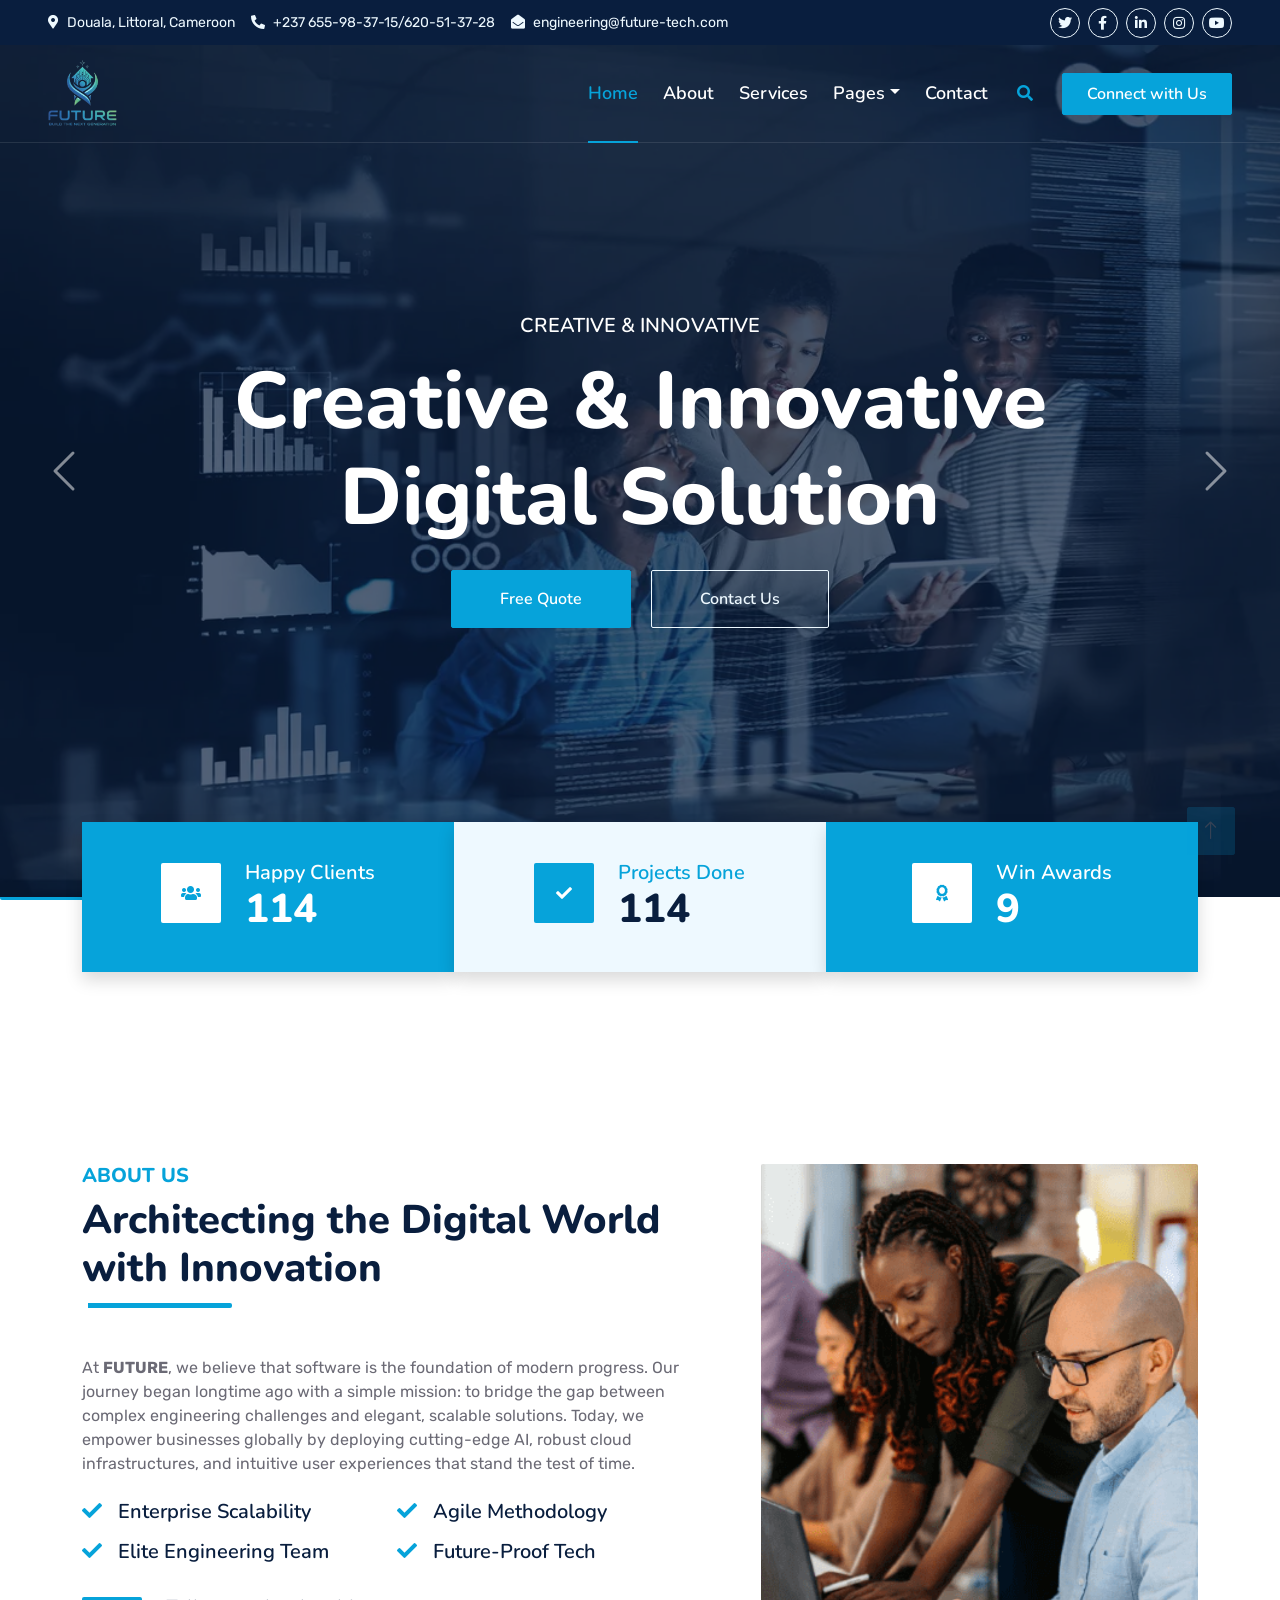
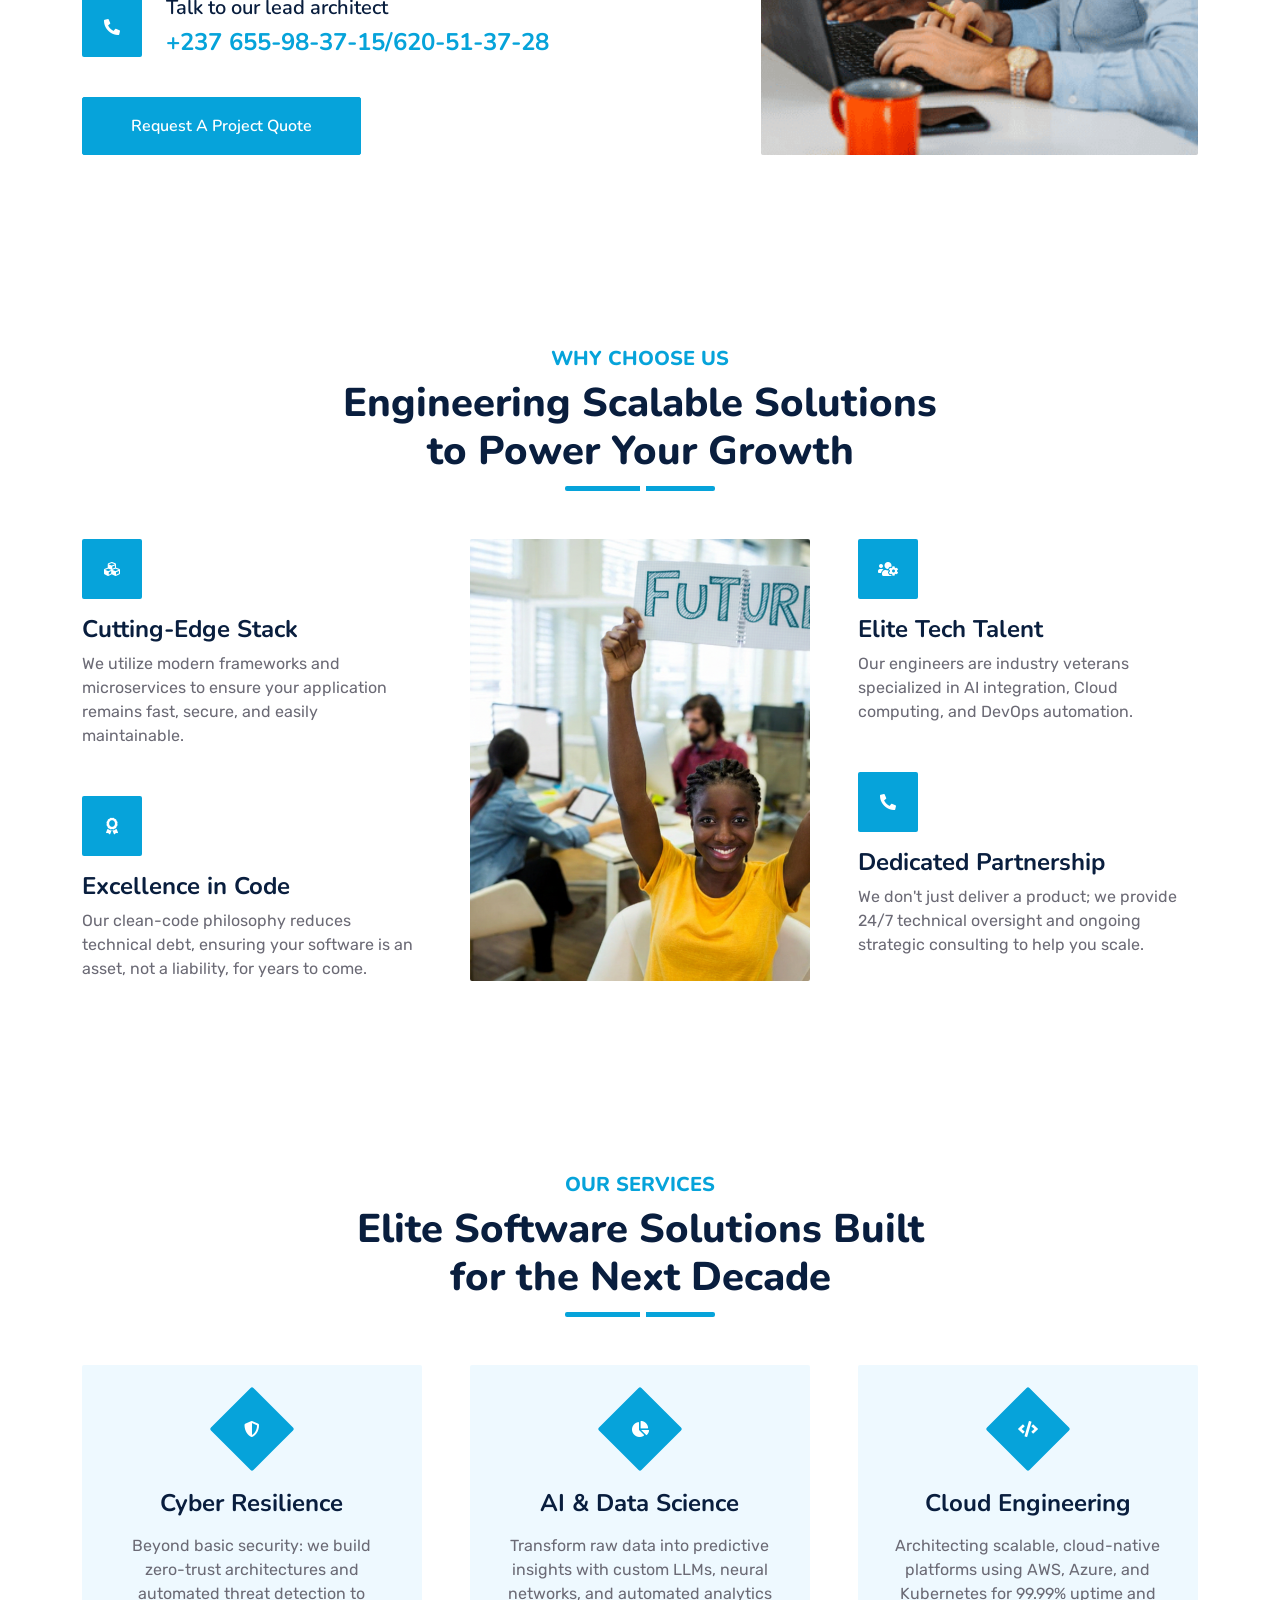
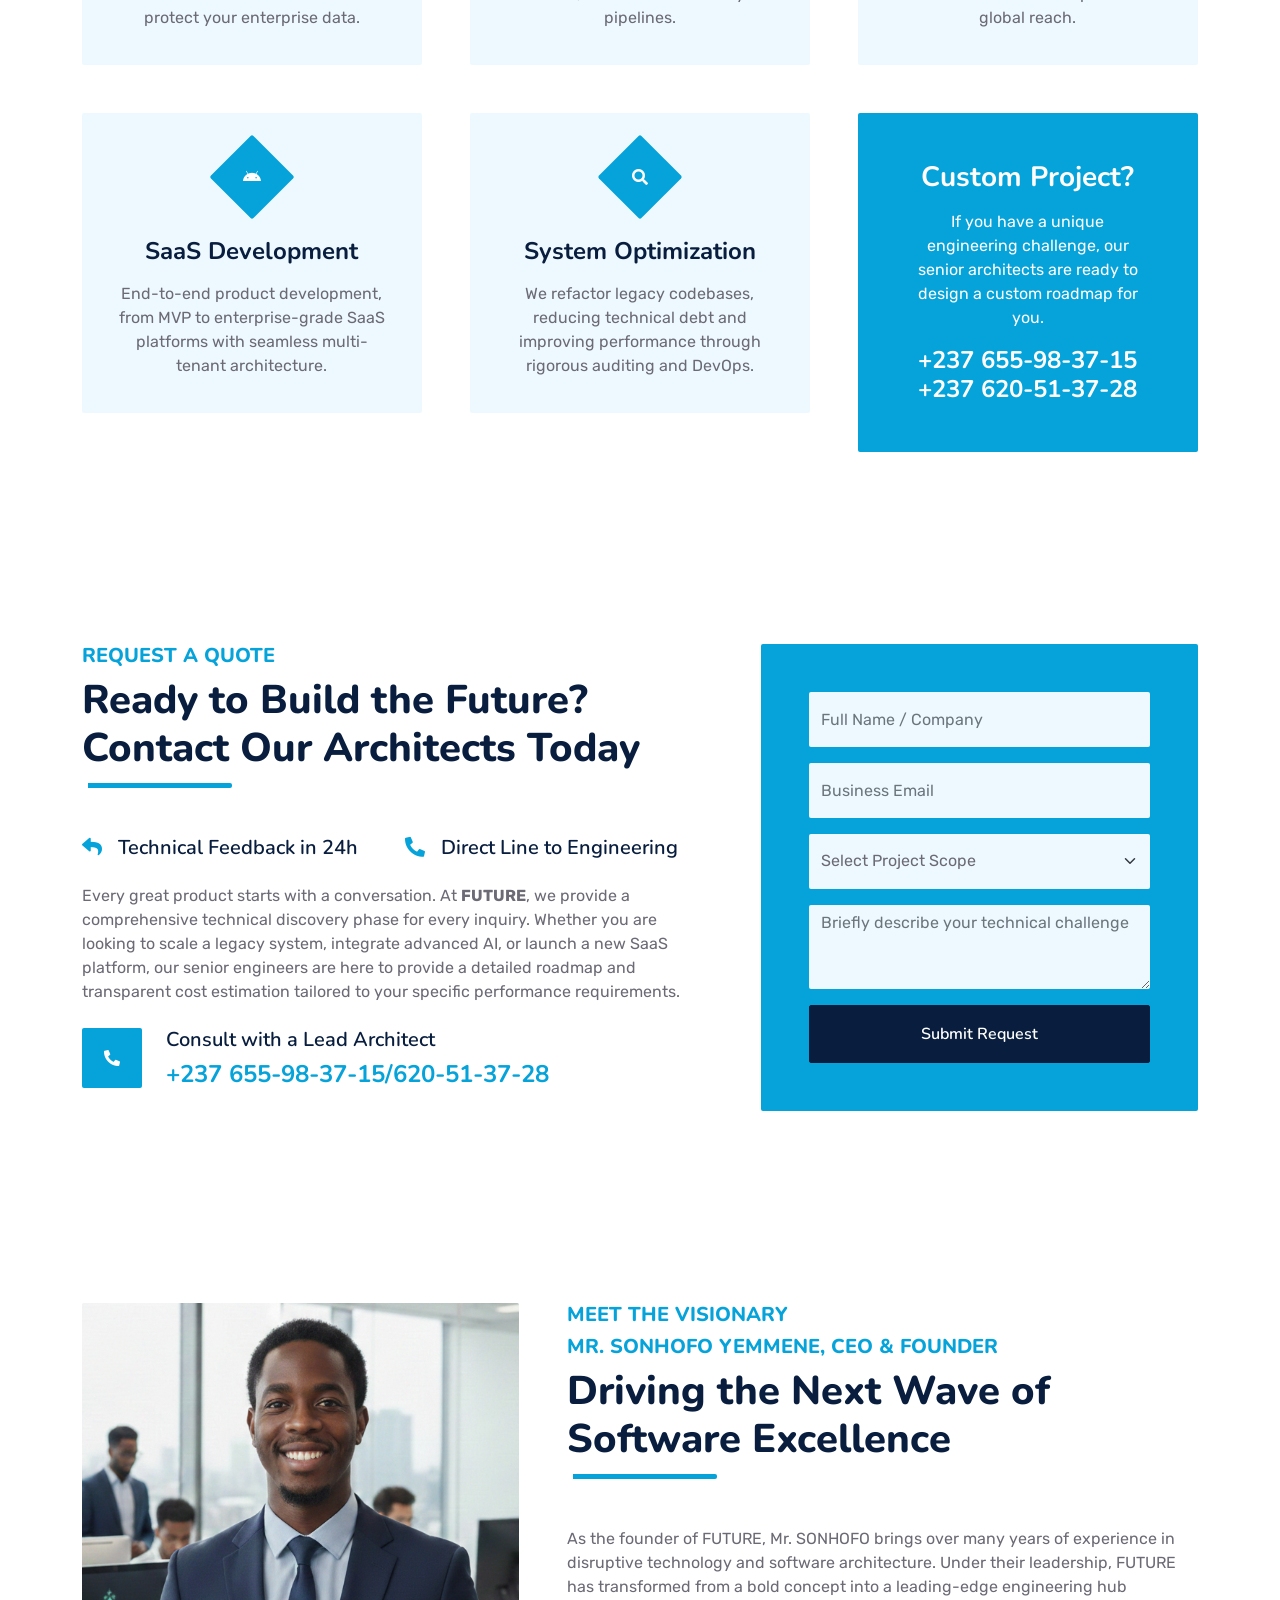
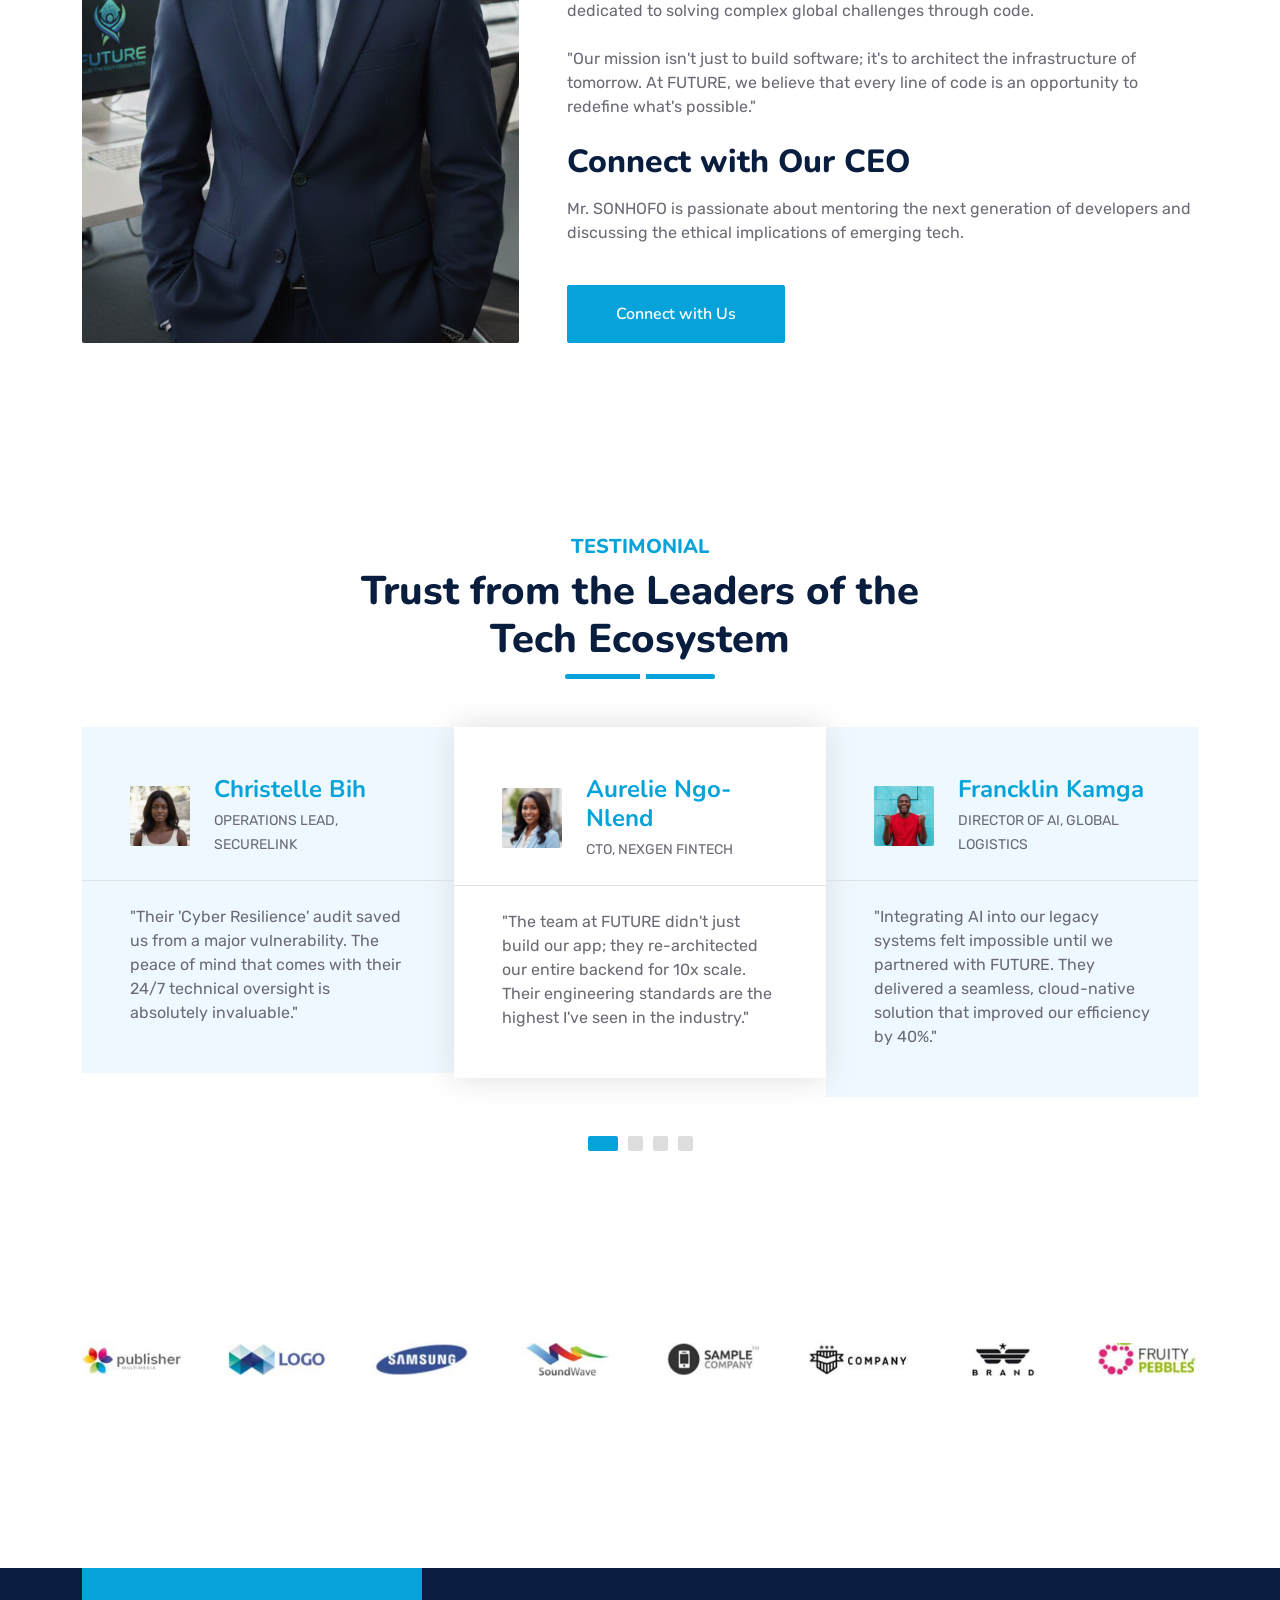
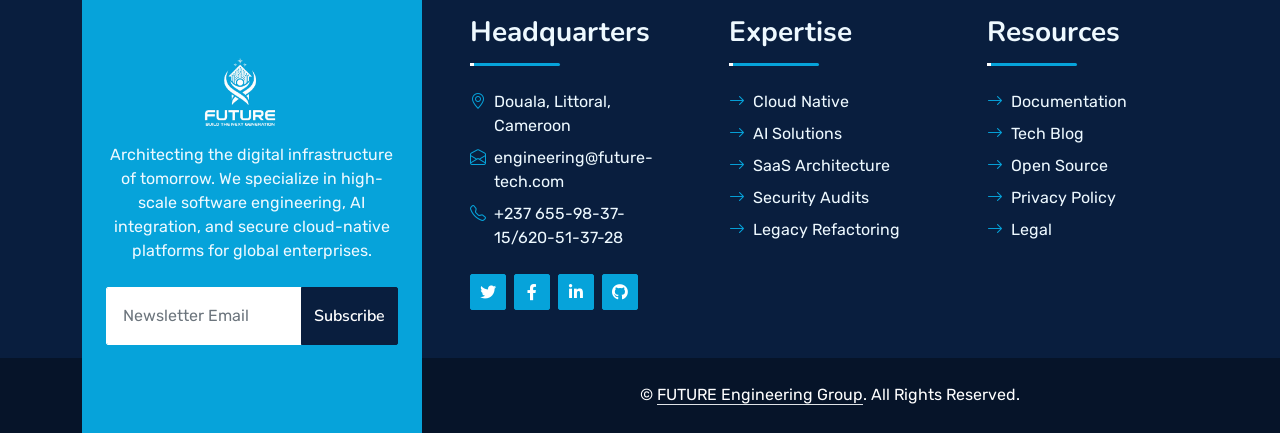
<file: index.html>
<!DOCTYPE html>
<html lang="en">

<head>
    <meta charset="utf-8">
    <title>FUTURE</title>
    <meta content="width=device-width, initial-scale=1.0" name="viewport">
    <meta content="Free HTML Templates" name="keywords">
    <meta content="Free HTML Templates" name="description">

    <!-- Favicon -->
    <link href="img/logo.png" rel="icon">

    <!-- Google Web Fonts -->
    <link rel="preconnect" href="https://fonts.googleapis.com">
    <link rel="preconnect" href="https://fonts.gstatic.com" crossorigin>
    <link href="https://fonts.googleapis.com/css2?family=Nunito:wght@400;600;700;800&family=Rubik:wght@400;500;600;700&display=swap" rel="stylesheet">

    <!-- Icon Font Stylesheet -->
    <link href="https://cdnjs.cloudflare.com/ajax/libs/font-awesome/5.10.0/css/all.min.css" rel="stylesheet">
    <link href="https://cdn.jsdelivr.net/npm/bootstrap-icons@1.4.1/font/bootstrap-icons.css" rel="stylesheet">

    <!-- Libraries Stylesheet -->
    <link href="lib/owlcarousel/assets/owl.carousel.min.css" rel="stylesheet">
    <link href="lib/animate/animate.min.css" rel="stylesheet">

    <!-- Customized Bootstrap Stylesheet -->
    <link href="css/bootstrap.min.css" rel="stylesheet">

    <!-- Template Stylesheet -->
    <link href="css/style.css" rel="stylesheet">
</head>
<body>
    <!-- Spinner Start -->
    <div id="spinner" class="show bg-white position-fixed translate-middle w-100 vh-100 top-50 start-50 d-flex align-items-center justify-content-center">
        <div class="spinner"></div>
    </div>
    <!-- Spinner End -->


    <!-- Topbar Start -->
    <div class="container-fluid bg-dark px-5 d-none d-lg-block">
        <div class="row gx-0">
            <div class="col-lg-8 text-center text-lg-start mb-2 mb-lg-0">
                <div class="d-inline-flex align-items-center" style="height: 45px;">
                    <small class="me-3 text-light"><i class="fa fa-map-marker-alt me-2"></i>Douala, Littoral, Cameroon</small>
                    <small class="me-3 text-light"><i class="fa fa-phone-alt me-2"></i>+237 655-98-37-15/620-51-37-28</small>
                    <small class="text-light"><i class="fa fa-envelope-open me-2"></i>engineering@future-tech.com</small>
                </div>
            </div>
            <div class="col-lg-4 text-center text-lg-end">
                <div class="d-inline-flex align-items-center" style="height: 45px;">
                    <a class="btn btn-sm btn-outline-light btn-sm-square rounded-circle me-2" href=""><i class="fab fa-twitter fw-normal"></i></a>
                    <a class="btn btn-sm btn-outline-light btn-sm-square rounded-circle me-2" href=""><i class="fab fa-facebook-f fw-normal"></i></a>
                    <a class="btn btn-sm btn-outline-light btn-sm-square rounded-circle me-2" href=""><i class="fab fa-linkedin-in fw-normal"></i></a>
                    <a class="btn btn-sm btn-outline-light btn-sm-square rounded-circle me-2" href=""><i class="fab fa-instagram fw-normal"></i></a>
                    <a class="btn btn-sm btn-outline-light btn-sm-square rounded-circle" href=""><i class="fab fa-youtube fw-normal"></i></a>
                </div>
            </div>
        </div>
    </div>
    <!-- Topbar End -->


    <!-- Navbar & Carousel Start -->
    <div class="container-fluid position-relative p-0">
        <nav class="navbar navbar-expand-lg navbar-dark px-5 py-3 py-lg-0">
            <a href="index.html" class="navbar-brand p-0 d-flex align-items-center">
                <img src="img/logo.png" alt="FUTURE Logo" class="nav-logo me-2">
            </a>
            <button class="navbar-toggler" type="button" data-bs-toggle="collapse" data-bs-target="#navbarCollapse">
                <span class="fa fa-bars"></span>
            </button>
            <div class="collapse navbar-collapse" id="navbarCollapse">
                <div class="navbar-nav ms-auto py-0">
                    <a href="index.html" class="nav-item nav-link active">Home</a>
                    <a href="about.html" class="nav-item nav-link">About</a>
                    <a href="service.html" class="nav-item nav-link">Services</a>
                    <div class="nav-item dropdown">
                        <a href="#" class="nav-link dropdown-toggle" data-bs-toggle="dropdown">Pages</a>
                        <div class="dropdown-menu m-0">
                            <a href="feature.html" class="dropdown-item">Our features</a>
                            <a href="testimonial.html" class="dropdown-item">Testimonial</a>
                            <a href="quote.html" class="dropdown-item">Free Quote</a>
                        </div>
                    </div>
                    <a href="contact.html" class="nav-item nav-link">Contact</a>
                </div>
                <butaton type="button" class="btn text-primary ms-3" data-bs-toggle="modal" data-bs-target="#searchModal"><i class="fa fa-search"></i></butaton>
                <a href="https://htmlcodex.com/downloading/?item=1858" class="btn btn-primary py-2 px-4 ms-3">Connect with Us</a>
            </div>
        </nav>

        <div id="header-carousel" class="carousel slide carousel-fade" data-bs-ride="carousel">
            <div class="carousel-inner">
                <div class="carousel-item active">
                    <img class="w-100" src="img/img-2.webp" alt="Image">
                    <div class="carousel-caption d-flex flex-column align-items-center justify-content-center">
                        <div class="p-3" style="max-width: 900px;">
                            <h5 class="text-white text-uppercase mb-3 animated slideInDown">Creative & Innovative</h5>
                            <h1 class="display-1 text-white mb-md-4 animated zoomIn">Creative & Innovative Digital Solution</h1>
                            <a href="quote.html" class="btn btn-primary py-md-3 px-md-5 me-3 animated slideInLeft">Free Quote</a>
                            <a href="" class="btn btn-outline-light py-md-3 px-md-5 animated slideInRight">Contact Us</a>
                        </div>
                    </div>
                </div>
                <div class="carousel-item">
                    <img class="w-100" src="img/img-1.png" alt="Image">
                    <div class="carousel-caption d-flex flex-column align-items-center justify-content-center">
                        <div class="p-3" style="max-width: 900px;">
                            <h5 class="text-white text-uppercase mb-3 animated slideInDown">Creative & Innovative</h5>
                            <h1 class="display-1 text-white mb-md-4 animated zoomIn">Creative & Innovative Digital Solution</h1>
                            <a href="quote.html" class="btn btn-primary py-md-3 px-md-5 me-3 animated slideInLeft">Free Quote</a>
                            <a href="" class="btn btn-outline-light py-md-3 px-md-5 animated slideInRight">Contact Us</a>
                        </div>
                    </div>
                </div>
            </div>
            <button class="carousel-control-prev" type="button" data-bs-target="#header-carousel"
                data-bs-slide="prev">
                <span class="carousel-control-prev-icon" aria-hidden="true"></span>
                <span class="visually-hidden">Previous</span>
            </button>
            <button class="carousel-control-next" type="button" data-bs-target="#header-carousel"
                data-bs-slide="next">
                <span class="carousel-control-next-icon" aria-hidden="true"></span>
                <span class="visually-hidden">Next</span>
            </button>
        </div>
    </div>
    <!-- Navbar & Carousel End -->


    <!-- Full Screen Search Start -->
    <div class="modal fade" id="searchModal" tabindex="-1">
        <div class="modal-dialog modal-fullscreen">
            <div class="modal-content" style="background: rgba(9, 30, 62, .7);">
                <div class="modal-header border-0">
                    <button type="button" class="btn bg-white btn-close" data-bs-dismiss="modal" aria-label="Close"></button>
                </div>
                <div class="modal-body d-flex align-items-center justify-content-center">
                    <div class="input-group" style="max-width: 600px;">
                        <input type="text" class="form-control bg-transparent border-primary p-3" placeholder="Type search keyword">
                        <button class="btn btn-primary px-4"><i class="bi bi-search"></i></button>
                    </div>
                </div>
            </div>
        </div>
    </div>
    <!-- Full Screen Search End -->


    <!-- Facts Start -->
    <div class="container-fluid facts py-5 pt-lg-0">
        <div class="container py-5 pt-lg-0">
            <div class="row gx-0">
                <div class="col-lg-4 wow zoomIn" data-wow-delay="0.1s">
                    <div class="bg-primary shadow d-flex align-items-center justify-content-center p-4" style="height: 150px;">
                        <div class="bg-white d-flex align-items-center justify-content-center rounded mb-2" style="width: 60px; height: 60px;">
                            <i class="fa fa-users text-primary"></i>
                        </div>
                        <div class="ps-4">
                            <h5 class="text-white mb-0">Happy Clients</h5>
                            <h1 class="text-white mb-0" data-toggle="counter-up">128</h1>
                        </div>
                    </div>
                </div>
                <div class="col-lg-4 wow zoomIn" data-wow-delay="0.3s">
                    <div class="bg-light shadow d-flex align-items-center justify-content-center p-4" style="height: 150px;">
                        <div class="bg-primary d-flex align-items-center justify-content-center rounded mb-2" style="width: 60px; height: 60px;">
                            <i class="fa fa-check text-white"></i>
                        </div>
                        <div class="ps-4">
                            <h5 class="text-primary mb-0">Projects Done</h5>
                            <h1 class="mb-0" data-toggle="counter-up">128</h1>
                        </div>
                    </div>
                </div>
                <div class="col-lg-4 wow zoomIn" data-wow-delay="0.6s">
                    <div class="bg-primary shadow d-flex align-items-center justify-content-center p-4" style="height: 150px;">
                        <div class="bg-white d-flex align-items-center justify-content-center rounded mb-2" style="width: 60px; height: 60px;">
                            <i class="fa fa-award text-primary"></i>
                        </div>
                        <div class="ps-4">
                            <h5 class="text-white mb-0">Win Awards</h5>
                            <h1 class="text-white mb-0" data-toggle="counter-up">10</h1>
                        </div>
                    </div>
                </div>
            </div>
        </div>
    </div>
    <!-- Facts Start -->


    <!-- About Start -->
    <div class="container-fluid py-5 wow fadeInUp" data-wow-delay="0.1s">
        <div class="container py-5">
            <div class="row g-5">
                <div class="col-lg-7">
                    <div class="section-title position-relative pb-3 mb-5">
                        <h5 class="fw-bold text-primary text-uppercase">About Us</h5>
                        <h1 class="mb-0">Architecting the Digital World with Innovation</h1>
                    </div>
                    <p class="mb-4">At <strong>FUTURE</strong>, we believe that software is the foundation of modern progress. Our journey began longtime ago with a simple mission: to bridge the gap between complex engineering challenges and elegant, scalable solutions. Today, we empower businesses globally by deploying cutting-edge AI, robust cloud infrastructures, and intuitive user experiences that stand the test of time.</p>
                    <div class="row g-0 mb-3">
                        <div class="col-sm-6 wow zoomIn" data-wow-delay="0.2s">
                            <h5 class="mb-3"><i class="fa fa-check text-primary me-3"></i>Enterprise Scalability</h5>
                            <h5 class="mb-3"><i class="fa fa-check text-primary me-3"></i>Elite Engineering Team</h5>
                        </div>
                        <div class="col-sm-6 wow zoomIn" data-wow-delay="0.4s">
                            <h5 class="mb-3"><i class="fa fa-check text-primary me-3"></i>Agile Methodology</h5>
                            <h5 class="mb-3"><i class="fa fa-check text-primary me-3"></i>Future-Proof Tech</h5>
                        </div>
                    </div>
                    <div class="d-flex align-items-center mb-4 wow fadeIn" data-wow-delay="0.6s">
                        <div class="bg-primary d-flex align-items-center justify-content-center rounded" style="width: 60px; height: 60px;">
                            <i class="fa fa-phone-alt text-white"></i>
                        </div>
                        <div class="ps-4">
                            <h5 class="mb-2">Talk to our lead architect</h5>
                            <h4 class="text-primary mb-0">+237 655-98-37-15/620-51-37-28</h4>
                        </div>
                    </div>
                    <a href="quote.html" class="btn btn-primary py-3 px-5 mt-3 wow zoomIn" data-wow-delay="0.9s">Request A Project Quote</a>
                </div>
                <div class="col-lg-5" style="min-height: 500px;">
                    <div class="position-relative h-100">
                        <img class="position-absolute w-100 h-100 rounded wow zoomIn" data-wow-delay="0.9s" src="img/img-3.png" style="object-fit: cover;" alt="FUTURE CEO leading the team">
                    </div>
                </div>
            </div>
        </div>
    </div>
    <!-- About End -->

    <!-- Features Start -->
    <div class="container-fluid py-5 wow fadeInUp" data-wow-delay="0.1s">
        <div class="container py-5">
            <div class="section-title text-center position-relative pb-3 mb-5 mx-auto" style="max-width: 600px;">
                <h5 class="fw-bold text-primary text-uppercase">Why Choose Us</h5>
                <h1 class="mb-0">Engineering Scalable Solutions to Power Your Growth</h1>
            </div>
            <div class="row g-5">
                <div class="col-lg-4">
                    <div class="row g-5">
                        <div class="col-12 wow zoomIn" data-wow-delay="0.2s">
                            <div class="bg-primary rounded d-flex align-items-center justify-content-center mb-3" style="width: 60px; height: 60px;">
                                <i class="fa fa-cubes text-white"></i>
                            </div>
                            <h4>Cutting-Edge Stack</h4>
                            <p class="mb-0">We utilize modern frameworks and microservices to ensure your application remains fast, secure, and easily maintainable.</p>
                        </div>
                        <div class="col-12 wow zoomIn" data-wow-delay="0.6s">
                            <div class="bg-primary rounded d-flex align-items-center justify-content-center mb-3" style="width: 60px; height: 60px;">
                                <i class="fa fa-award text-white"></i>
                            </div>
                            <h4>Excellence in Code</h4>
                            <p class="mb-0">Our clean-code philosophy reduces technical debt, ensuring your software is an asset, not a liability, for years to come.</p>
                        </div>
                    </div>
                </div>
                <div class="col-lg-4 wow zoomIn" data-wow-delay="0.9s" style="min-height: 350px;">
                    <div class="position-relative h-100">
                        <img class="position-absolute w-100 h-100 rounded wow zoomIn" data-wow-delay="0.1s" src="img/img-4.png" style="object-fit: cover;" alt="Software Development Process">
                    </div>
                </div>
                <div class="col-lg-4">
                    <div class="row g-5">
                        <div class="col-12 wow zoomIn" data-wow-delay="0.4s">
                            <div class="bg-primary rounded d-flex align-items-center justify-content-center mb-3" style="width: 60px; height: 60px;">
                                <i class="fa fa-users-cog text-white"></i>
                            </div>
                            <h4>Elite Tech Talent</h4>
                            <p class="mb-0">Our engineers are industry veterans specialized in AI integration, Cloud computing, and DevOps automation.</p>
                        </div>
                        <div class="col-12 wow zoomIn" data-wow-delay="0.8s">
                            <div class="bg-primary rounded d-flex align-items-center justify-content-center mb-3" style="width: 60px; height: 60px;">
                                <i class="fa fa-phone-alt text-white"></i>
                            </div>
                            <h4>Dedicated Partnership</h4>
                            <p class="mb-0">We don't just deliver a product; we provide 24/7 technical oversight and ongoing strategic consulting to help you scale.</p>
                        </div>
                    </div>
                </div>
            </div>
        </div>
    </div>
    <!-- Features Start -->


    <!-- Service Start -->
    <div class="container-fluid py-5 wow fadeInUp" data-wow-delay="0.1s">
        <div class="container py-5">
            <div class="section-title text-center position-relative pb-3 mb-5 mx-auto" style="max-width: 600px;">
                <h5 class="fw-bold text-primary text-uppercase">Our Services</h5>
                <h1 class="mb-0">Elite Software Solutions Built for the Next Decade</h1>
            </div>
            <div class="row g-5">
                <div class="col-lg-4 col-md-6 wow zoomIn" data-wow-delay="0.3s">
                    <div class="service-item bg-light rounded d-flex flex-column align-items-center justify-content-center text-center">
                        <div class="service-icon">
                            <i class="fa fa-shield-alt text-white"></i>
                        </div>
                        <h4 class="mb-3">Cyber Resilience</h4>
                        <p class="m-0">Beyond basic security: we build zero-trust architectures and automated threat detection to protect your enterprise data.</p>
                        <a class="btn btn-lg btn-primary rounded" href="service-detail.html">
                            <i class="bi bi-arrow-right"></i>
                        </a>
                    </div>
                </div>
                <div class="col-lg-4 col-md-6 wow zoomIn" data-wow-delay="0.6s">
                    <div class="service-item bg-light rounded d-flex flex-column align-items-center justify-content-center text-center">
                        <div class="service-icon">
                            <i class="fa fa-chart-pie text-white"></i>
                        </div>
                        <h4 class="mb-3">AI & Data Science</h4>
                        <p class="m-0">Transform raw data into predictive insights with custom LLMs, neural networks, and automated analytics pipelines.</p>
                        <a class="btn btn-lg btn-primary rounded" href="service-detail.html">
                            <i class="bi bi-arrow-right"></i>
                        </a>
                    </div>
                </div>
                <div class="col-lg-4 col-md-6 wow zoomIn" data-wow-delay="0.9s">
                    <div class="service-item bg-light rounded d-flex flex-column align-items-center justify-content-center text-center">
                        <div class="service-icon">
                            <i class="fa fa-code text-white"></i>
                        </div>
                        <h4 class="mb-3">Cloud Engineering</h4>
                        <p class="m-0">Architecting scalable, cloud-native platforms using AWS, Azure, and Kubernetes for 99.99% uptime and global reach.</p>
                        <a class="btn btn-lg btn-primary rounded" href="service-detail.html">
                            <i class="bi bi-arrow-right"></i>
                        </a>
                    </div>
                </div>
                <div class="col-lg-4 col-md-6 wow zoomIn" data-wow-delay="0.3s">
                    <div class="service-item bg-light rounded d-flex flex-column align-items-center justify-content-center text-center">
                        <div class="service-icon">
                            <i class="fab fa-android text-white"></i>
                        </div>
                        <h4 class="mb-3">SaaS Development</h4>
                        <p class="m-0">End-to-end product development, from MVP to enterprise-grade SaaS platforms with seamless multi-tenant architecture.</p>
                        <a class="btn btn-lg btn-primary rounded" href="service-detail.html">
                            <i class="bi bi-arrow-right"></i>
                        </a>
                    </div>
                </div>
                <div class="col-lg-4 col-md-6 wow zoomIn" data-wow-delay="0.6s">
                    <div class="service-item bg-light rounded d-flex flex-column align-items-center justify-content-center text-center">
                        <div class="service-icon">
                            <i class="fa fa-search text-white"></i>
                        </div>
                        <h4 class="mb-3">System Optimization</h4>
                        <p class="m-0">We refactor legacy codebases, reducing technical debt and improving performance through rigorous auditing and DevOps.</p>
                        <a class="btn btn-lg btn-primary rounded" href="service-detail.html">
                            <i class="bi bi-arrow-right"></i>
                        </a>
                    </div>
                </div>
                <div class="col-lg-4 col-md-6 wow zoomIn" data-wow-delay="0.9s">
                    <div class="position-relative bg-primary rounded h-100 d-flex flex-column align-items-center justify-content-center text-center p-5">
                        <h3 class="text-white mb-3">Custom Project?</h3>
                        <p class="text-white mb-3">If you have a unique engineering challenge, our senior architects are ready to design a custom roadmap for you.</p>
                        <h4 class="text-white mb-0">+237 655-98-37-15</h4>
                        <h4 class="text-white mb-0">+237 620-51-37-28</h4>
                    </div>
                </div>
            </div>
        </div>
    </div>
    <!-- Service End -->


    <!-- Quote Start -->
    <div class="container-fluid py-5 wow fadeInUp" data-wow-delay="0.1s">
        <div class="container py-5">
            <div class="row g-5">
                <div class="col-lg-7">
                    <div class="section-title position-relative pb-3 mb-5">
                        <h5 class="fw-bold text-primary text-uppercase">Request A Quote</h5>
                        <h1 class="mb-0">Ready to Build the Future? Contact Our Architects Today</h1>
                    </div>
                    <div class="row gx-3">
                        <div class="col-sm-6 wow zoomIn" data-wow-delay="0.2s">
                            <h5 class="mb-4"><i class="fa fa-reply text-primary me-3"></i>Technical Feedback in 24h</h5>
                        </div>
                        <div class="col-sm-6 wow zoomIn" data-wow-delay="0.4s">
                            <h5 class="mb-4"><i class="fa fa-phone-alt text-primary me-3"></i>Direct Line to Engineering</h5>
                        </div>
                    </div>
                    <p class="mb-4">Every great product starts with a conversation. At <strong>FUTURE</strong>, we provide a comprehensive technical discovery phase for every inquiry. Whether you are looking to scale a legacy system, integrate advanced AI, or launch a new SaaS platform, our senior engineers are here to provide a detailed roadmap and transparent cost estimation tailored to your specific performance requirements.</p>
                    <div class="d-flex align-items-center mt-2 wow zoomIn" data-wow-delay="0.6s">
                        <div class="bg-primary d-flex align-items-center justify-content-center rounded" style="width: 60px; height: 60px;">
                            <i class="fa fa-phone-alt text-white"></i>
                        </div>
                        <div class="ps-4">
                            <h5 class="mb-2">Consult with a Lead Architect</h5>
                            <h4 class="text-primary mb-0">+237 655-98-37-15/620-51-37-28</h4>
                        </div>
                    </div>
                </div>
                <div class="col-lg-5">
                    <div class="bg-primary rounded h-100 d-flex align-items-center p-5 wow zoomIn" data-wow-delay="0.9s">
                        <form>
                            <div class="row g-3">
                                <div class="col-xl-12">
                                    <input type="text" class="form-control bg-light border-0" placeholder="Full Name / Company" style="height: 55px;">
                                </div>
                                <div class="col-12">
                                    <input type="email" class="form-control bg-light border-0" placeholder="Business Email" style="height: 55px;">
                                </div>
                                <div class="col-12">
                                    <select class="form-select bg-light border-0" style="height: 55px;">
                                        <option selected>Select Project Scope</option>
                                        <option value="1">AI & Data Engineering</option>
                                        <option value="2">Cloud Native Architecture</option>
                                        <option value="3">Full-Stack SaaS Development</option>
                                        <option value="4">Cyber Security Audit</option>
                                    </select>
                                </div>
                                <div class="col-12">
                                    <textarea class="form-control bg-light border-0" rows="3" placeholder="Briefly describe your technical challenge"></textarea>
                                </div>
                                <div class="col-12">
                                    <button class="btn btn-dark w-100 py-3" type="submit">Submit Request</button>
                                </div>
                            </div>
                        </form>
                    </div>
                </div>
            </div>
        </div>
    </div>
    <!-- Quote End -->

    <!-- CEO section -->
    <div class="container-fluid py-5 wow fadeInUp" data-wow-delay="0.1s">
        <div class="container py-5">
            <div class="row g-5">
                <div class="col-lg-5" style="min-height: 500px;">
                    <div class="position-relative h-100">
                        <img class="position-absolute w-100 h-100 rounded wow zoomIn" data-wow-delay="0.9s" src="img/img-5.png" style="object-fit: cover;">
                    </div>
                </div>
                <div class="col-lg-7">
                    <div class="section-title position-relative pb-3 mb-5">
                        <h5 class="fw-bold text-primary text-uppercase">Meet the Visionary</h5>
                        <h5 class="fw-bold text-primary text-uppercase">Mr. SONHOFO YEMMENE, CEO & Founder</h5>
                        <h1 class="mb-0">Driving the Next Wave of Software Excellence</h1>
                    </div>
                    <p class="mb-4">As the founder of FUTURE, Mr. SONHOFO brings over many years of experience in disruptive technology and software architecture. Under their leadership, FUTURE has transformed from a bold concept into a leading-edge engineering hub dedicated to solving complex global challenges through code.</p>
                    <p class="mb-4">"Our mission isn't just to build software; it's to architect the infrastructure of tomorrow. At FUTURE, we believe that every line of code is an opportunity to redefine what's possible."</p>
                    <div class="section-title mb-3">
                        <h2 class="mb-0">Connect with Our CEO</h2>
                    </div>
                    <p class="mb-4">Mr. SONHOFO is passionate about mentoring the next generation of developers and discussing the ethical implications of emerging tech.</p>
                    
                    
                    <a href="quote.html" class="btn btn-primary py-3 px-5 mt-3 wow zoomIn" data-wow-delay="0.9s">Connect with Us</a>
                </div>
                
            </div>
        </div>
    </div>
    <!-- CEO section End -->

    <!-- Testimonial Start -->
    <div class="container-fluid py-5 wow fadeInUp" data-wow-delay="0.1s">
        <div class="container py-5">
            <div class="section-title text-center position-relative pb-3 mb-4 mx-auto" style="max-width: 600px;">
                <h5 class="fw-bold text-primary text-uppercase">Testimonial</h5>
                <h1 class="mb-0">Trust from the Leaders of the Tech Ecosystem</h1>
            </div>
            <div class="owl-carousel testimonial-carousel wow fadeInUp" data-wow-delay="0.6s">
                <div class="testimonial-item bg-light my-4">
                    <div class="d-flex align-items-center border-bottom pt-5 pb-4 px-5">
                        <img class="img-fluid rounded" src="img/Testi-1.png" style="width: 60px; height: 60px;" alt="Client Profile">
                        <div class="ps-4">
                            <h4 class="text-primary mb-1">Aurelie Ngo-Nlend</h4>
                            <small class="text-uppercase">CTO, NexGen FinTech</small>
                        </div>
                    </div>
                    <div class="pt-4 pb-5 px-5">
                        "The team at FUTURE didn't just build our app; they re-architected our entire backend for 10x scale. Their engineering standards are the highest I've seen in the industry."
                    </div>
                </div>
                <div class="testimonial-item bg-light my-4">
                    <div class="d-flex align-items-center border-bottom pt-5 pb-4 px-5">
                        <img class="img-fluid rounded" src="img/Testi-2.png" style="width: 60px; height: 60px;" alt="Client Profile">
                        <div class="ps-4">
                            <h4 class="text-primary mb-1">Francklin Kamga</h4>
                            <small class="text-uppercase">Director of AI, Global Logistics</small>
                        </div>
                    </div>
                    <div class="pt-4 pb-5 px-5">
                        "Integrating AI into our legacy systems felt impossible until we partnered with FUTURE. They delivered a seamless, cloud-native solution that improved our efficiency by 40%."
                    </div>
                </div>
                <div class="testimonial-item bg-light my-4">
                    <div class="d-flex align-items-center border-bottom pt-5 pb-4 px-5">
                        <img class="img-fluid rounded" src="img/Testi-3.png" style="width: 60px; height: 60px;" alt="Client Profile">
                        <div class="ps-4">
                            <h4 class="text-primary mb-1">Abdoulaye Bello</h4>
                            <small class="text-uppercase">Founder, HealthStream SaaS</small>
                        </div>
                    </div>
                    <div class="pt-4 pb-5 px-5">
                        "Finding a partner that understands both business logic and deep-level coding is rare. FUTURE is a key strategic partner that treats our product like their own."
                    </div>
                </div>
                <div class="testimonial-item bg-light my-4">
                    <div class="d-flex align-items-center border-bottom pt-5 pb-4 px-5">
                        <img class="img-fluid rounded" src="img/Testi-4.png" style="width: 60px; height: 60px;" alt="Client Profile">
                        <div class="ps-4">
                            <h4 class="text-primary mb-1">Christelle Bih</h4>
                            <small class="text-uppercase">Operations Lead, SecureLink</small>
                        </div>
                    </div>
                    <div class="pt-4 pb-5 px-5">
                        "Their 'Cyber Resilience' audit saved us from a major vulnerability. The peace of mind that comes with their 24/7 technical oversight is absolutely invaluable."
                    </div>
                </div>
            </div>
        </div>
    </div>
    <!-- Testimonial End -->


    <!-- Vendor Start -->
    <div class="container-fluid py-5 wow fadeInUp" data-wow-delay="0.1s">
        <div class="container py-5 mb-5">
            <div class="bg-white">
                <div class="owl-carousel vendor-carousel">
                    <img src="img/vendor-1.jpg" alt="">
                    <img src="img/vendor-2.jpg" alt="">
                    <img src="img/vendor-3.jpg" alt="">
                    <img src="img/vendor-4.jpg" alt="">
                    <img src="img/vendor-5.jpg" alt="">
                    <img src="img/vendor-6.jpg" alt="">
                    <img src="img/vendor-7.jpg" alt="">
                    <img src="img/vendor-8.jpg" alt="">
                    <img src="img/vendor-9.jpg" alt="">
                </div>
            </div>
        </div>
    </div>
    <!-- Vendor End -->
    

    <!-- Footer Start -->
    <div class="container-fluid bg-dark text-light mt-5 wow fadeInUp" data-wow-delay="0.1s">
        <div class="container">
            <div class="row gx-5">
                <div class="col-lg-4 col-md-6 footer-about">
                    <div class="d-flex flex-column align-items-center justify-content-center text-center h-100 bg-primary p-4">
                        <a href="index.html" class="navbar-brand p-0 d-flex align-items-center">
                <img src="img/logo-2.png" alt="FUTURE Logo" class="nav-logo me-2">
            </a>
                        <p class="mt-3 mb-4">Architecting the digital infrastructure of tomorrow. We specialize in high-scale software engineering, AI integration, and secure cloud-native platforms for global enterprises.</p>
                        <form action="">
                            <div class="input-group">
                                <input type="text" class="form-control border-white p-3" placeholder="Newsletter Email">
                                <button class="btn btn-dark">Subscribe</button>
                            </div>
                        </form>
                    </div>
                </div>
                <div class="col-lg-8 col-md-6">
                    <div class="row gx-5">
                        <div class="col-lg-4 col-md-12 pt-5 mb-5">
                            <div class="section-title section-title-sm position-relative pb-3 mb-4">
                                <h3 class="text-light mb-0">Headquarters</h3>
                            </div>
                            <div class="d-flex mb-2">
                                <i class="bi bi-geo-alt text-primary me-2"></i>
                                <p class="mb-0">Douala, Littoral, Cameroon</p>
                            </div>
                            <div class="d-flex mb-2">
                                <i class="bi bi-envelope-open text-primary me-2"></i>
                                <p class="mb-0">engineering@future-tech.com</p>
                            </div>
                            <div class="d-flex mb-2">
                                <i class="bi bi-telephone text-primary me-2"></i>
                                <p class="mb-0">+237 655-98-37-15/620-51-37-28</p>
                            </div>
                            <div class="d-flex mt-4">
                                <a class="btn btn-primary btn-square me-2" href="#"><i class="fab fa-twitter fw-normal"></i></a>
                                <a class="btn btn-primary btn-square me-2" href="#"><i class="fab fa-facebook-f fw-normal"></i></a>
                                <a class="btn btn-primary btn-square me-2" href="#"><i class="fab fa-linkedin-in fw-normal"></i></a>
                                <a class="btn btn-primary btn-square" href="#"><i class="fab fa-github fw-normal"></i></a>
                            </div>
                        </div>
                        <div class="col-lg-4 col-md-12 pt-0 pt-lg-5 mb-5">
                            <div class="section-title section-title-sm position-relative pb-3 mb-4">
                                <h3 class="text-light mb-0">Expertise</h3>
                            </div>
                            <div class="link-animated d-flex flex-column justify-content-start">
                                <a class="text-light mb-2" href="#"><i class="bi bi-arrow-right text-primary me-2"></i>Cloud Native</a>
                                <a class="text-light mb-2" href="#"><i class="bi bi-arrow-right text-primary me-2"></i>AI Solutions</a>
                                <a class="text-light mb-2" href="#"><i class="bi bi-arrow-right text-primary me-2"></i>SaaS Architecture</a>
                                <a class="text-light mb-2" href="#"><i class="bi bi-arrow-right text-primary me-2"></i>Security Audits</a>
                                <a class="text-light mb-2" href="#"><i class="bi bi-arrow-right text-primary me-2"></i>Legacy Refactoring</a>
                            </div>
                        </div>
                        <div class="col-lg-4 col-md-12 pt-0 pt-lg-5 mb-5">
                            <div class="section-title section-title-sm position-relative pb-3 mb-4">
                                <h3 class="text-light mb-0">Resources</h3>
                            </div>
                            <div class="link-animated d-flex flex-column justify-content-start">
                                <a class="text-light mb-2" href="#"><i class="bi bi-arrow-right text-primary me-2"></i>Documentation</a>
                                <a class="text-light mb-2" href="#"><i class="bi bi-arrow-right text-primary me-2"></i>Tech Blog</a>
                                <a class="text-light mb-2" href="#"><i class="bi bi-arrow-right text-primary me-2"></i>Open Source</a>
                                <a class="text-light mb-2" href="#"><i class="bi bi-arrow-right text-primary me-2"></i>Privacy Policy</a>
                                <a class="text-light" href="#"><i class="bi bi-arrow-right text-primary me-2"></i>Legal</a>
                            </div>
                        </div>
                    </div>
                </div>
            </div>
        </div>
    </div>
    <div class="container-fluid text-white" style="background: #061429;">
        <div class="container text-center">
            <div class="row justify-content-end">
                <div class="col-lg-8 col-md-6">
                    <div class="d-flex align-items-center justify-content-center" style="height: 75px;">
                        <p class="mb-0">&copy; <a class="text-white border-bottom" href="#">FUTURE Engineering Group</a>. All Rights Reserved.</p>
                    </div>
                </div>
            </div>
        </div>
    </div>
    <!-- Footer End -->


    <!-- Back to Top -->
    <a href="#" class="btn btn-lg btn-primary btn-lg-square rounded back-to-top"><i class="bi bi-arrow-up"></i></a>


    <!-- JavaScript Libraries -->
    <script src="https://code.jquery.com/jquery-3.4.1.min.js"></script>
    <script src="https://cdn.jsdelivr.net/npm/bootstrap@5.0.0/dist/js/bootstrap.bundle.min.js"></script>
    <script src="lib/wow/wow.min.js"></script>
    <script src="lib/easing/easing.min.js"></script>
    <script src="lib/waypoints/waypoints.min.js"></script>
    <script src="lib/counterup/counterup.min.js"></script>
    <script src="lib/owlcarousel/owl.carousel.min.js"></script>

    <!-- Template Javascript -->
    <script src="js/main.js"></script>
</body>

</html>
</file>
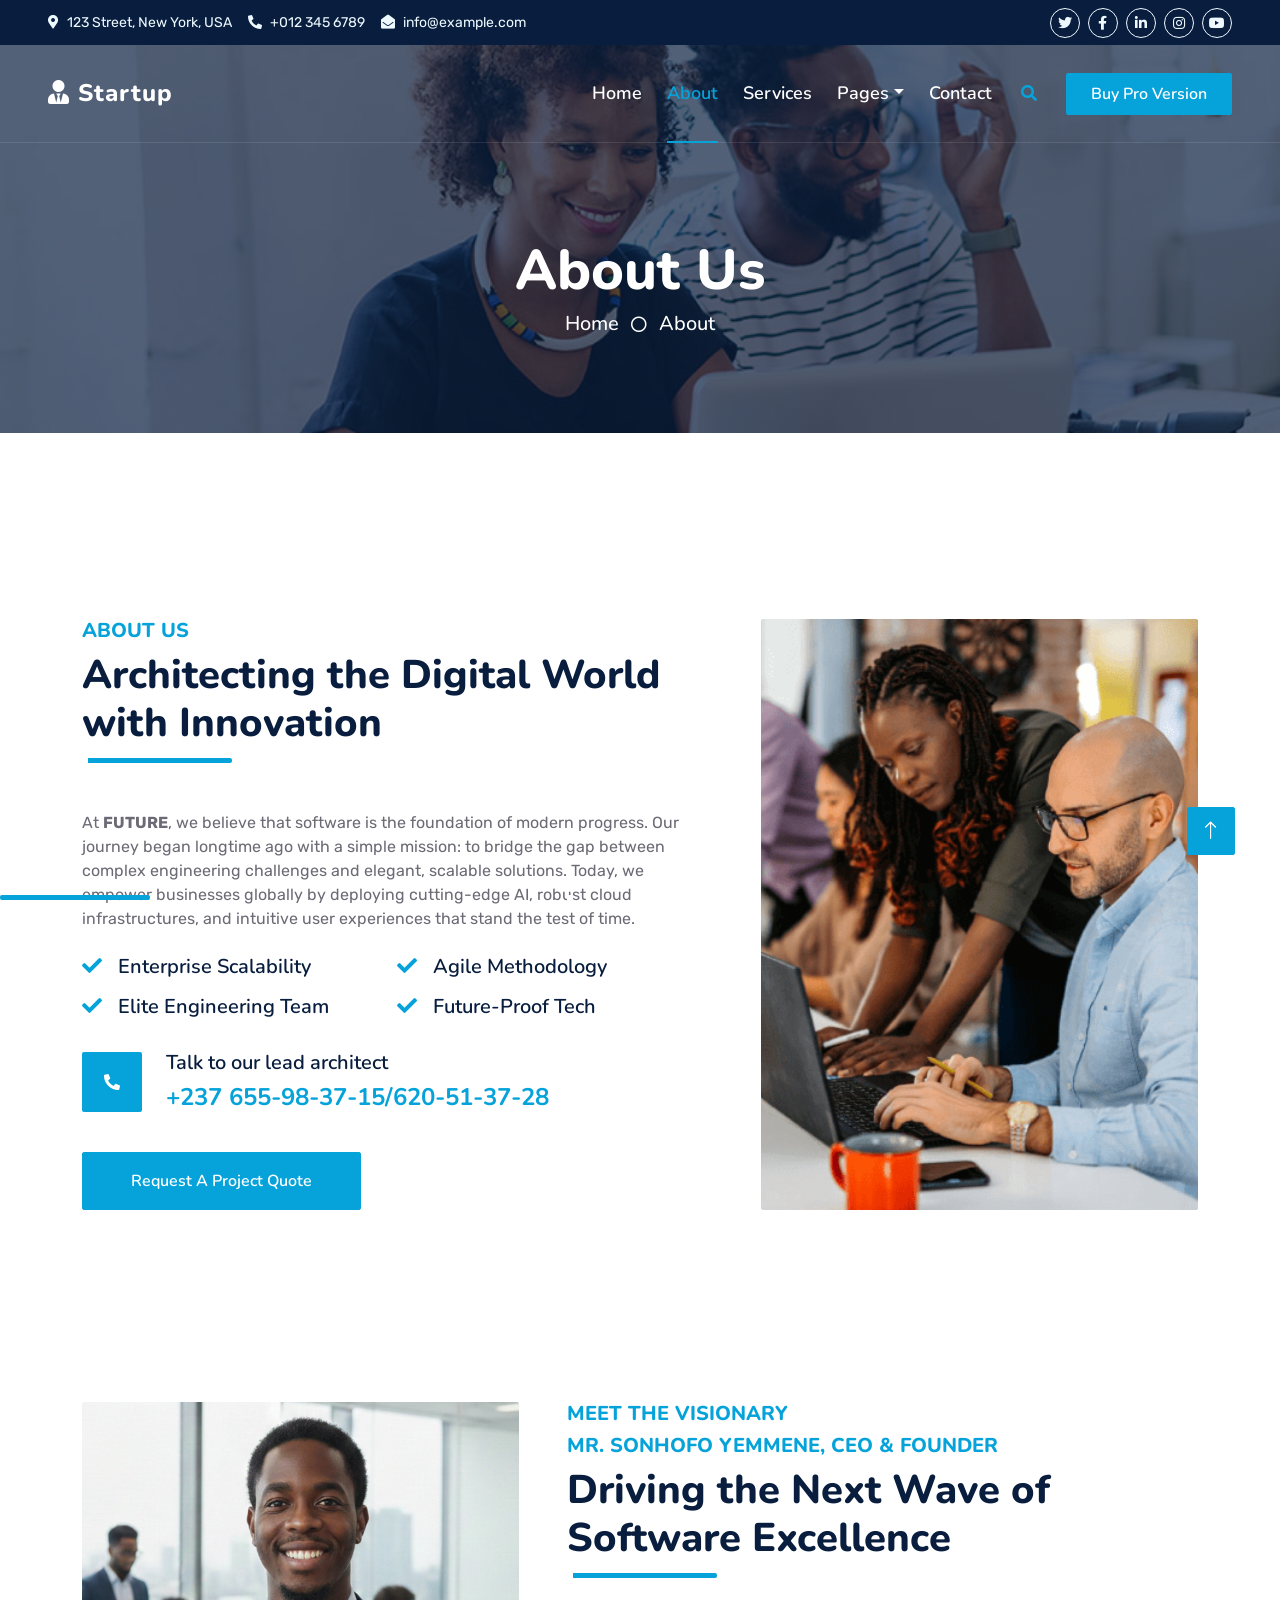
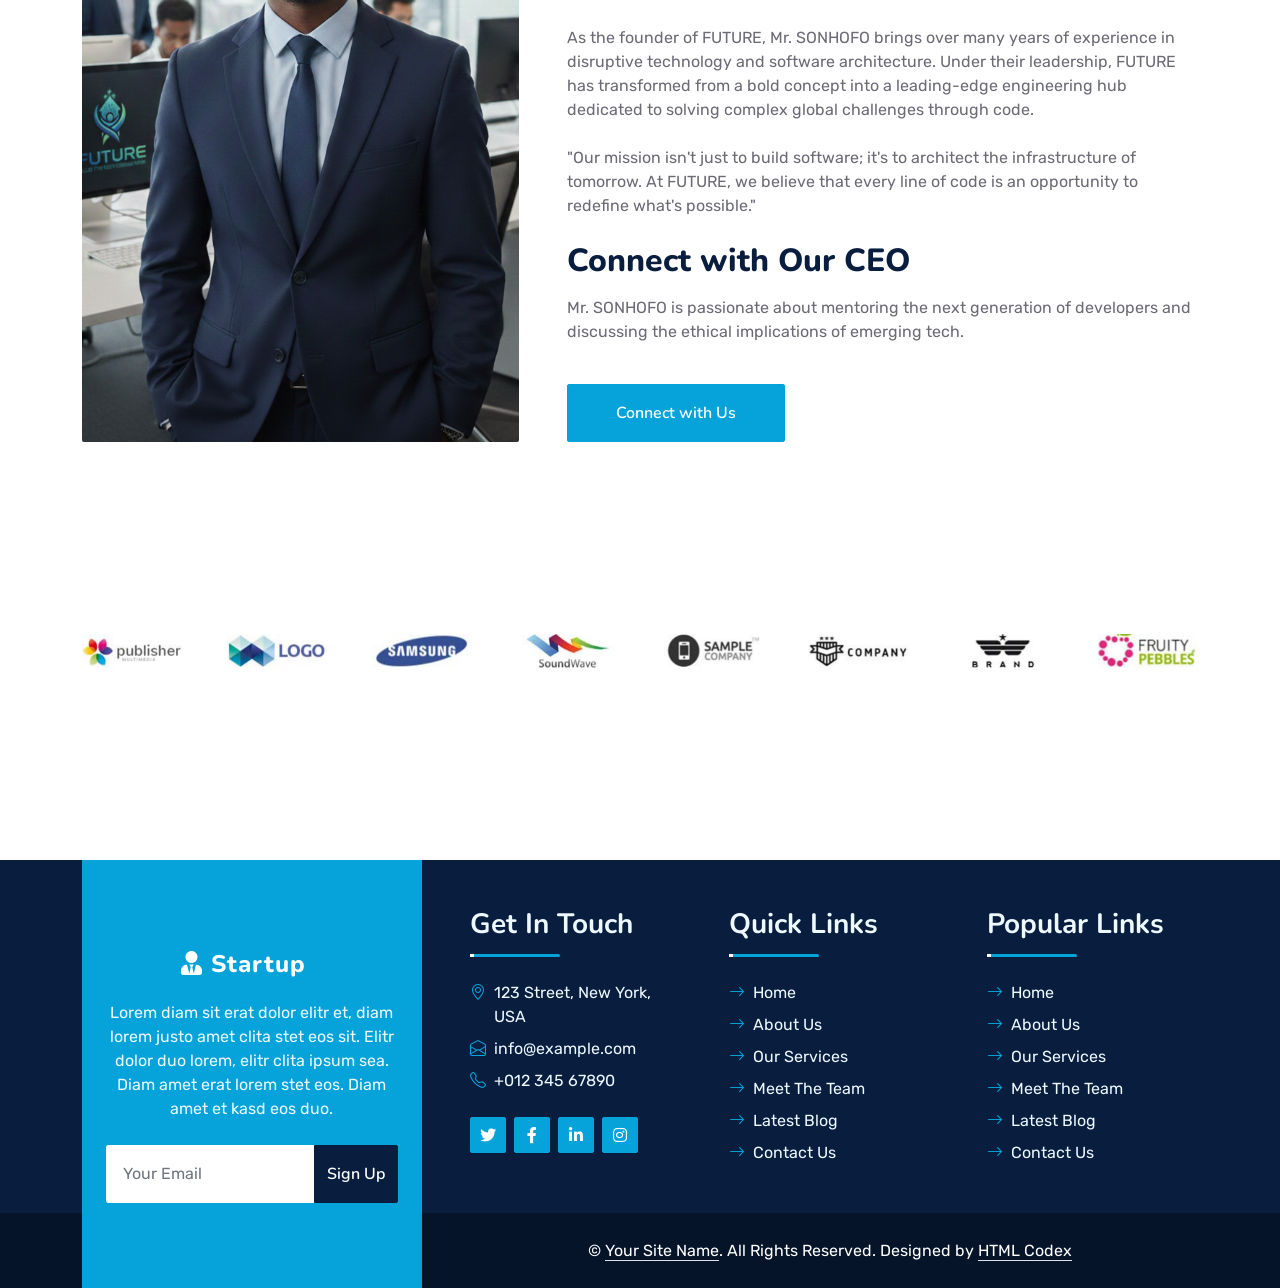
<file: about.html>
<!DOCTYPE html>
<html lang="en">

<head>
    <meta charset="utf-8">
    <title>Startup - Startup Website Template</title>
    <meta content="width=device-width, initial-scale=1.0" name="viewport">
    <meta content="Free HTML Templates" name="keywords">
    <meta content="Free HTML Templates" name="description">

    <!-- Favicon -->
    <link href="img/favicon.ico" rel="icon">

    <!-- Google Web Fonts -->
    <link rel="preconnect" href="https://fonts.googleapis.com">
    <link rel="preconnect" href="https://fonts.gstatic.com" crossorigin>
    <link href="https://fonts.googleapis.com/css2?family=Nunito:wght@400;600;700;800&family=Rubik:wght@400;500;600;700&display=swap" rel="stylesheet">

    <!-- Icon Font Stylesheet -->
    <link href="https://cdnjs.cloudflare.com/ajax/libs/font-awesome/5.10.0/css/all.min.css" rel="stylesheet">
    <link href="https://cdn.jsdelivr.net/npm/bootstrap-icons@1.4.1/font/bootstrap-icons.css" rel="stylesheet">

    <!-- Libraries Stylesheet -->
    <link href="lib/owlcarousel/assets/owl.carousel.min.css" rel="stylesheet">
    <link href="lib/animate/animate.min.css" rel="stylesheet">

    <!-- Customized Bootstrap Stylesheet -->
    <link href="css/bootstrap.min.css" rel="stylesheet">

    <!-- Template Stylesheet -->
    <link href="css/style.css" rel="stylesheet">
</head>

<body>
    <!-- Spinner Start -->
    <div id="spinner" class="show bg-white position-fixed translate-middle w-100 vh-100 top-50 start-50 d-flex align-items-center justify-content-center">
        <div class="spinner"></div>
    </div>
    <!-- Spinner End -->


    <!-- Topbar Start -->
    <div class="container-fluid bg-dark px-5 d-none d-lg-block">
        <div class="row gx-0">
            <div class="col-lg-8 text-center text-lg-start mb-2 mb-lg-0">
                <div class="d-inline-flex align-items-center" style="height: 45px;">
                    <small class="me-3 text-light"><i class="fa fa-map-marker-alt me-2"></i>123 Street, New York, USA</small>
                    <small class="me-3 text-light"><i class="fa fa-phone-alt me-2"></i>+012 345 6789</small>
                    <small class="text-light"><i class="fa fa-envelope-open me-2"></i>info@example.com</small>
                </div>
            </div>
            <div class="col-lg-4 text-center text-lg-end">
                <div class="d-inline-flex align-items-center" style="height: 45px;">
                    <a class="btn btn-sm btn-outline-light btn-sm-square rounded-circle me-2" href=""><i class="fab fa-twitter fw-normal"></i></a>
                    <a class="btn btn-sm btn-outline-light btn-sm-square rounded-circle me-2" href=""><i class="fab fa-facebook-f fw-normal"></i></a>
                    <a class="btn btn-sm btn-outline-light btn-sm-square rounded-circle me-2" href=""><i class="fab fa-linkedin-in fw-normal"></i></a>
                    <a class="btn btn-sm btn-outline-light btn-sm-square rounded-circle me-2" href=""><i class="fab fa-instagram fw-normal"></i></a>
                    <a class="btn btn-sm btn-outline-light btn-sm-square rounded-circle" href=""><i class="fab fa-youtube fw-normal"></i></a>
                </div>
            </div>
        </div>
    </div>
    <!-- Topbar End -->


    <!-- Navbar Start -->
    <div class="container-fluid position-relative p-0">
        <nav class="navbar navbar-expand-lg navbar-dark px-5 py-3 py-lg-0">
            <a href="index.html" class="navbar-brand p-0">
                <h1 class="m-0"><i class="fa fa-user-tie me-2"></i>Startup</h1>
            </a>
            <button class="navbar-toggler" type="button" data-bs-toggle="collapse" data-bs-target="#navbarCollapse">
                <span class="fa fa-bars"></span>
            </button>
            <div class="collapse navbar-collapse" id="navbarCollapse">
                <div class="navbar-nav ms-auto py-0">
                    <a href="index.html" class="nav-item nav-link">Home</a>
                    <a href="about.html" class="nav-item nav-link active">About</a>
                    <a href="service.html" class="nav-item nav-link">Services</a>
                    <div class="nav-item dropdown">
                        <a href="#" class="nav-link dropdown-toggle" data-bs-toggle="dropdown">Pages</a>
                        <div class="dropdown-menu m-0">
                            <a href="feature.html" class="dropdown-item">Our features</a>
                            <a href="team.html" class="dropdown-item">Team Members</a>
                            <a href="testimonial.html" class="dropdown-item">Testimonial</a>
                            <a href="quote.html" class="dropdown-item">Free Quote</a>
                        </div>
                    </div>
                    <a href="contact.html" class="nav-item nav-link">Contact</a>
                </div>
                <butaton type="button" class="btn text-primary ms-3" data-bs-toggle="modal" data-bs-target="#searchModal"><i class="fa fa-search"></i></butaton>
                <a href="https://htmlcodex.com/downloading/?item=1858" class="btn btn-primary py-2 px-4 ms-3">Buy Pro Version</a>
            </div>
        </nav>

        <div class="container-fluid bg-primary py-5 bg-header" style="margin-bottom: 90px;">
            <div class="row py-5">
                <div class="col-12 pt-lg-5 mt-lg-5 text-center">
                    <h1 class="display-4 text-white animated zoomIn">About Us</h1>
                    <a href="" class="h5 text-white">Home</a>
                    <i class="far fa-circle text-white px-2"></i>
                    <a href="" class="h5 text-white">About</a>
                </div>
            </div>
        </div>
    </div>
    <!-- Navbar End -->


    <!-- Full Screen Search Start -->
    <div class="modal fade" id="searchModal" tabindex="-1">
        <div class="modal-dialog modal-fullscreen">
            <div class="modal-content" style="background: rgba(9, 30, 62, .7);">
                <div class="modal-header border-0">
                    <button type="button" class="btn bg-white btn-close" data-bs-dismiss="modal" aria-label="Close"></button>
                </div>
                <div class="modal-body d-flex align-items-center justify-content-center">
                    <div class="input-group" style="max-width: 600px;">
                        <input type="text" class="form-control bg-transparent border-primary p-3" placeholder="Type search keyword">
                        <button class="btn btn-primary px-4"><i class="bi bi-search"></i></button>
                    </div>
                </div>
            </div>
        </div>
    </div>
    <!-- Full Screen Search End -->


    <!-- About Start -->
    <div class="container-fluid py-5 wow fadeInUp" data-wow-delay="0.1s">
        <div class="container py-5">
            <div class="row g-5">
                <div class="col-lg-7">
                    <div class="section-title position-relative pb-3 mb-5">
                        <h5 class="fw-bold text-primary text-uppercase">About Us</h5>
                        <h1 class="mb-0">Architecting the Digital World with Innovation</h1>
                    </div>
                    <p class="mb-4">At <strong>FUTURE</strong>, we believe that software is the foundation of modern progress. Our journey began longtime ago with a simple mission: to bridge the gap between complex engineering challenges and elegant, scalable solutions. Today, we empower businesses globally by deploying cutting-edge AI, robust cloud infrastructures, and intuitive user experiences that stand the test of time.</p>
                    <div class="row g-0 mb-3">
                        <div class="col-sm-6 wow zoomIn" data-wow-delay="0.2s">
                            <h5 class="mb-3"><i class="fa fa-check text-primary me-3"></i>Enterprise Scalability</h5>
                            <h5 class="mb-3"><i class="fa fa-check text-primary me-3"></i>Elite Engineering Team</h5>
                        </div>
                        <div class="col-sm-6 wow zoomIn" data-wow-delay="0.4s">
                            <h5 class="mb-3"><i class="fa fa-check text-primary me-3"></i>Agile Methodology</h5>
                            <h5 class="mb-3"><i class="fa fa-check text-primary me-3"></i>Future-Proof Tech</h5>
                        </div>
                    </div>
                    <div class="d-flex align-items-center mb-4 wow fadeIn" data-wow-delay="0.6s">
                        <div class="bg-primary d-flex align-items-center justify-content-center rounded" style="width: 60px; height: 60px;">
                            <i class="fa fa-phone-alt text-white"></i>
                        </div>
                        <div class="ps-4">
                            <h5 class="mb-2">Talk to our lead architect</h5>
                            <h4 class="text-primary mb-0">+237 655-98-37-15/620-51-37-28</h4>
                        </div>
                    </div>
                    <a href="quote.html" class="btn btn-primary py-3 px-5 mt-3 wow zoomIn" data-wow-delay="0.9s">Request A Project Quote</a>
                </div>
                <div class="col-lg-5" style="min-height: 500px;">
                    <div class="position-relative h-100">
                        <img class="position-absolute w-100 h-100 rounded wow zoomIn" data-wow-delay="0.9s" src="img/img-3.png" style="object-fit: cover;" alt="FUTURE CEO leading the team">
                    </div>
                </div>
            </div>
        </div>
    </div>
    <!-- About End -->


    <!-- CEO section -->
    <div class="container-fluid py-5 wow fadeInUp" data-wow-delay="0.1s">
        <div class="container py-5">
            <div class="row g-5">
                <div class="col-lg-5" style="min-height: 500px;">
                    <div class="position-relative h-100">
                        <img class="position-absolute w-100 h-100 rounded wow zoomIn" data-wow-delay="0.9s" src="img/img-5.png" style="object-fit: cover;">
                    </div>
                </div>
                <div class="col-lg-7">
                    <div class="section-title position-relative pb-3 mb-5">
                        <h5 class="fw-bold text-primary text-uppercase">Meet the Visionary</h5>
                        <h5 class="fw-bold text-primary text-uppercase">Mr. SONHOFO YEMMENE, CEO & Founder</h5>
                        <h1 class="mb-0">Driving the Next Wave of Software Excellence</h1>
                    </div>
                    <p class="mb-4">As the founder of FUTURE, Mr. SONHOFO brings over many years of experience in disruptive technology and software architecture. Under their leadership, FUTURE has transformed from a bold concept into a leading-edge engineering hub dedicated to solving complex global challenges through code.</p>
                    <p class="mb-4">"Our mission isn't just to build software; it's to architect the infrastructure of tomorrow. At FUTURE, we believe that every line of code is an opportunity to redefine what's possible."</p>
                    <div class="section-title mb-3">
                        <h2 class="mb-0">Connect with Our CEO</h2>
                    </div>
                    <p class="mb-4">Mr. SONHOFO is passionate about mentoring the next generation of developers and discussing the ethical implications of emerging tech.</p>
                    
                    
                    <a href="quote.html" class="btn btn-primary py-3 px-5 mt-3 wow zoomIn" data-wow-delay="0.9s">Connect with Us</a>
                </div>
                
            </div>
        </div>
    </div>
    <!-- CEO section End -->


    <!-- Vendor Start -->
    <div class="container-fluid py-5 wow fadeInUp" data-wow-delay="0.1s">
        <div class="container py-5 mb-5">
            <div class="bg-white">
                <div class="owl-carousel vendor-carousel">
                    <img src="img/vendor-1.jpg" alt="">
                    <img src="img/vendor-2.jpg" alt="">
                    <img src="img/vendor-3.jpg" alt="">
                    <img src="img/vendor-4.jpg" alt="">
                    <img src="img/vendor-5.jpg" alt="">
                    <img src="img/vendor-6.jpg" alt="">
                    <img src="img/vendor-7.jpg" alt="">
                    <img src="img/vendor-8.jpg" alt="">
                    <img src="img/vendor-9.jpg" alt="">
                </div>
            </div>
        </div>
    </div>
    <!-- Vendor End -->
    

    <!-- Footer Start -->
    <div class="container-fluid bg-dark text-light mt-5 wow fadeInUp" data-wow-delay="0.1s">
        <div class="container">
            <div class="row gx-5">
                <div class="col-lg-4 col-md-6 footer-about">
                    <div class="d-flex flex-column align-items-center justify-content-center text-center h-100 bg-primary p-4">
                        <a href="index.html" class="navbar-brand">
                            <h1 class="m-0 text-white"><i class="fa fa-user-tie me-2"></i>Startup</h1>
                        </a>
                        <p class="mt-3 mb-4">Lorem diam sit erat dolor elitr et, diam lorem justo amet clita stet eos sit. Elitr dolor duo lorem, elitr clita ipsum sea. Diam amet erat lorem stet eos. Diam amet et kasd eos duo.</p>
                        <form action="">
                            <div class="input-group">
                                <input type="text" class="form-control border-white p-3" placeholder="Your Email">
                                <button class="btn btn-dark">Sign Up</button>
                            </div>
                        </form>
                    </div>
                </div>
                <div class="col-lg-8 col-md-6">
                    <div class="row gx-5">
                        <div class="col-lg-4 col-md-12 pt-5 mb-5">
                            <div class="section-title section-title-sm position-relative pb-3 mb-4">
                                <h3 class="text-light mb-0">Get In Touch</h3>
                            </div>
                            <div class="d-flex mb-2">
                                <i class="bi bi-geo-alt text-primary me-2"></i>
                                <p class="mb-0">123 Street, New York, USA</p>
                            </div>
                            <div class="d-flex mb-2">
                                <i class="bi bi-envelope-open text-primary me-2"></i>
                                <p class="mb-0">info@example.com</p>
                            </div>
                            <div class="d-flex mb-2">
                                <i class="bi bi-telephone text-primary me-2"></i>
                                <p class="mb-0">+012 345 67890</p>
                            </div>
                            <div class="d-flex mt-4">
                                <a class="btn btn-primary btn-square me-2" href="#"><i class="fab fa-twitter fw-normal"></i></a>
                                <a class="btn btn-primary btn-square me-2" href="#"><i class="fab fa-facebook-f fw-normal"></i></a>
                                <a class="btn btn-primary btn-square me-2" href="#"><i class="fab fa-linkedin-in fw-normal"></i></a>
                                <a class="btn btn-primary btn-square" href="#"><i class="fab fa-instagram fw-normal"></i></a>
                            </div>
                        </div>
                        <div class="col-lg-4 col-md-12 pt-0 pt-lg-5 mb-5">
                            <div class="section-title section-title-sm position-relative pb-3 mb-4">
                                <h3 class="text-light mb-0">Quick Links</h3>
                            </div>
                            <div class="link-animated d-flex flex-column justify-content-start">
                                <a class="text-light mb-2" href="#"><i class="bi bi-arrow-right text-primary me-2"></i>Home</a>
                                <a class="text-light mb-2" href="#"><i class="bi bi-arrow-right text-primary me-2"></i>About Us</a>
                                <a class="text-light mb-2" href="#"><i class="bi bi-arrow-right text-primary me-2"></i>Our Services</a>
                                <a class="text-light mb-2" href="#"><i class="bi bi-arrow-right text-primary me-2"></i>Meet The Team</a>
                                <a class="text-light mb-2" href="#"><i class="bi bi-arrow-right text-primary me-2"></i>Latest Blog</a>
                                <a class="text-light" href="#"><i class="bi bi-arrow-right text-primary me-2"></i>Contact Us</a>
                            </div>
                        </div>
                        <div class="col-lg-4 col-md-12 pt-0 pt-lg-5 mb-5">
                            <div class="section-title section-title-sm position-relative pb-3 mb-4">
                                <h3 class="text-light mb-0">Popular Links</h3>
                            </div>
                            <div class="link-animated d-flex flex-column justify-content-start">
                                <a class="text-light mb-2" href="#"><i class="bi bi-arrow-right text-primary me-2"></i>Home</a>
                                <a class="text-light mb-2" href="#"><i class="bi bi-arrow-right text-primary me-2"></i>About Us</a>
                                <a class="text-light mb-2" href="#"><i class="bi bi-arrow-right text-primary me-2"></i>Our Services</a>
                                <a class="text-light mb-2" href="#"><i class="bi bi-arrow-right text-primary me-2"></i>Meet The Team</a>
                                <a class="text-light mb-2" href="#"><i class="bi bi-arrow-right text-primary me-2"></i>Latest Blog</a>
                                <a class="text-light" href="#"><i class="bi bi-arrow-right text-primary me-2"></i>Contact Us</a>
                            </div>
                        </div>
                    </div>
                </div>
            </div>
        </div>
    </div>
    <div class="container-fluid text-white" style="background: #061429;">
        <div class="container text-center">
            <div class="row justify-content-end">
                <div class="col-lg-8 col-md-6">
                    <div class="d-flex align-items-center justify-content-center" style="height: 75px;">
                        <p class="mb-0">&copy; <a class="text-white border-bottom" href="#">Your Site Name</a>. All Rights Reserved. 
                            
						<!--/*** The author’s attribution link must remain intact in the template. ***/-->
                        <!--/*** If you wish to remove this credit link, please purchase the Pro Version . ***/-->
                        Designed by <a class="text-white border-bottom" href="https://htmlcodex.com">HTML Codex</a></p>
                    </div>
                </div>
            </div>
        </div>
    </div>
    <!-- Footer End -->


    <!-- Back to Top -->
    <a href="#" class="btn btn-lg btn-primary btn-lg-square rounded back-to-top"><i class="bi bi-arrow-up"></i></a>


    <!-- JavaScript Libraries -->
    <script src="https://code.jquery.com/jquery-3.4.1.min.js"></script>
    <script src="https://cdn.jsdelivr.net/npm/bootstrap@5.0.0/dist/js/bootstrap.bundle.min.js"></script>
    <script src="lib/wow/wow.min.js"></script>
    <script src="lib/easing/easing.min.js"></script>
    <script src="lib/waypoints/waypoints.min.js"></script>
    <script src="lib/counterup/counterup.min.js"></script>
    <script src="lib/owlcarousel/owl.carousel.min.js"></script>

    <!-- Template Javascript -->
    <script src="js/main.js"></script>
</body>

</html>
</file>
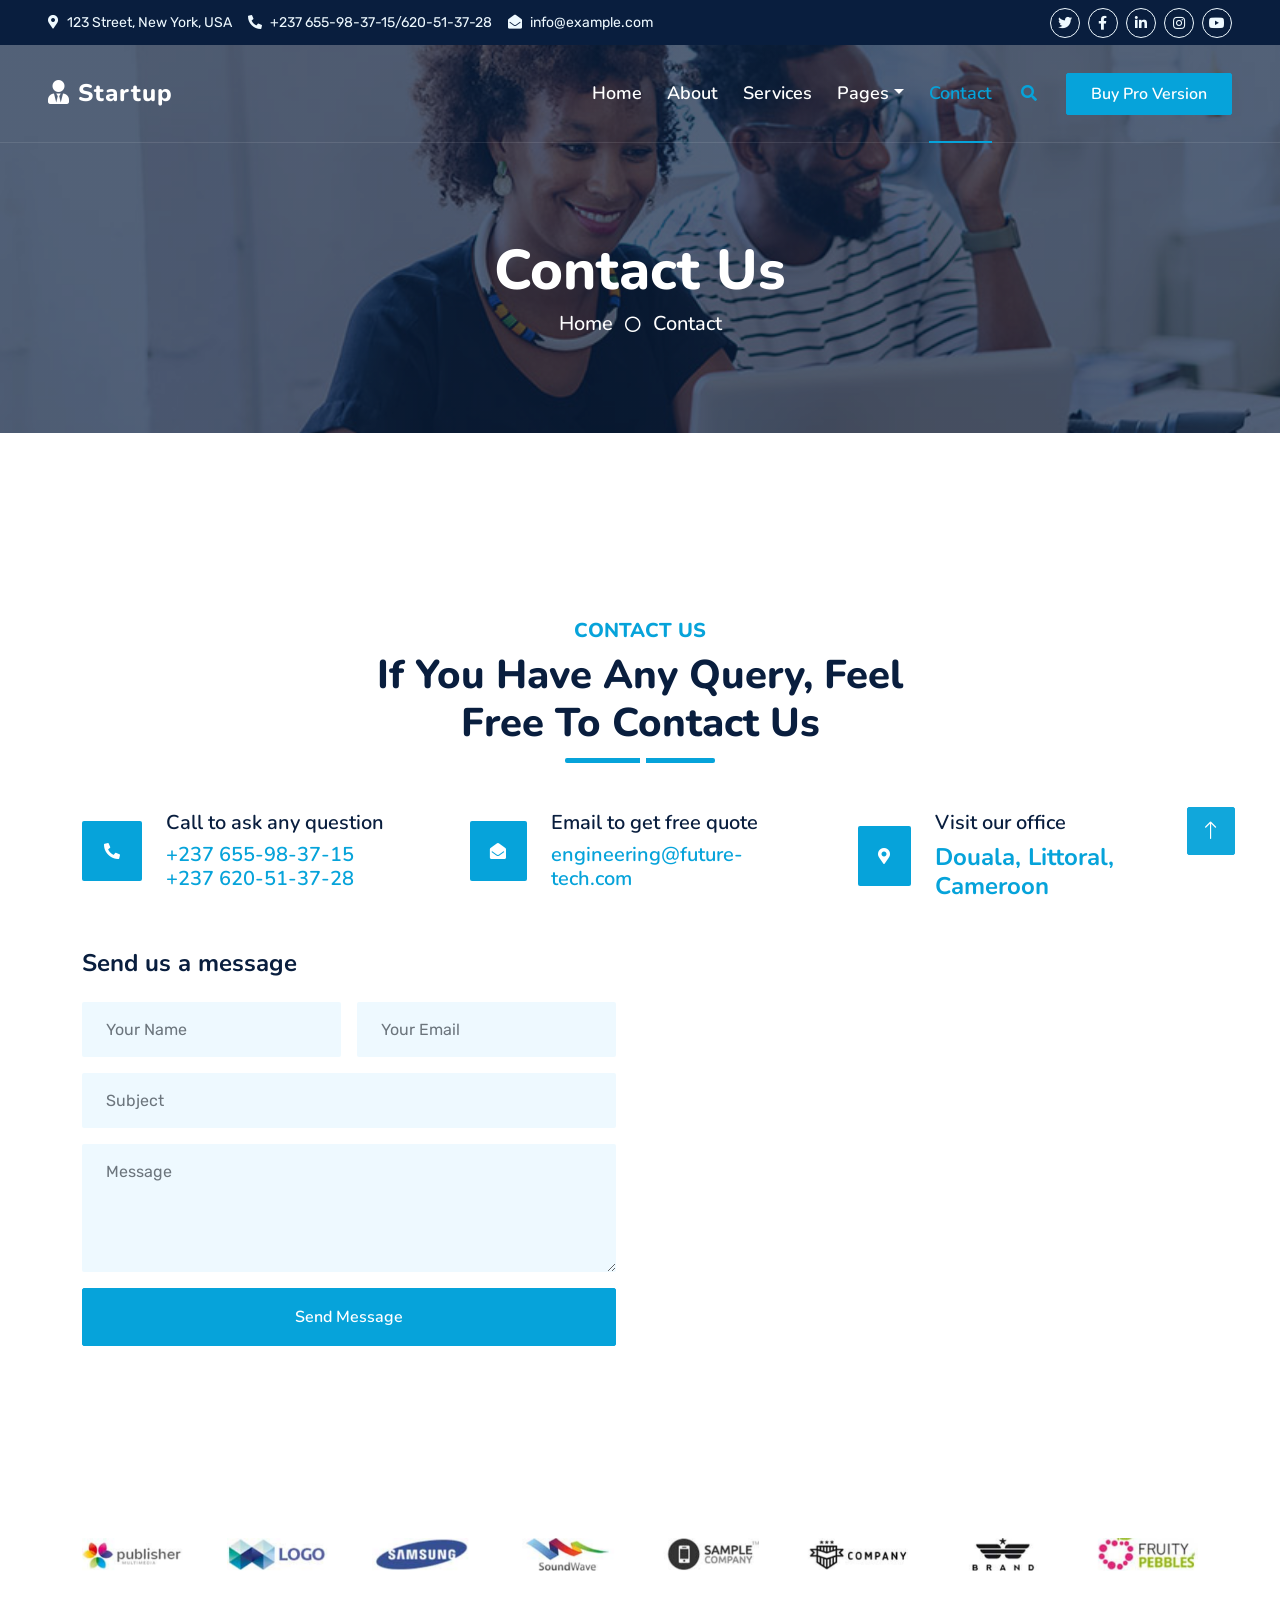
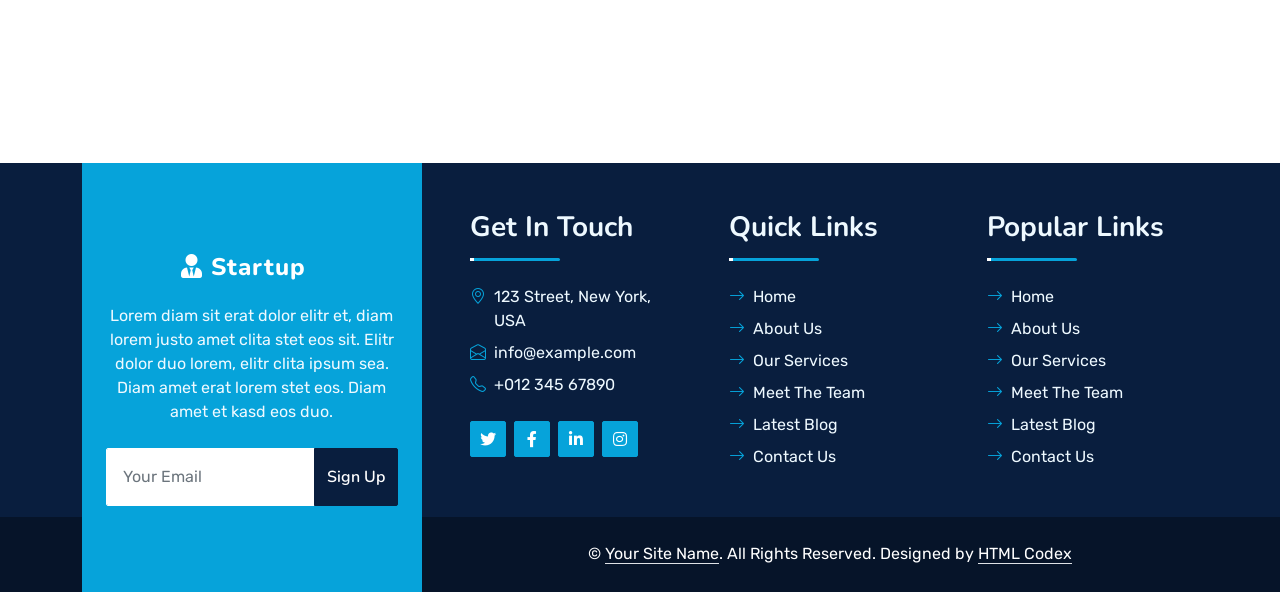
<file: contact.html>
<!DOCTYPE html>
<html lang="en">

<head>
    <meta charset="utf-8">
    <title>Startup - Startup Website Template</title>
    <meta content="width=device-width, initial-scale=1.0" name="viewport">
    <meta content="Free HTML Templates" name="keywords">
    <meta content="Free HTML Templates" name="description">

    <!-- Favicon -->
    <link href="img/favicon.ico" rel="icon">

    <!-- Google Web Fonts -->
    <link rel="preconnect" href="https://fonts.googleapis.com">
    <link rel="preconnect" href="https://fonts.gstatic.com" crossorigin>
    <link href="https://fonts.googleapis.com/css2?family=Nunito:wght@400;600;700;800&family=Rubik:wght@400;500;600;700&display=swap" rel="stylesheet">

    <!-- Icon Font Stylesheet -->
    <link href="https://cdnjs.cloudflare.com/ajax/libs/font-awesome/5.10.0/css/all.min.css" rel="stylesheet">
    <link href="https://cdn.jsdelivr.net/npm/bootstrap-icons@1.4.1/font/bootstrap-icons.css" rel="stylesheet">

    <!-- Libraries Stylesheet -->
    <link href="lib/owlcarousel/assets/owl.carousel.min.css" rel="stylesheet">
    <link href="lib/animate/animate.min.css" rel="stylesheet">

    <!-- Customized Bootstrap Stylesheet -->
    <link href="css/bootstrap.min.css" rel="stylesheet">

    <!-- Template Stylesheet -->
    <link href="css/style.css" rel="stylesheet">
</head>

<body>
    <!-- Spinner Start -->
    <div id="spinner" class="show bg-white position-fixed translate-middle w-100 vh-100 top-50 start-50 d-flex align-items-center justify-content-center">
        <div class="spinner"></div>
    </div>
    <!-- Spinner End -->


    <!-- Topbar Start -->
    <div class="container-fluid bg-dark px-5 d-none d-lg-block">
        <div class="row gx-0">
            <div class="col-lg-8 text-center text-lg-start mb-2 mb-lg-0">
                <div class="d-inline-flex align-items-center" style="height: 45px;">
                    <small class="me-3 text-light"><i class="fa fa-map-marker-alt me-2"></i>123 Street, New York, USA</small>
                    <small class="me-3 text-light"><i class="fa fa-phone-alt me-2"></i>+237 655-98-37-15/620-51-37-28</small>
                    <small class="text-light"><i class="fa fa-envelope-open me-2"></i>info@example.com</small>
                </div>
            </div>
            <div class="col-lg-4 text-center text-lg-end">
                <div class="d-inline-flex align-items-center" style="height: 45px;">
                    <a class="btn btn-sm btn-outline-light btn-sm-square rounded-circle me-2" href=""><i class="fab fa-twitter fw-normal"></i></a>
                    <a class="btn btn-sm btn-outline-light btn-sm-square rounded-circle me-2" href=""><i class="fab fa-facebook-f fw-normal"></i></a>
                    <a class="btn btn-sm btn-outline-light btn-sm-square rounded-circle me-2" href=""><i class="fab fa-linkedin-in fw-normal"></i></a>
                    <a class="btn btn-sm btn-outline-light btn-sm-square rounded-circle me-2" href=""><i class="fab fa-instagram fw-normal"></i></a>
                    <a class="btn btn-sm btn-outline-light btn-sm-square rounded-circle" href=""><i class="fab fa-youtube fw-normal"></i></a>
                </div>
            </div>
        </div>
    </div>
    <!-- Topbar End -->


    <!-- Navbar Start -->
    <div class="container-fluid position-relative p-0">
        <nav class="navbar navbar-expand-lg navbar-dark px-5 py-3 py-lg-0">
            <a href="index.html" class="navbar-brand p-0">
                <h1 class="m-0"><i class="fa fa-user-tie me-2"></i>Startup</h1>
            </a>
            <button class="navbar-toggler" type="button" data-bs-toggle="collapse" data-bs-target="#navbarCollapse">
                <span class="fa fa-bars"></span>
            </button>
            <div class="collapse navbar-collapse" id="navbarCollapse">
                <div class="navbar-nav ms-auto py-0">
                    <a href="index.html" class="nav-item nav-link">Home</a>
                    <a href="about.html" class="nav-item nav-link">About</a>
                    <a href="service.html" class="nav-item nav-link">Services</a>
                    <div class="nav-item dropdown">
                        <a href="#" class="nav-link dropdown-toggle" data-bs-toggle="dropdown">Pages</a>
                        <div class="dropdown-menu m-0">
                            <a href="feature.html" class="dropdown-item">Our features</a>
                            <a href="team.html" class="dropdown-item">Team Members</a>
                            <a href="testimonial.html" class="dropdown-item">Testimonial</a>
                            <a href="quote.html" class="dropdown-item">Free Quote</a>
                        </div>
                    </div>
                    <a href="contact.html" class="nav-item nav-link active">Contact</a>
                </div>
                <butaton type="button" class="btn text-primary ms-3" data-bs-toggle="modal" data-bs-target="#searchModal"><i class="fa fa-search"></i></butaton>
                <a href="https://htmlcodex.com/downloading/?item=1858" class="btn btn-primary py-2 px-4 ms-3">Buy Pro Version</a>
            </div>
        </nav>

        <div class="container-fluid bg-primary py-5 bg-header" style="margin-bottom: 90px;">
            <div class="row py-5">
                <div class="col-12 pt-lg-5 mt-lg-5 text-center">
                    <h1 class="display-4 text-white animated zoomIn">Contact Us</h1>
                    <a href="" class="h5 text-white">Home</a>
                    <i class="far fa-circle text-white px-2"></i>
                    <a href="" class="h5 text-white">Contact</a>
                </div>
            </div>
        </div>
    </div>
    <!-- Navbar End -->


    <!-- Full Screen Search Start -->
    <div class="modal fade" id="searchModal" tabindex="-1">
        <div class="modal-dialog modal-fullscreen">
            <div class="modal-content" style="background: rgba(9, 30, 62, .7);">
                <div class="modal-header border-0">
                    <button type="button" class="btn bg-white btn-close" data-bs-dismiss="modal" aria-label="Close"></button>
                </div>
                <div class="modal-body d-flex align-items-center justify-content-center">
                    <div class="input-group" style="max-width: 600px;">
                        <input type="text" class="form-control bg-transparent border-primary p-3" placeholder="Type search keyword">
                        <button class="btn btn-primary px-4"><i class="bi bi-search"></i></button>
                    </div>
                </div>
            </div>
        </div>
    </div>
    <!-- Full Screen Search End -->


    <!-- Contact Start -->
    <div class="container-fluid py-5 wow fadeInUp" data-wow-delay="0.1s">
        <div class="container py-5">
            <div class="section-title text-center position-relative pb-3 mb-5 mx-auto" style="max-width: 600px;">
                <h5 class="fw-bold text-primary text-uppercase">Contact Us</h5>
                <h1 class="mb-0">If You Have Any Query, Feel Free To Contact Us</h1>
            </div>
            <div class="row g-5 mb-5">
                <div class="col-lg-4">
                    <div class="d-flex align-items-center wow fadeIn" data-wow-delay="0.1s">
                        <div class="bg-primary d-flex align-items-center justify-content-center rounded" style="width: 60px; height: 60px;">
                            <i class="fa fa-phone-alt text-white"></i>
                        </div>
                        <div class="ps-4">
                            <h5 class="mb-2">Call to ask any question</h5>
                            <h5 class="text-primary mb-0">+237 655-98-37-15</h5>
                            <h5 class="text-primary mb-0">+237 620-51-37-28</h5>
                        </div>
                    </div>
                </div>
                <div class="col-lg-4">
                    <div class="d-flex align-items-center wow fadeIn" data-wow-delay="0.4s">
                        <div class="bg-primary d-flex align-items-center justify-content-center rounded" style="width: 60px; height: 60px;">
                            <i class="fa fa-envelope-open text-white"></i>
                        </div>
                        <div class="ps-4">
                            <h5 class="mb-2">Email to get free quote</h5>
                            <h5 class="text-primary mb-0">engineering@future-tech.com</h5>
                        </div>
                    </div>
                </div>
                <div class="col-lg-4">
                    <div class="d-flex align-items-center wow fadeIn" data-wow-delay="0.8s">
                        <div class="bg-primary d-flex align-items-center justify-content-center rounded" style="width: 60px; height: 60px;">
                            <i class="fa fa-map-marker-alt text-white"></i>
                        </div>
                        <div class="ps-4">
                            <h5 class="mb-2">Visit our office</h5>
                            <h4 class="text-primary mb-0">Douala, Littoral, Cameroon</h4>
                        </div>
                    </div>
                </div>
            </div>
            <div class="row g-5">
                <div class="col-lg-6 wow slideInUp" data-wow-delay="0.3s">
                    <h4 class="mb-4">Send us a message</h4>
                    <form>
                        <div class="row g-3">
                            <div class="col-md-6">
                                <input type="text" class="form-control border-0 bg-light px-4" placeholder="Your Name" style="height: 55px;">
                            </div>
                            <div class="col-md-6">
                                <input type="email" class="form-control border-0 bg-light px-4" placeholder="Your Email" style="height: 55px;">
                            </div>
                            <div class="col-12">
                                <input type="text" class="form-control border-0 bg-light px-4" placeholder="Subject" style="height: 55px;">
                            </div>
                            <div class="col-12">
                                <textarea class="form-control border-0 bg-light px-4 py-3" rows="4" placeholder="Message"></textarea>
                            </div>
                            <div class="col-12">
                                <button class="btn btn-primary w-100 py-3" type="submit">Send Message</button>
                            </div>
                        </div>
                    </form>
                </div>
                <div class="col-lg-6 wow slideInUp" data-wow-delay="0.6s">
                    <iframe class="position-relative rounded w-100 h-100"
    src="https://www.google.com/maps/embed?pb=!1m18!1m12!1m3!1d3979.6705335554316!2d9.732797875865662!3d4.05667839591696!2m3!1f0!2f0!3f0!3m2!1i1024!2i768!4f13.1!3m3!1m2!1s0x10610d6725d35d3b%3A0x39c7fe02ada397c6!2sChopngwe%20Vocational%20Training%20Tech-Center!5e0!3m2!1sen!2scm!4v1705845000000!5m2!1sen!2scm"
    frameborder="0" style="min-height: 350px; border:0;" allowfullscreen="" aria-hidden="false"
    tabindex="0"></iframe>
                </div>
            </div>
        </div>
    </div>
    <!-- Contact End -->


    <!-- Vendor Start -->
    <div class="container-fluid py-5 wow fadeInUp" data-wow-delay="0.1s">
        <div class="container py-5 mb-5">
            <div class="bg-white">
                <div class="owl-carousel vendor-carousel">
                    <img src="img/vendor-1.jpg" alt="">
                    <img src="img/vendor-2.jpg" alt="">
                    <img src="img/vendor-3.jpg" alt="">
                    <img src="img/vendor-4.jpg" alt="">
                    <img src="img/vendor-5.jpg" alt="">
                    <img src="img/vendor-6.jpg" alt="">
                    <img src="img/vendor-7.jpg" alt="">
                    <img src="img/vendor-8.jpg" alt="">
                    <img src="img/vendor-9.jpg" alt="">
                </div>
            </div>
        </div>
    </div>
    <!-- Vendor End -->
    

    <!-- Footer Start -->
    <div class="container-fluid bg-dark text-light mt-5 wow fadeInUp" data-wow-delay="0.1s">
        <div class="container">
            <div class="row gx-5">
                <div class="col-lg-4 col-md-6 footer-about">
                    <div class="d-flex flex-column align-items-center justify-content-center text-center h-100 bg-primary p-4">
                        <a href="index.html" class="navbar-brand">
                            <h1 class="m-0 text-white"><i class="fa fa-user-tie me-2"></i>Startup</h1>
                        </a>
                        <p class="mt-3 mb-4">Lorem diam sit erat dolor elitr et, diam lorem justo amet clita stet eos sit. Elitr dolor duo lorem, elitr clita ipsum sea. Diam amet erat lorem stet eos. Diam amet et kasd eos duo.</p>
                        <form action="">
                            <div class="input-group">
                                <input type="text" class="form-control border-white p-3" placeholder="Your Email">
                                <button class="btn btn-dark">Sign Up</button>
                            </div>
                        </form>
                    </div>
                </div>
                <div class="col-lg-8 col-md-6">
                    <div class="row gx-5">
                        <div class="col-lg-4 col-md-12 pt-5 mb-5">
                            <div class="section-title section-title-sm position-relative pb-3 mb-4">
                                <h3 class="text-light mb-0">Get In Touch</h3>
                            </div>
                            <div class="d-flex mb-2">
                                <i class="bi bi-geo-alt text-primary me-2"></i>
                                <p class="mb-0">123 Street, New York, USA</p>
                            </div>
                            <div class="d-flex mb-2">
                                <i class="bi bi-envelope-open text-primary me-2"></i>
                                <p class="mb-0">info@example.com</p>
                            </div>
                            <div class="d-flex mb-2">
                                <i class="bi bi-telephone text-primary me-2"></i>
                                <p class="mb-0">+012 345 67890</p>
                            </div>
                            <div class="d-flex mt-4">
                                <a class="btn btn-primary btn-square me-2" href="#"><i class="fab fa-twitter fw-normal"></i></a>
                                <a class="btn btn-primary btn-square me-2" href="#"><i class="fab fa-facebook-f fw-normal"></i></a>
                                <a class="btn btn-primary btn-square me-2" href="#"><i class="fab fa-linkedin-in fw-normal"></i></a>
                                <a class="btn btn-primary btn-square" href="#"><i class="fab fa-instagram fw-normal"></i></a>
                            </div>
                        </div>
                        <div class="col-lg-4 col-md-12 pt-0 pt-lg-5 mb-5">
                            <div class="section-title section-title-sm position-relative pb-3 mb-4">
                                <h3 class="text-light mb-0">Quick Links</h3>
                            </div>
                            <div class="link-animated d-flex flex-column justify-content-start">
                                <a class="text-light mb-2" href="#"><i class="bi bi-arrow-right text-primary me-2"></i>Home</a>
                                <a class="text-light mb-2" href="#"><i class="bi bi-arrow-right text-primary me-2"></i>About Us</a>
                                <a class="text-light mb-2" href="#"><i class="bi bi-arrow-right text-primary me-2"></i>Our Services</a>
                                <a class="text-light mb-2" href="#"><i class="bi bi-arrow-right text-primary me-2"></i>Meet The Team</a>
                                <a class="text-light mb-2" href="#"><i class="bi bi-arrow-right text-primary me-2"></i>Latest Blog</a>
                                <a class="text-light" href="#"><i class="bi bi-arrow-right text-primary me-2"></i>Contact Us</a>
                            </div>
                        </div>
                        <div class="col-lg-4 col-md-12 pt-0 pt-lg-5 mb-5">
                            <div class="section-title section-title-sm position-relative pb-3 mb-4">
                                <h3 class="text-light mb-0">Popular Links</h3>
                            </div>
                            <div class="link-animated d-flex flex-column justify-content-start">
                                <a class="text-light mb-2" href="#"><i class="bi bi-arrow-right text-primary me-2"></i>Home</a>
                                <a class="text-light mb-2" href="#"><i class="bi bi-arrow-right text-primary me-2"></i>About Us</a>
                                <a class="text-light mb-2" href="#"><i class="bi bi-arrow-right text-primary me-2"></i>Our Services</a>
                                <a class="text-light mb-2" href="#"><i class="bi bi-arrow-right text-primary me-2"></i>Meet The Team</a>
                                <a class="text-light mb-2" href="#"><i class="bi bi-arrow-right text-primary me-2"></i>Latest Blog</a>
                                <a class="text-light" href="#"><i class="bi bi-arrow-right text-primary me-2"></i>Contact Us</a>
                            </div>
                        </div>
                    </div>
                </div>
            </div>
        </div>
    </div>
    <div class="container-fluid text-white" style="background: #061429;">
        <div class="container text-center">
            <div class="row justify-content-end">
                <div class="col-lg-8 col-md-6">
                    <div class="d-flex align-items-center justify-content-center" style="height: 75px;">
                        <p class="mb-0">&copy; <a class="text-white border-bottom" href="#">Your Site Name</a>. All Rights Reserved. 
						
						<!--/*** The author’s attribution link must remain intact in the template. ***/-->
                        <!--/*** If you wish to remove this credit link, please purchase the Pro Version . ***/-->
                        Designed by <a class="text-white border-bottom" href="https://htmlcodex.com">HTML Codex</a></p>
                    </div>
                </div>
            </div>
        </div>
    </div>
    <!-- Footer End -->


    <!-- Back to Top -->
    <a href="#" class="btn btn-lg btn-primary btn-lg-square rounded back-to-top"><i class="bi bi-arrow-up"></i></a>


    <!-- JavaScript Libraries -->
    <script src="https://code.jquery.com/jquery-3.4.1.min.js"></script>
    <script src="https://cdn.jsdelivr.net/npm/bootstrap@5.0.0/dist/js/bootstrap.bundle.min.js"></script>
    <script src="lib/wow/wow.min.js"></script>
    <script src="lib/easing/easing.min.js"></script>
    <script src="lib/waypoints/waypoints.min.js"></script>
    <script src="lib/counterup/counterup.min.js"></script>
    <script src="lib/owlcarousel/owl.carousel.min.js"></script>

    <!-- Template Javascript -->
    <script src="js/main.js"></script>
</body>

</html>
</file>
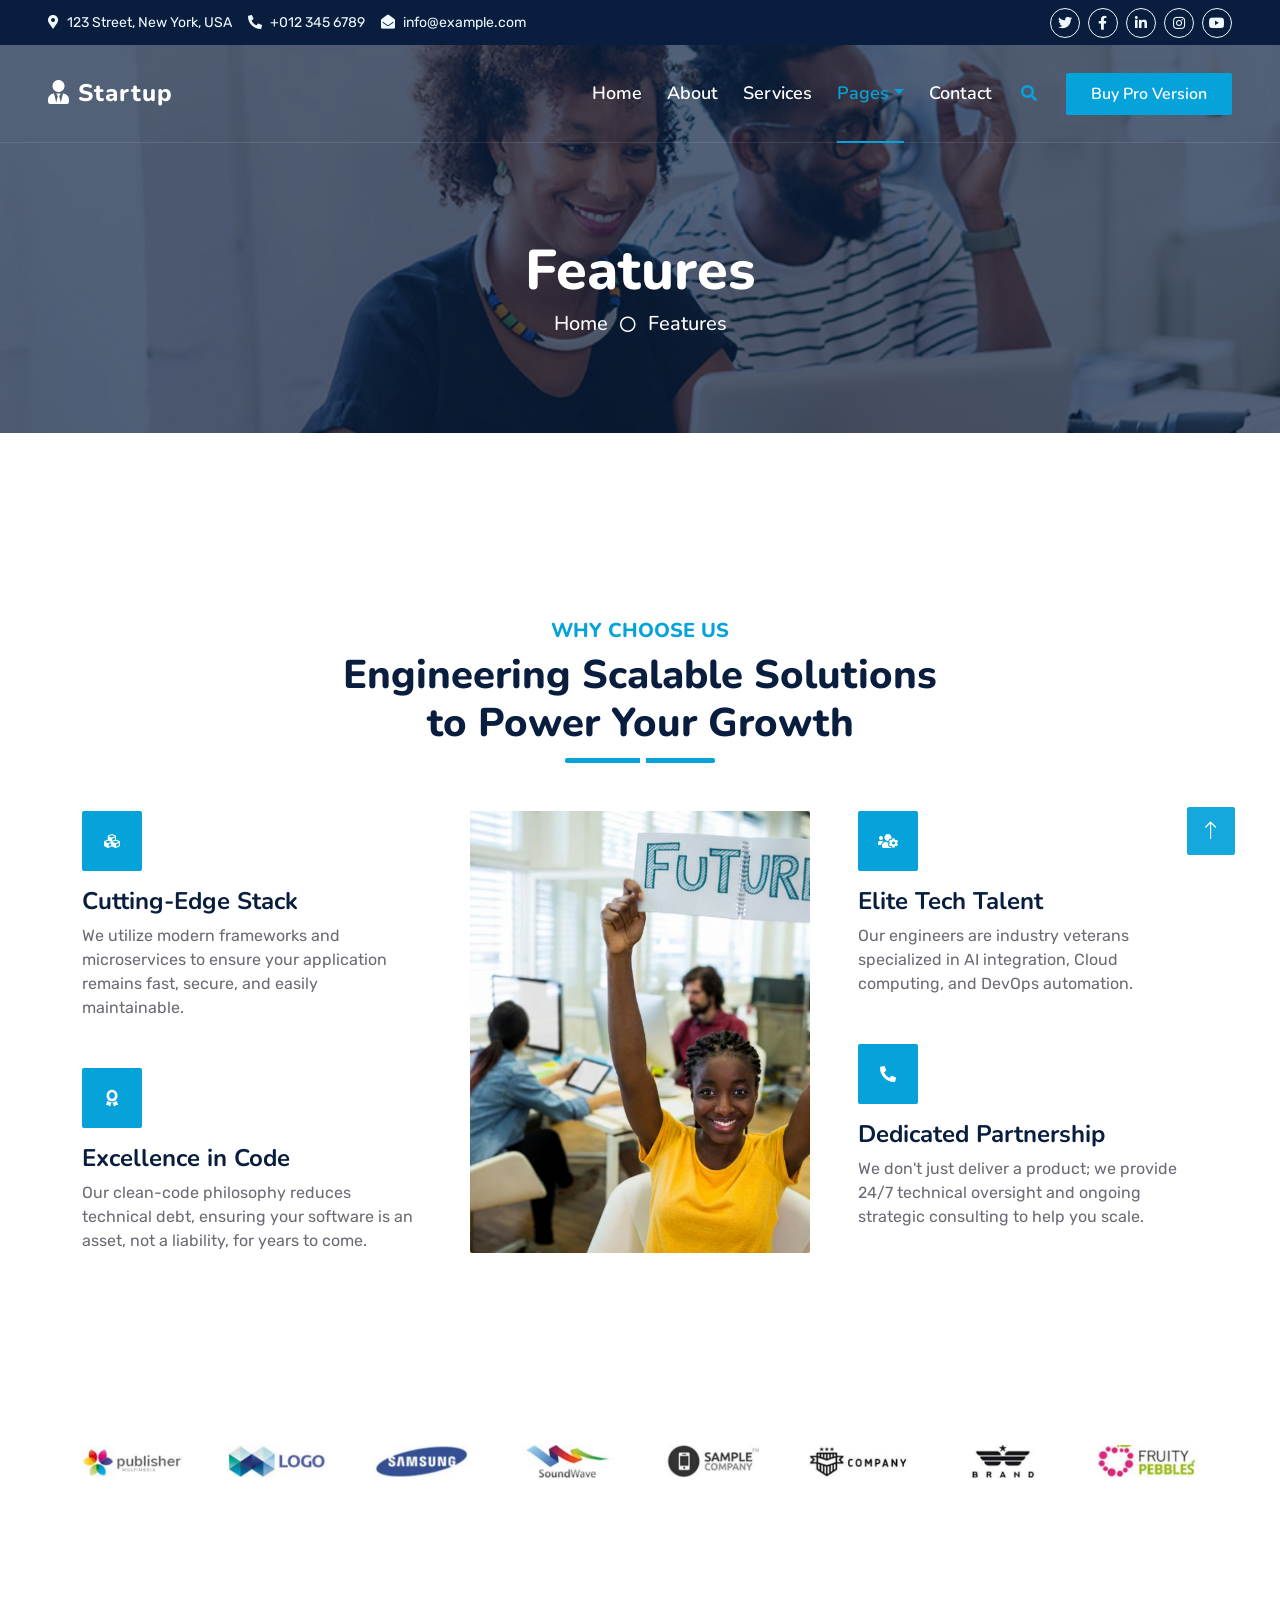
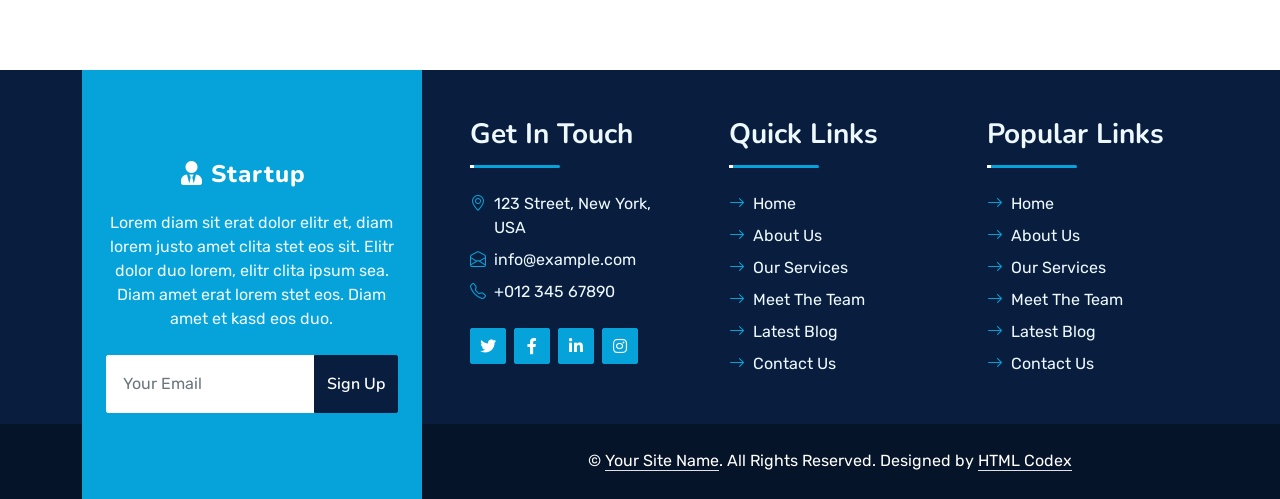
<file: feature.html>
<!DOCTYPE html>
<html lang="en">

<head>
    <meta charset="utf-8">
    <title>Startup - Startup Website Template</title>
    <meta content="width=device-width, initial-scale=1.0" name="viewport">
    <meta content="Free HTML Templates" name="keywords">
    <meta content="Free HTML Templates" name="description">

    <!-- Favicon -->
    <link href="img/favicon.ico" rel="icon">

    <!-- Google Web Fonts -->
    <link rel="preconnect" href="https://fonts.googleapis.com">
    <link rel="preconnect" href="https://fonts.gstatic.com" crossorigin>
    <link href="https://fonts.googleapis.com/css2?family=Nunito:wght@400;600;700;800&family=Rubik:wght@400;500;600;700&display=swap" rel="stylesheet">

    <!-- Icon Font Stylesheet -->
    <link href="https://cdnjs.cloudflare.com/ajax/libs/font-awesome/5.10.0/css/all.min.css" rel="stylesheet">
    <link href="https://cdn.jsdelivr.net/npm/bootstrap-icons@1.4.1/font/bootstrap-icons.css" rel="stylesheet">

    <!-- Libraries Stylesheet -->
    <link href="lib/owlcarousel/assets/owl.carousel.min.css" rel="stylesheet">
    <link href="lib/animate/animate.min.css" rel="stylesheet">

    <!-- Customized Bootstrap Stylesheet -->
    <link href="css/bootstrap.min.css" rel="stylesheet">

    <!-- Template Stylesheet -->
    <link href="css/style.css" rel="stylesheet">
</head>

<body>
    <!-- Spinner Start -->
    <div id="spinner" class="show bg-white position-fixed translate-middle w-100 vh-100 top-50 start-50 d-flex align-items-center justify-content-center">
        <div class="spinner"></div>
    </div>
    <!-- Spinner End -->


    <!-- Topbar Start -->
    <div class="container-fluid bg-dark px-5 d-none d-lg-block">
        <div class="row gx-0">
            <div class="col-lg-8 text-center text-lg-start mb-2 mb-lg-0">
                <div class="d-inline-flex align-items-center" style="height: 45px;">
                    <small class="me-3 text-light"><i class="fa fa-map-marker-alt me-2"></i>123 Street, New York, USA</small>
                    <small class="me-3 text-light"><i class="fa fa-phone-alt me-2"></i>+012 345 6789</small>
                    <small class="text-light"><i class="fa fa-envelope-open me-2"></i>info@example.com</small>
                </div>
            </div>
            <div class="col-lg-4 text-center text-lg-end">
                <div class="d-inline-flex align-items-center" style="height: 45px;">
                    <a class="btn btn-sm btn-outline-light btn-sm-square rounded-circle me-2" href=""><i class="fab fa-twitter fw-normal"></i></a>
                    <a class="btn btn-sm btn-outline-light btn-sm-square rounded-circle me-2" href=""><i class="fab fa-facebook-f fw-normal"></i></a>
                    <a class="btn btn-sm btn-outline-light btn-sm-square rounded-circle me-2" href=""><i class="fab fa-linkedin-in fw-normal"></i></a>
                    <a class="btn btn-sm btn-outline-light btn-sm-square rounded-circle me-2" href=""><i class="fab fa-instagram fw-normal"></i></a>
                    <a class="btn btn-sm btn-outline-light btn-sm-square rounded-circle" href=""><i class="fab fa-youtube fw-normal"></i></a>
                </div>
            </div>
        </div>
    </div>
    <!-- Topbar End -->


    <!-- Navbar Start -->
    <div class="container-fluid position-relative p-0">
        <nav class="navbar navbar-expand-lg navbar-dark px-5 py-3 py-lg-0">
            <a href="index.html" class="navbar-brand p-0">
                <h1 class="m-0"><i class="fa fa-user-tie me-2"></i>Startup</h1>
            </a>
            <button class="navbar-toggler" type="button" data-bs-toggle="collapse" data-bs-target="#navbarCollapse">
                <span class="fa fa-bars"></span>
            </button>
            <div class="collapse navbar-collapse" id="navbarCollapse">
                <div class="navbar-nav ms-auto py-0">
                    <a href="index.html" class="nav-item nav-link">Home</a>
                    <a href="about.html" class="nav-item nav-link">About</a>
                    <a href="service.html" class="nav-item nav-link">Services</a>
                    <div class="nav-item dropdown">
                        <a href="#" class="nav-link dropdown-toggle active" data-bs-toggle="dropdown">Pages</a>
                        <div class="dropdown-menu m-0">
                            <a href="feature.html" class="dropdown-item active">Our features</a>
                            <a href="team.html" class="dropdown-item">Team Members</a>
                            <a href="testimonial.html" class="dropdown-item">Testimonial</a>
                            <a href="quote.html" class="dropdown-item">Free Quote</a>
                        </div>
                    </div>
                    <a href="contact.html" class="nav-item nav-link">Contact</a>
                </div>
                <butaton type="button" class="btn text-primary ms-3" data-bs-toggle="modal" data-bs-target="#searchModal"><i class="fa fa-search"></i></butaton>
                <a href="https://htmlcodex.com/downloading/?item=1858" class="btn btn-primary py-2 px-4 ms-3">Buy Pro Version</a>
            </div>
        </nav>

        <div class="container-fluid bg-primary py-5 bg-header" style="margin-bottom: 90px;">
            <div class="row py-5">
                <div class="col-12 pt-lg-5 mt-lg-5 text-center">
                    <h1 class="display-4 text-white animated zoomIn">Features</h1>
                    <a href="" class="h5 text-white">Home</a>
                    <i class="far fa-circle text-white px-2"></i>
                    <a href="" class="h5 text-white">Features</a>
                </div>
            </div>
        </div>
    </div>
    <!-- Navbar End -->


    <!-- Full Screen Search Start -->
    <div class="modal fade" id="searchModal" tabindex="-1">
        <div class="modal-dialog modal-fullscreen">
            <div class="modal-content" style="background: rgba(9, 30, 62, .7);">
                <div class="modal-header border-0">
                    <button type="button" class="btn bg-white btn-close" data-bs-dismiss="modal" aria-label="Close"></button>
                </div>
                <div class="modal-body d-flex align-items-center justify-content-center">
                    <div class="input-group" style="max-width: 600px;">
                        <input type="text" class="form-control bg-transparent border-primary p-3" placeholder="Type search keyword">
                        <button class="btn btn-primary px-4"><i class="bi bi-search"></i></button>
                    </div>
                </div>
            </div>
        </div>
    </div>
    <!-- Full Screen Search End -->


    <!-- Features Start -->
    <div class="container-fluid py-5 wow fadeInUp" data-wow-delay="0.1s">
        <div class="container py-5">
            <div class="section-title text-center position-relative pb-3 mb-5 mx-auto" style="max-width: 600px;">
                <h5 class="fw-bold text-primary text-uppercase">Why Choose Us</h5>
                <h1 class="mb-0">Engineering Scalable Solutions to Power Your Growth</h1>
            </div>
            <div class="row g-5">
                <div class="col-lg-4">
                    <div class="row g-5">
                        <div class="col-12 wow zoomIn" data-wow-delay="0.2s">
                            <div class="bg-primary rounded d-flex align-items-center justify-content-center mb-3" style="width: 60px; height: 60px;">
                                <i class="fa fa-cubes text-white"></i>
                            </div>
                            <h4>Cutting-Edge Stack</h4>
                            <p class="mb-0">We utilize modern frameworks and microservices to ensure your application remains fast, secure, and easily maintainable.</p>
                        </div>
                        <div class="col-12 wow zoomIn" data-wow-delay="0.6s">
                            <div class="bg-primary rounded d-flex align-items-center justify-content-center mb-3" style="width: 60px; height: 60px;">
                                <i class="fa fa-award text-white"></i>
                            </div>
                            <h4>Excellence in Code</h4>
                            <p class="mb-0">Our clean-code philosophy reduces technical debt, ensuring your software is an asset, not a liability, for years to come.</p>
                        </div>
                    </div>
                </div>
                <div class="col-lg-4 wow zoomIn" data-wow-delay="0.9s" style="min-height: 350px;">
                    <div class="position-relative h-100">
                        <img class="position-absolute w-100 h-100 rounded wow zoomIn" data-wow-delay="0.1s" src="img/img-4.png" style="object-fit: cover;" alt="Software Development Process">
                    </div>
                </div>
                <div class="col-lg-4">
                    <div class="row g-5">
                        <div class="col-12 wow zoomIn" data-wow-delay="0.4s">
                            <div class="bg-primary rounded d-flex align-items-center justify-content-center mb-3" style="width: 60px; height: 60px;">
                                <i class="fa fa-users-cog text-white"></i>
                            </div>
                            <h4>Elite Tech Talent</h4>
                            <p class="mb-0">Our engineers are industry veterans specialized in AI integration, Cloud computing, and DevOps automation.</p>
                        </div>
                        <div class="col-12 wow zoomIn" data-wow-delay="0.8s">
                            <div class="bg-primary rounded d-flex align-items-center justify-content-center mb-3" style="width: 60px; height: 60px;">
                                <i class="fa fa-phone-alt text-white"></i>
                            </div>
                            <h4>Dedicated Partnership</h4>
                            <p class="mb-0">We don't just deliver a product; we provide 24/7 technical oversight and ongoing strategic consulting to help you scale.</p>
                        </div>
                    </div>
                </div>
            </div>
        </div>
    </div>
    <!-- Features Start -->


    <!-- Vendor Start -->
    <div class="container-fluid py-5 wow fadeInUp" data-wow-delay="0.1s">
        <div class="container py-5 mb-5">
            <div class="bg-white">
                <div class="owl-carousel vendor-carousel">
                    <img src="img/vendor-1.jpg" alt="">
                    <img src="img/vendor-2.jpg" alt="">
                    <img src="img/vendor-3.jpg" alt="">
                    <img src="img/vendor-4.jpg" alt="">
                    <img src="img/vendor-5.jpg" alt="">
                    <img src="img/vendor-6.jpg" alt="">
                    <img src="img/vendor-7.jpg" alt="">
                    <img src="img/vendor-8.jpg" alt="">
                    <img src="img/vendor-9.jpg" alt="">
                </div>
            </div>
        </div>
    </div>
    <!-- Vendor End -->
    

    <!-- Footer Start -->
    <div class="container-fluid bg-dark text-light mt-5 wow fadeInUp" data-wow-delay="0.1s">
        <div class="container">
            <div class="row gx-5">
                <div class="col-lg-4 col-md-6 footer-about">
                    <div class="d-flex flex-column align-items-center justify-content-center text-center h-100 bg-primary p-4">
                        <a href="index.html" class="navbar-brand">
                            <h1 class="m-0 text-white"><i class="fa fa-user-tie me-2"></i>Startup</h1>
                        </a>
                        <p class="mt-3 mb-4">Lorem diam sit erat dolor elitr et, diam lorem justo amet clita stet eos sit. Elitr dolor duo lorem, elitr clita ipsum sea. Diam amet erat lorem stet eos. Diam amet et kasd eos duo.</p>
                        <form action="">
                            <div class="input-group">
                                <input type="text" class="form-control border-white p-3" placeholder="Your Email">
                                <button class="btn btn-dark">Sign Up</button>
                            </div>
                        </form>
                    </div>
                </div>
                <div class="col-lg-8 col-md-6">
                    <div class="row gx-5">
                        <div class="col-lg-4 col-md-12 pt-5 mb-5">
                            <div class="section-title section-title-sm position-relative pb-3 mb-4">
                                <h3 class="text-light mb-0">Get In Touch</h3>
                            </div>
                            <div class="d-flex mb-2">
                                <i class="bi bi-geo-alt text-primary me-2"></i>
                                <p class="mb-0">123 Street, New York, USA</p>
                            </div>
                            <div class="d-flex mb-2">
                                <i class="bi bi-envelope-open text-primary me-2"></i>
                                <p class="mb-0">info@example.com</p>
                            </div>
                            <div class="d-flex mb-2">
                                <i class="bi bi-telephone text-primary me-2"></i>
                                <p class="mb-0">+012 345 67890</p>
                            </div>
                            <div class="d-flex mt-4">
                                <a class="btn btn-primary btn-square me-2" href="#"><i class="fab fa-twitter fw-normal"></i></a>
                                <a class="btn btn-primary btn-square me-2" href="#"><i class="fab fa-facebook-f fw-normal"></i></a>
                                <a class="btn btn-primary btn-square me-2" href="#"><i class="fab fa-linkedin-in fw-normal"></i></a>
                                <a class="btn btn-primary btn-square" href="#"><i class="fab fa-instagram fw-normal"></i></a>
                            </div>
                        </div>
                        <div class="col-lg-4 col-md-12 pt-0 pt-lg-5 mb-5">
                            <div class="section-title section-title-sm position-relative pb-3 mb-4">
                                <h3 class="text-light mb-0">Quick Links</h3>
                            </div>
                            <div class="link-animated d-flex flex-column justify-content-start">
                                <a class="text-light mb-2" href="#"><i class="bi bi-arrow-right text-primary me-2"></i>Home</a>
                                <a class="text-light mb-2" href="#"><i class="bi bi-arrow-right text-primary me-2"></i>About Us</a>
                                <a class="text-light mb-2" href="#"><i class="bi bi-arrow-right text-primary me-2"></i>Our Services</a>
                                <a class="text-light mb-2" href="#"><i class="bi bi-arrow-right text-primary me-2"></i>Meet The Team</a>
                                <a class="text-light mb-2" href="#"><i class="bi bi-arrow-right text-primary me-2"></i>Latest Blog</a>
                                <a class="text-light" href="#"><i class="bi bi-arrow-right text-primary me-2"></i>Contact Us</a>
                            </div>
                        </div>
                        <div class="col-lg-4 col-md-12 pt-0 pt-lg-5 mb-5">
                            <div class="section-title section-title-sm position-relative pb-3 mb-4">
                                <h3 class="text-light mb-0">Popular Links</h3>
                            </div>
                            <div class="link-animated d-flex flex-column justify-content-start">
                                <a class="text-light mb-2" href="#"><i class="bi bi-arrow-right text-primary me-2"></i>Home</a>
                                <a class="text-light mb-2" href="#"><i class="bi bi-arrow-right text-primary me-2"></i>About Us</a>
                                <a class="text-light mb-2" href="#"><i class="bi bi-arrow-right text-primary me-2"></i>Our Services</a>
                                <a class="text-light mb-2" href="#"><i class="bi bi-arrow-right text-primary me-2"></i>Meet The Team</a>
                                <a class="text-light mb-2" href="#"><i class="bi bi-arrow-right text-primary me-2"></i>Latest Blog</a>
                                <a class="text-light" href="#"><i class="bi bi-arrow-right text-primary me-2"></i>Contact Us</a>
                            </div>
                        </div>
                    </div>
                </div>
            </div>
        </div>
    </div>
    <div class="container-fluid text-white" style="background: #061429;">
        <div class="container text-center">
            <div class="row justify-content-end">
                <div class="col-lg-8 col-md-6">
                    <div class="d-flex align-items-center justify-content-center" style="height: 75px;">
                        <p class="mb-0">&copy; <a class="text-white border-bottom" href="#">Your Site Name</a>. All Rights Reserved. 
						
						<!--/*** The author’s attribution link must remain intact in the template. ***/-->
                        <!--/*** If you wish to remove this credit link, please purchase the Pro Version . ***/-->
                        Designed by <a class="text-white border-bottom" href="https://htmlcodex.com">HTML Codex</a></p>
                    </div>
                </div>
            </div>
        </div>
    </div>
    <!-- Footer End -->


    <!-- Back to Top -->
    <a href="#" class="btn btn-lg btn-primary btn-lg-square rounded back-to-top"><i class="bi bi-arrow-up"></i></a>


    <!-- JavaScript Libraries -->
    <script src="https://code.jquery.com/jquery-3.4.1.min.js"></script>
    <script src="https://cdn.jsdelivr.net/npm/bootstrap@5.0.0/dist/js/bootstrap.bundle.min.js"></script>
    <script src="lib/wow/wow.min.js"></script>
    <script src="lib/easing/easing.min.js"></script>
    <script src="lib/waypoints/waypoints.min.js"></script>
    <script src="lib/counterup/counterup.min.js"></script>
    <script src="lib/owlcarousel/owl.carousel.min.js"></script>

    <!-- Template Javascript -->
    <script src="js/main.js"></script>
</body>

</html>
</file>
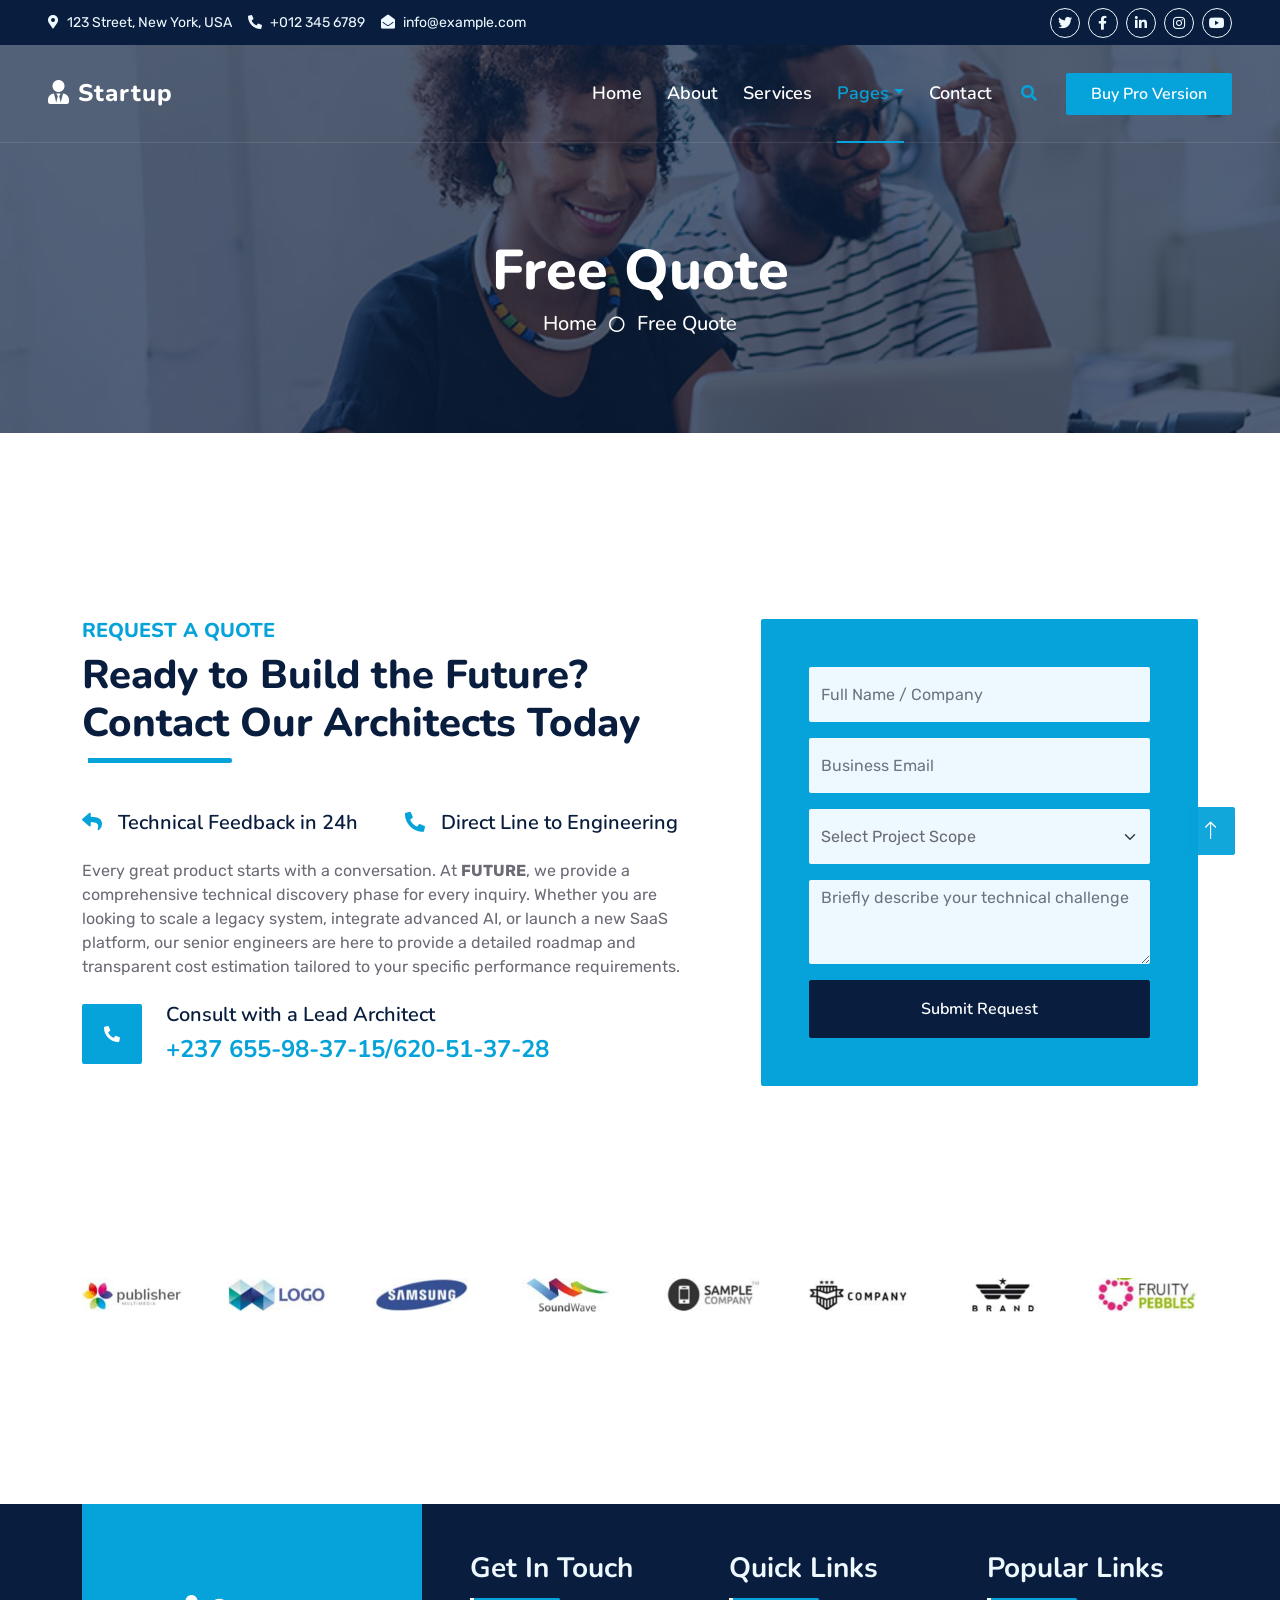
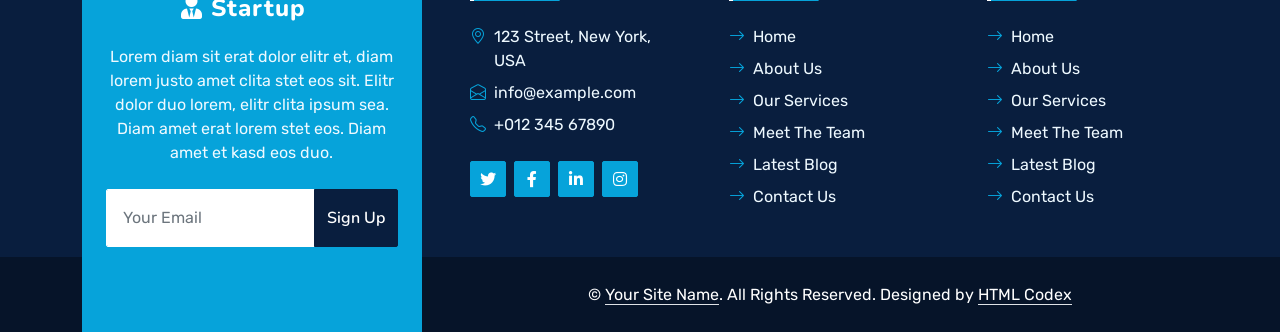
<file: quote.html>
<!DOCTYPE html>
<html lang="en">

<head>
    <meta charset="utf-8">
    <title>Startup - Startup Website Template</title>
    <meta content="width=device-width, initial-scale=1.0" name="viewport">
    <meta content="Free HTML Templates" name="keywords">
    <meta content="Free HTML Templates" name="description">

    <!-- Favicon -->
    <link href="img/favicon.ico" rel="icon">

    <!-- Google Web Fonts -->
    <link rel="preconnect" href="https://fonts.googleapis.com">
    <link rel="preconnect" href="https://fonts.gstatic.com" crossorigin>
    <link href="https://fonts.googleapis.com/css2?family=Nunito:wght@400;600;700;800&family=Rubik:wght@400;500;600;700&display=swap" rel="stylesheet">

    <!-- Icon Font Stylesheet -->
    <link href="https://cdnjs.cloudflare.com/ajax/libs/font-awesome/5.10.0/css/all.min.css" rel="stylesheet">
    <link href="https://cdn.jsdelivr.net/npm/bootstrap-icons@1.4.1/font/bootstrap-icons.css" rel="stylesheet">

    <!-- Libraries Stylesheet -->
    <link href="lib/owlcarousel/assets/owl.carousel.min.css" rel="stylesheet">
    <link href="lib/animate/animate.min.css" rel="stylesheet">

    <!-- Customized Bootstrap Stylesheet -->
    <link href="css/bootstrap.min.css" rel="stylesheet">

    <!-- Template Stylesheet -->
    <link href="css/style.css" rel="stylesheet">
</head>

<body>
    <!-- Spinner Start -->
    <div id="spinner" class="show bg-white position-fixed translate-middle w-100 vh-100 top-50 start-50 d-flex align-items-center justify-content-center">
        <div class="spinner"></div>
    </div>
    <!-- Spinner End -->


    <!-- Topbar Start -->
    <div class="container-fluid bg-dark px-5 d-none d-lg-block">
        <div class="row gx-0">
            <div class="col-lg-8 text-center text-lg-start mb-2 mb-lg-0">
                <div class="d-inline-flex align-items-center" style="height: 45px;">
                    <small class="me-3 text-light"><i class="fa fa-map-marker-alt me-2"></i>123 Street, New York, USA</small>
                    <small class="me-3 text-light"><i class="fa fa-phone-alt me-2"></i>+012 345 6789</small>
                    <small class="text-light"><i class="fa fa-envelope-open me-2"></i>info@example.com</small>
                </div>
            </div>
            <div class="col-lg-4 text-center text-lg-end">
                <div class="d-inline-flex align-items-center" style="height: 45px;">
                    <a class="btn btn-sm btn-outline-light btn-sm-square rounded-circle me-2" href=""><i class="fab fa-twitter fw-normal"></i></a>
                    <a class="btn btn-sm btn-outline-light btn-sm-square rounded-circle me-2" href=""><i class="fab fa-facebook-f fw-normal"></i></a>
                    <a class="btn btn-sm btn-outline-light btn-sm-square rounded-circle me-2" href=""><i class="fab fa-linkedin-in fw-normal"></i></a>
                    <a class="btn btn-sm btn-outline-light btn-sm-square rounded-circle me-2" href=""><i class="fab fa-instagram fw-normal"></i></a>
                    <a class="btn btn-sm btn-outline-light btn-sm-square rounded-circle" href=""><i class="fab fa-youtube fw-normal"></i></a>
                </div>
            </div>
        </div>
    </div>
    <!-- Topbar End -->


    <!-- Navbar Start -->
    <div class="container-fluid position-relative p-0">
        <nav class="navbar navbar-expand-lg navbar-dark px-5 py-3 py-lg-0">
            <a href="index.html" class="navbar-brand p-0">
                <h1 class="m-0"><i class="fa fa-user-tie me-2"></i>Startup</h1>
            </a>
            <button class="navbar-toggler" type="button" data-bs-toggle="collapse" data-bs-target="#navbarCollapse">
                <span class="fa fa-bars"></span>
            </button>
            <div class="collapse navbar-collapse" id="navbarCollapse">
                <div class="navbar-nav ms-auto py-0">
                    <a href="index.html" class="nav-item nav-link">Home</a>
                    <a href="about.html" class="nav-item nav-link">About</a>
                    <a href="service.html" class="nav-item nav-link">Services</a>
                    <div class="nav-item dropdown">
                        <a href="#" class="nav-link dropdown-toggle active" data-bs-toggle="dropdown">Pages</a>
                        <div class="dropdown-menu m-0">
                            <a href="feature.html" class="dropdown-item">Our features</a>
                            <a href="team.html" class="dropdown-item">Team Members</a>
                            <a href="testimonial.html" class="dropdown-item">Testimonial</a>
                            <a href="quote.html" class="dropdown-item active">Free Quote</a>
                        </div>
                    </div>
                    <a href="contact.html" class="nav-item nav-link">Contact</a>
                </div>
                <butaton type="button" class="btn text-primary ms-3" data-bs-toggle="modal" data-bs-target="#searchModal"><i class="fa fa-search"></i></butaton>
                <a href="https://htmlcodex.com/downloading/?item=1858" class="btn btn-primary py-2 px-4 ms-3">Buy Pro Version</a>
            </div>
        </nav>

        <div class="container-fluid bg-primary py-5 bg-header" style="margin-bottom: 90px;">
            <div class="row py-5">
                <div class="col-12 pt-lg-5 mt-lg-5 text-center">
                    <h1 class="display-4 text-white animated zoomIn">Free Quote</h1>
                    <a href="" class="h5 text-white">Home</a>
                    <i class="far fa-circle text-white px-2"></i>
                    <a href="" class="h5 text-white">Free Quote</a>
                </div>
            </div>
        </div>
    </div>
    <!-- Navbar End -->


    <!-- Full Screen Search Start -->
    <div class="modal fade" id="searchModal" tabindex="-1">
        <div class="modal-dialog modal-fullscreen">
            <div class="modal-content" style="background: rgba(9, 30, 62, .7);">
                <div class="modal-header border-0">
                    <button type="button" class="btn bg-white btn-close" data-bs-dismiss="modal" aria-label="Close"></button>
                </div>
                <div class="modal-body d-flex align-items-center justify-content-center">
                    <div class="input-group" style="max-width: 600px;">
                        <input type="text" class="form-control bg-transparent border-primary p-3" placeholder="Type search keyword">
                        <button class="btn btn-primary px-4"><i class="bi bi-search"></i></button>
                    </div>
                </div>
            </div>
        </div>
    </div>
    <!-- Full Screen Search End -->


    <!-- Quote Start -->
    <div class="container-fluid py-5 wow fadeInUp" data-wow-delay="0.1s">
        <div class="container py-5">
            <div class="row g-5">
                <div class="col-lg-7">
                    <div class="section-title position-relative pb-3 mb-5">
                        <h5 class="fw-bold text-primary text-uppercase">Request A Quote</h5>
                        <h1 class="mb-0">Ready to Build the Future? Contact Our Architects Today</h1>
                    </div>
                    <div class="row gx-3">
                        <div class="col-sm-6 wow zoomIn" data-wow-delay="0.2s">
                            <h5 class="mb-4"><i class="fa fa-reply text-primary me-3"></i>Technical Feedback in 24h</h5>
                        </div>
                        <div class="col-sm-6 wow zoomIn" data-wow-delay="0.4s">
                            <h5 class="mb-4"><i class="fa fa-phone-alt text-primary me-3"></i>Direct Line to Engineering</h5>
                        </div>
                    </div>
                    <p class="mb-4">Every great product starts with a conversation. At <strong>FUTURE</strong>, we provide a comprehensive technical discovery phase for every inquiry. Whether you are looking to scale a legacy system, integrate advanced AI, or launch a new SaaS platform, our senior engineers are here to provide a detailed roadmap and transparent cost estimation tailored to your specific performance requirements.</p>
                    <div class="d-flex align-items-center mt-2 wow zoomIn" data-wow-delay="0.6s">
                        <div class="bg-primary d-flex align-items-center justify-content-center rounded" style="width: 60px; height: 60px;">
                            <i class="fa fa-phone-alt text-white"></i>
                        </div>
                        <div class="ps-4">
                            <h5 class="mb-2">Consult with a Lead Architect</h5>
                            <h4 class="text-primary mb-0">+237 655-98-37-15/620-51-37-28</h4>
                        </div>
                    </div>
                </div>
                <div class="col-lg-5">
                    <div class="bg-primary rounded h-100 d-flex align-items-center p-5 wow zoomIn" data-wow-delay="0.9s">
                        <form>
                            <div class="row g-3">
                                <div class="col-xl-12">
                                    <input type="text" class="form-control bg-light border-0" placeholder="Full Name / Company" style="height: 55px;">
                                </div>
                                <div class="col-12">
                                    <input type="email" class="form-control bg-light border-0" placeholder="Business Email" style="height: 55px;">
                                </div>
                                <div class="col-12">
                                    <select class="form-select bg-light border-0" style="height: 55px;">
                                        <option selected>Select Project Scope</option>
                                        <option value="1">AI & Data Engineering</option>
                                        <option value="2">Cloud Native Architecture</option>
                                        <option value="3">Full-Stack SaaS Development</option>
                                        <option value="4">Cyber Security Audit</option>
                                    </select>
                                </div>
                                <div class="col-12">
                                    <textarea class="form-control bg-light border-0" rows="3" placeholder="Briefly describe your technical challenge"></textarea>
                                </div>
                                <div class="col-12">
                                    <button class="btn btn-dark w-100 py-3" type="submit">Submit Request</button>
                                </div>
                            </div>
                        </form>
                    </div>
                </div>
            </div>
        </div>
    </div>
    <!-- Quote End -->


    <!-- Vendor Start -->
    <div class="container-fluid py-5 wow fadeInUp" data-wow-delay="0.1s">
        <div class="container py-5 mb-5">
            <div class="bg-white">
                <div class="owl-carousel vendor-carousel">
                    <img src="img/vendor-1.jpg" alt="">
                    <img src="img/vendor-2.jpg" alt="">
                    <img src="img/vendor-3.jpg" alt="">
                    <img src="img/vendor-4.jpg" alt="">
                    <img src="img/vendor-5.jpg" alt="">
                    <img src="img/vendor-6.jpg" alt="">
                    <img src="img/vendor-7.jpg" alt="">
                    <img src="img/vendor-8.jpg" alt="">
                    <img src="img/vendor-9.jpg" alt="">
                </div>
            </div>
        </div>
    </div>
    <!-- Vendor End -->
    

    <!-- Footer Start -->
    <div class="container-fluid bg-dark text-light mt-5 wow fadeInUp" data-wow-delay="0.1s">
        <div class="container">
            <div class="row gx-5">
                <div class="col-lg-4 col-md-6 footer-about">
                    <div class="d-flex flex-column align-items-center justify-content-center text-center h-100 bg-primary p-4">
                        <a href="index.html" class="navbar-brand">
                            <h1 class="m-0 text-white"><i class="fa fa-user-tie me-2"></i>Startup</h1>
                        </a>
                        <p class="mt-3 mb-4">Lorem diam sit erat dolor elitr et, diam lorem justo amet clita stet eos sit. Elitr dolor duo lorem, elitr clita ipsum sea. Diam amet erat lorem stet eos. Diam amet et kasd eos duo.</p>
                        <form action="">
                            <div class="input-group">
                                <input type="text" class="form-control border-white p-3" placeholder="Your Email">
                                <button class="btn btn-dark">Sign Up</button>
                            </div>
                        </form>
                    </div>
                </div>
                <div class="col-lg-8 col-md-6">
                    <div class="row gx-5">
                        <div class="col-lg-4 col-md-12 pt-5 mb-5">
                            <div class="section-title section-title-sm position-relative pb-3 mb-4">
                                <h3 class="text-light mb-0">Get In Touch</h3>
                            </div>
                            <div class="d-flex mb-2">
                                <i class="bi bi-geo-alt text-primary me-2"></i>
                                <p class="mb-0">123 Street, New York, USA</p>
                            </div>
                            <div class="d-flex mb-2">
                                <i class="bi bi-envelope-open text-primary me-2"></i>
                                <p class="mb-0">info@example.com</p>
                            </div>
                            <div class="d-flex mb-2">
                                <i class="bi bi-telephone text-primary me-2"></i>
                                <p class="mb-0">+012 345 67890</p>
                            </div>
                            <div class="d-flex mt-4">
                                <a class="btn btn-primary btn-square me-2" href="#"><i class="fab fa-twitter fw-normal"></i></a>
                                <a class="btn btn-primary btn-square me-2" href="#"><i class="fab fa-facebook-f fw-normal"></i></a>
                                <a class="btn btn-primary btn-square me-2" href="#"><i class="fab fa-linkedin-in fw-normal"></i></a>
                                <a class="btn btn-primary btn-square" href="#"><i class="fab fa-instagram fw-normal"></i></a>
                            </div>
                        </div>
                        <div class="col-lg-4 col-md-12 pt-0 pt-lg-5 mb-5">
                            <div class="section-title section-title-sm position-relative pb-3 mb-4">
                                <h3 class="text-light mb-0">Quick Links</h3>
                            </div>
                            <div class="link-animated d-flex flex-column justify-content-start">
                                <a class="text-light mb-2" href="#"><i class="bi bi-arrow-right text-primary me-2"></i>Home</a>
                                <a class="text-light mb-2" href="#"><i class="bi bi-arrow-right text-primary me-2"></i>About Us</a>
                                <a class="text-light mb-2" href="#"><i class="bi bi-arrow-right text-primary me-2"></i>Our Services</a>
                                <a class="text-light mb-2" href="#"><i class="bi bi-arrow-right text-primary me-2"></i>Meet The Team</a>
                                <a class="text-light mb-2" href="#"><i class="bi bi-arrow-right text-primary me-2"></i>Latest Blog</a>
                                <a class="text-light" href="#"><i class="bi bi-arrow-right text-primary me-2"></i>Contact Us</a>
                            </div>
                        </div>
                        <div class="col-lg-4 col-md-12 pt-0 pt-lg-5 mb-5">
                            <div class="section-title section-title-sm position-relative pb-3 mb-4">
                                <h3 class="text-light mb-0">Popular Links</h3>
                            </div>
                            <div class="link-animated d-flex flex-column justify-content-start">
                                <a class="text-light mb-2" href="#"><i class="bi bi-arrow-right text-primary me-2"></i>Home</a>
                                <a class="text-light mb-2" href="#"><i class="bi bi-arrow-right text-primary me-2"></i>About Us</a>
                                <a class="text-light mb-2" href="#"><i class="bi bi-arrow-right text-primary me-2"></i>Our Services</a>
                                <a class="text-light mb-2" href="#"><i class="bi bi-arrow-right text-primary me-2"></i>Meet The Team</a>
                                <a class="text-light mb-2" href="#"><i class="bi bi-arrow-right text-primary me-2"></i>Latest Blog</a>
                                <a class="text-light" href="#"><i class="bi bi-arrow-right text-primary me-2"></i>Contact Us</a>
                            </div>
                        </div>
                    </div>
                </div>
            </div>
        </div>
    </div>
    <div class="container-fluid text-white" style="background: #061429;">
        <div class="container text-center">
            <div class="row justify-content-end">
                <div class="col-lg-8 col-md-6">
                    <div class="d-flex align-items-center justify-content-center" style="height: 75px;">
                        <p class="mb-0">&copy; <a class="text-white border-bottom" href="#">Your Site Name</a>. All Rights Reserved. 
						
						<!--/*** The author’s attribution link must remain intact in the template. ***/-->
                        <!--/*** If you wish to remove this credit link, please purchase the Pro Version . ***/-->
                        Designed by <a class="text-white border-bottom" href="https://htmlcodex.com">HTML Codex</a></p>
                    </div>
                </div>
            </div>
        </div>
    </div>
    <!-- Footer End -->


    <!-- Back to Top -->
    <a href="#" class="btn btn-lg btn-primary btn-lg-square rounded back-to-top"><i class="bi bi-arrow-up"></i></a>


    <!-- JavaScript Libraries -->
    <script src="https://code.jquery.com/jquery-3.4.1.min.js"></script>
    <script src="https://cdn.jsdelivr.net/npm/bootstrap@5.0.0/dist/js/bootstrap.bundle.min.js"></script>
    <script src="lib/wow/wow.min.js"></script>
    <script src="lib/easing/easing.min.js"></script>
    <script src="lib/waypoints/waypoints.min.js"></script>
    <script src="lib/counterup/counterup.min.js"></script>
    <script src="lib/owlcarousel/owl.carousel.min.js"></script>

    <!-- Template Javascript -->
    <script src="js/main.js"></script>
</body>

</html>
</file>
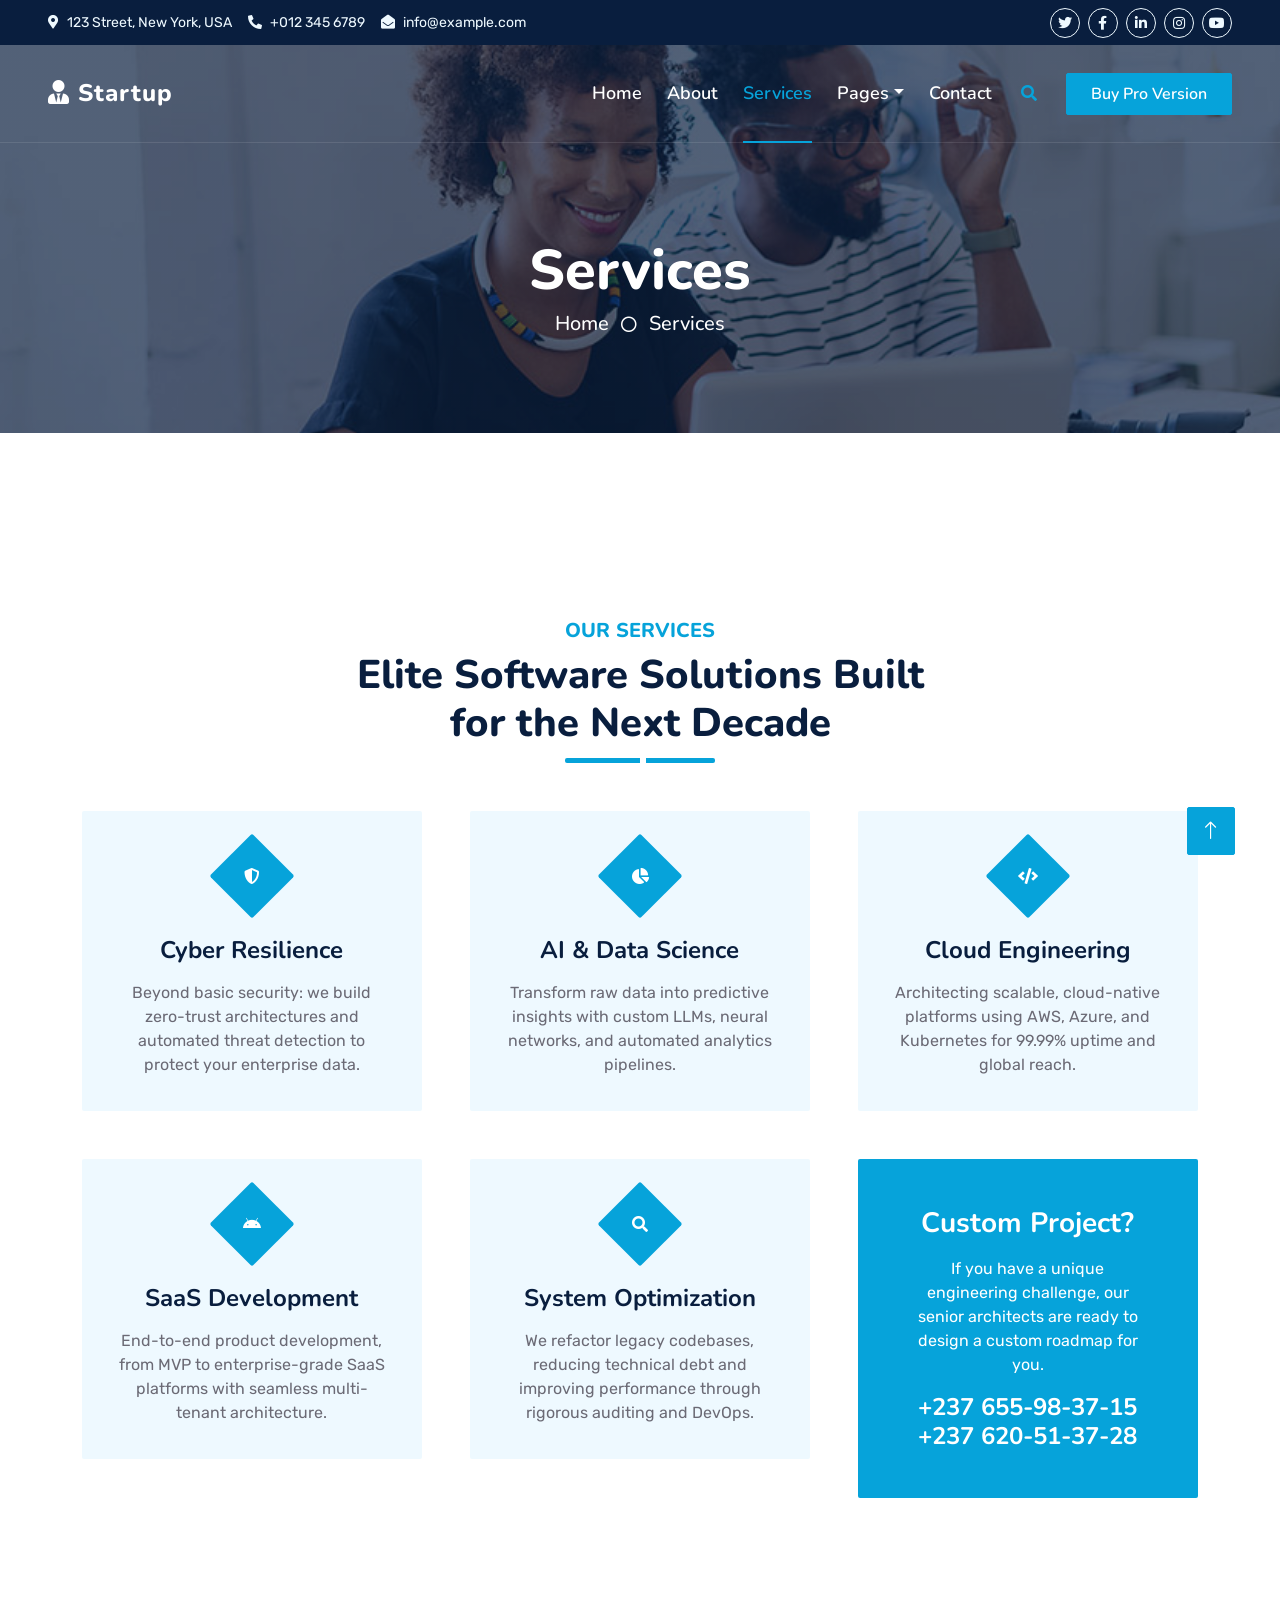
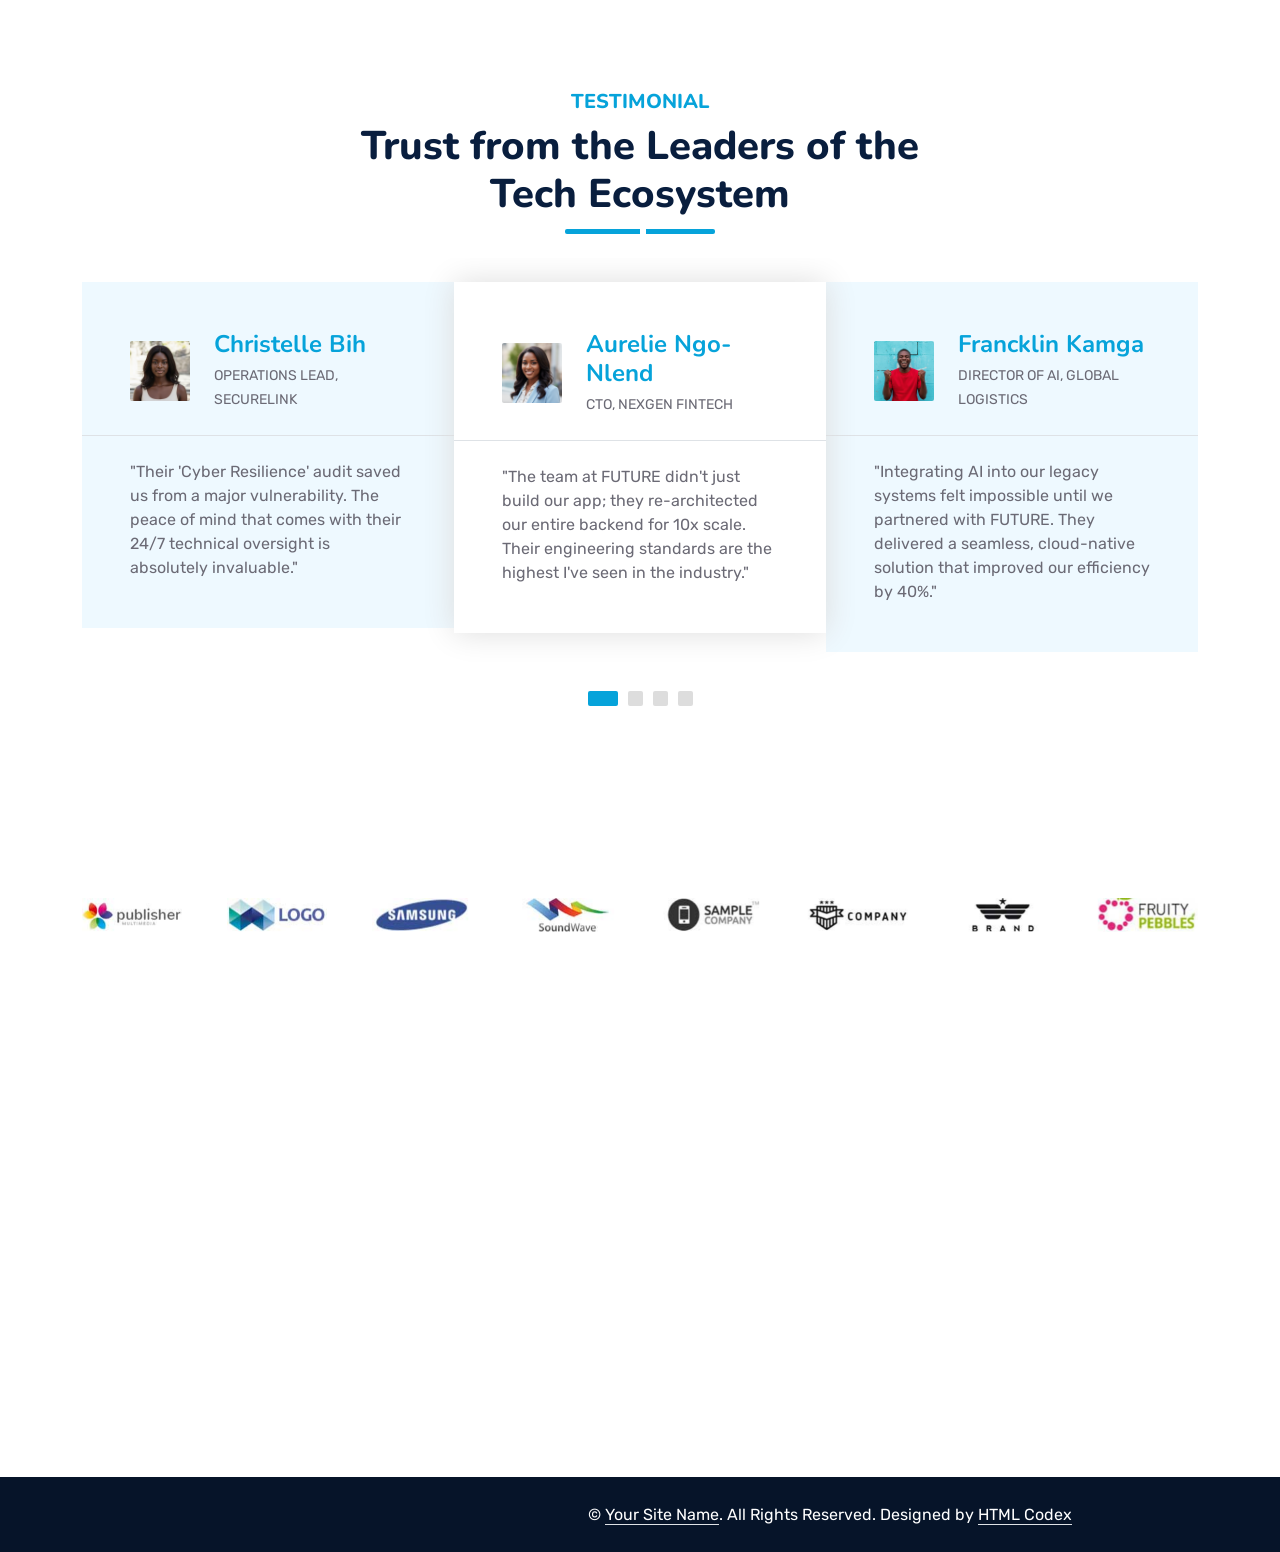
<file: service.html>
<!DOCTYPE html>
<html lang="en">

<head>
    <meta charset="utf-8">
    <title>Startup - Startup Website Template</title>
    <meta content="width=device-width, initial-scale=1.0" name="viewport">
    <meta content="Free HTML Templates" name="keywords">
    <meta content="Free HTML Templates" name="description">

    <!-- Favicon -->
    <link href="img/favicon.ico" rel="icon">

    <!-- Google Web Fonts -->
    <link rel="preconnect" href="https://fonts.googleapis.com">
    <link rel="preconnect" href="https://fonts.gstatic.com" crossorigin>
    <link href="https://fonts.googleapis.com/css2?family=Nunito:wght@400;600;700;800&family=Rubik:wght@400;500;600;700&display=swap" rel="stylesheet">

    <!-- Icon Font Stylesheet -->
    <link href="https://cdnjs.cloudflare.com/ajax/libs/font-awesome/5.10.0/css/all.min.css" rel="stylesheet">
    <link href="https://cdn.jsdelivr.net/npm/bootstrap-icons@1.4.1/font/bootstrap-icons.css" rel="stylesheet">

    <!-- Libraries Stylesheet -->
    <link href="lib/owlcarousel/assets/owl.carousel.min.css" rel="stylesheet">
    <link href="lib/animate/animate.min.css" rel="stylesheet">

    <!-- Customized Bootstrap Stylesheet -->
    <link href="css/bootstrap.min.css" rel="stylesheet">

    <!-- Template Stylesheet -->
    <link href="css/style.css" rel="stylesheet">
</head>

<body>
    <!-- Spinner Start -->
    <div id="spinner" class="show bg-white position-fixed translate-middle w-100 vh-100 top-50 start-50 d-flex align-items-center justify-content-center">
        <div class="spinner"></div>
    </div>
    <!-- Spinner End -->


    <!-- Topbar Start -->
    <div class="container-fluid bg-dark px-5 d-none d-lg-block">
        <div class="row gx-0">
            <div class="col-lg-8 text-center text-lg-start mb-2 mb-lg-0">
                <div class="d-inline-flex align-items-center" style="height: 45px;">
                    <small class="me-3 text-light"><i class="fa fa-map-marker-alt me-2"></i>123 Street, New York, USA</small>
                    <small class="me-3 text-light"><i class="fa fa-phone-alt me-2"></i>+012 345 6789</small>
                    <small class="text-light"><i class="fa fa-envelope-open me-2"></i>info@example.com</small>
                </div>
            </div>
            <div class="col-lg-4 text-center text-lg-end">
                <div class="d-inline-flex align-items-center" style="height: 45px;">
                    <a class="btn btn-sm btn-outline-light btn-sm-square rounded-circle me-2" href=""><i class="fab fa-twitter fw-normal"></i></a>
                    <a class="btn btn-sm btn-outline-light btn-sm-square rounded-circle me-2" href=""><i class="fab fa-facebook-f fw-normal"></i></a>
                    <a class="btn btn-sm btn-outline-light btn-sm-square rounded-circle me-2" href=""><i class="fab fa-linkedin-in fw-normal"></i></a>
                    <a class="btn btn-sm btn-outline-light btn-sm-square rounded-circle me-2" href=""><i class="fab fa-instagram fw-normal"></i></a>
                    <a class="btn btn-sm btn-outline-light btn-sm-square rounded-circle" href=""><i class="fab fa-youtube fw-normal"></i></a>
                </div>
            </div>
        </div>
    </div>
    <!-- Topbar End -->


    <!-- Navbar Start -->
    <div class="container-fluid position-relative p-0">
        <nav class="navbar navbar-expand-lg navbar-dark px-5 py-3 py-lg-0">
            <a href="index.html" class="navbar-brand p-0">
                <h1 class="m-0"><i class="fa fa-user-tie me-2"></i>Startup</h1>
            </a>
            <button class="navbar-toggler" type="button" data-bs-toggle="collapse" data-bs-target="#navbarCollapse">
                <span class="fa fa-bars"></span>
            </button>
            <div class="collapse navbar-collapse" id="navbarCollapse">
                <div class="navbar-nav ms-auto py-0">
                    <a href="index.html" class="nav-item nav-link">Home</a>
                    <a href="about.html" class="nav-item nav-link">About</a>
                    <a href="service.html" class="nav-item nav-link active">Services</a>
                    <div class="nav-item dropdown">
                        <a href="#" class="nav-link dropdown-toggle" data-bs-toggle="dropdown">Pages</a>
                        <div class="dropdown-menu m-0">
                            <a href="feature.html" class="dropdown-item">Our features</a>
                            <a href="team.html" class="dropdown-item">Team Members</a>
                            <a href="testimonial.html" class="dropdown-item">Testimonial</a>
                            <a href="quote.html" class="dropdown-item">Free Quote</a>
                        </div>
                    </div>
                    <a href="contact.html" class="nav-item nav-link">Contact</a>
                </div>
                <butaton type="button" class="btn text-primary ms-3" data-bs-toggle="modal" data-bs-target="#searchModal"><i class="fa fa-search"></i></butaton>
                <a href="https://htmlcodex.com/downloading/?item=1858" class="btn btn-primary py-2 px-4 ms-3">Buy Pro Version</a>
            </div>
        </nav>

        <div class="container-fluid bg-primary py-5 bg-header" style="margin-bottom: 90px;">
            <div class="row py-5">
                <div class="col-12 pt-lg-5 mt-lg-5 text-center">
                    <h1 class="display-4 text-white animated zoomIn">Services</h1>
                    <a href="" class="h5 text-white">Home</a>
                    <i class="far fa-circle text-white px-2"></i>
                    <a href="" class="h5 text-white">Services</a>
                </div>
            </div>
        </div>
    </div>
    <!-- Navbar End -->


    <!-- Full Screen Search Start -->
    <div class="modal fade" id="searchModal" tabindex="-1">
        <div class="modal-dialog modal-fullscreen">
            <div class="modal-content" style="background: rgba(9, 30, 62, .7);">
                <div class="modal-header border-0">
                    <button type="button" class="btn bg-white btn-close" data-bs-dismiss="modal" aria-label="Close"></button>
                </div>
                <div class="modal-body d-flex align-items-center justify-content-center">
                    <div class="input-group" style="max-width: 600px;">
                        <input type="text" class="form-control bg-transparent border-primary p-3" placeholder="Type search keyword">
                        <button class="btn btn-primary px-4"><i class="bi bi-search"></i></button>
                    </div>
                </div>
            </div>
        </div>
    </div>
    <!-- Full Screen Search End -->


    <!-- Service Start -->
    <div class="container-fluid py-5 wow fadeInUp" data-wow-delay="0.1s">
        <div class="container py-5">
            <div class="section-title text-center position-relative pb-3 mb-5 mx-auto" style="max-width: 600px;">
                <h5 class="fw-bold text-primary text-uppercase">Our Services</h5>
                <h1 class="mb-0">Elite Software Solutions Built for the Next Decade</h1>
            </div>
            <div class="row g-5">
                <div class="col-lg-4 col-md-6 wow zoomIn" data-wow-delay="0.3s">
                    <div class="service-item bg-light rounded d-flex flex-column align-items-center justify-content-center text-center">
                        <div class="service-icon">
                            <i class="fa fa-shield-alt text-white"></i>
                        </div>
                        <h4 class="mb-3">Cyber Resilience</h4>
                        <p class="m-0">Beyond basic security: we build zero-trust architectures and automated threat detection to protect your enterprise data.</p>
                        <a class="btn btn-lg btn-primary rounded" href="service-detail.html">
                            <i class="bi bi-arrow-right"></i>
                        </a>
                    </div>
                </div>
                <div class="col-lg-4 col-md-6 wow zoomIn" data-wow-delay="0.6s">
                    <div class="service-item bg-light rounded d-flex flex-column align-items-center justify-content-center text-center">
                        <div class="service-icon">
                            <i class="fa fa-chart-pie text-white"></i>
                        </div>
                        <h4 class="mb-3">AI & Data Science</h4>
                        <p class="m-0">Transform raw data into predictive insights with custom LLMs, neural networks, and automated analytics pipelines.</p>
                        <a class="btn btn-lg btn-primary rounded" href="service-detail.html">
                            <i class="bi bi-arrow-right"></i>
                        </a>
                    </div>
                </div>
                <div class="col-lg-4 col-md-6 wow zoomIn" data-wow-delay="0.9s">
                    <div class="service-item bg-light rounded d-flex flex-column align-items-center justify-content-center text-center">
                        <div class="service-icon">
                            <i class="fa fa-code text-white"></i>
                        </div>
                        <h4 class="mb-3">Cloud Engineering</h4>
                        <p class="m-0">Architecting scalable, cloud-native platforms using AWS, Azure, and Kubernetes for 99.99% uptime and global reach.</p>
                        <a class="btn btn-lg btn-primary rounded" href="service-detail.html">
                            <i class="bi bi-arrow-right"></i>
                        </a>
                    </div>
                </div>
                <div class="col-lg-4 col-md-6 wow zoomIn" data-wow-delay="0.3s">
                    <div class="service-item bg-light rounded d-flex flex-column align-items-center justify-content-center text-center">
                        <div class="service-icon">
                            <i class="fab fa-android text-white"></i>
                        </div>
                        <h4 class="mb-3">SaaS Development</h4>
                        <p class="m-0">End-to-end product development, from MVP to enterprise-grade SaaS platforms with seamless multi-tenant architecture.</p>
                        <a class="btn btn-lg btn-primary rounded" href="service-detail.html">
                            <i class="bi bi-arrow-right"></i>
                        </a>
                    </div>
                </div>
                <div class="col-lg-4 col-md-6 wow zoomIn" data-wow-delay="0.6s">
                    <div class="service-item bg-light rounded d-flex flex-column align-items-center justify-content-center text-center">
                        <div class="service-icon">
                            <i class="fa fa-search text-white"></i>
                        </div>
                        <h4 class="mb-3">System Optimization</h4>
                        <p class="m-0">We refactor legacy codebases, reducing technical debt and improving performance through rigorous auditing and DevOps.</p>
                        <a class="btn btn-lg btn-primary rounded" href="service-detail.html">
                            <i class="bi bi-arrow-right"></i>
                        </a>
                    </div>
                </div>
                <div class="col-lg-4 col-md-6 wow zoomIn" data-wow-delay="0.9s">
                    <div class="position-relative bg-primary rounded h-100 d-flex flex-column align-items-center justify-content-center text-center p-5">
                        <h3 class="text-white mb-3">Custom Project?</h3>
                        <p class="text-white mb-3">If you have a unique engineering challenge, our senior architects are ready to design a custom roadmap for you.</p>
                        <h4 class="text-white mb-0">+237 655-98-37-15</h4>
                        <h4 class="text-white mb-0">+237 620-51-37-28</h4>
                    </div>
                </div>
            </div>
        </div>
    </div>
    <!-- Service End -->


    <!-- Testimonial Start -->
    <div class="container-fluid py-5 wow fadeInUp" data-wow-delay="0.1s">
        <div class="container py-5">
            <div class="section-title text-center position-relative pb-3 mb-4 mx-auto" style="max-width: 600px;">
                <h5 class="fw-bold text-primary text-uppercase">Testimonial</h5>
                <h1 class="mb-0">Trust from the Leaders of the Tech Ecosystem</h1>
            </div>
            <div class="owl-carousel testimonial-carousel wow fadeInUp" data-wow-delay="0.6s">
                <div class="testimonial-item bg-light my-4">
                    <div class="d-flex align-items-center border-bottom pt-5 pb-4 px-5">
                        <img class="img-fluid rounded" src="img/Testi-1.png" style="width: 60px; height: 60px;" alt="Client Profile">
                        <div class="ps-4">
                            <h4 class="text-primary mb-1">Aurelie Ngo-Nlend</h4>
                            <small class="text-uppercase">CTO, NexGen FinTech</small>
                        </div>
                    </div>
                    <div class="pt-4 pb-5 px-5">
                        "The team at FUTURE didn't just build our app; they re-architected our entire backend for 10x scale. Their engineering standards are the highest I've seen in the industry."
                    </div>
                </div>
                <div class="testimonial-item bg-light my-4">
                    <div class="d-flex align-items-center border-bottom pt-5 pb-4 px-5">
                        <img class="img-fluid rounded" src="img/Testi-2.png" style="width: 60px; height: 60px;" alt="Client Profile">
                        <div class="ps-4">
                            <h4 class="text-primary mb-1">Francklin Kamga</h4>
                            <small class="text-uppercase">Director of AI, Global Logistics</small>
                        </div>
                    </div>
                    <div class="pt-4 pb-5 px-5">
                        "Integrating AI into our legacy systems felt impossible until we partnered with FUTURE. They delivered a seamless, cloud-native solution that improved our efficiency by 40%."
                    </div>
                </div>
                <div class="testimonial-item bg-light my-4">
                    <div class="d-flex align-items-center border-bottom pt-5 pb-4 px-5">
                        <img class="img-fluid rounded" src="img/Testi-3.png" style="width: 60px; height: 60px;" alt="Client Profile">
                        <div class="ps-4">
                            <h4 class="text-primary mb-1">Abdoulaye Bello</h4>
                            <small class="text-uppercase">Founder, HealthStream SaaS</small>
                        </div>
                    </div>
                    <div class="pt-4 pb-5 px-5">
                        "Finding a partner that understands both business logic and deep-level coding is rare. FUTURE is a key strategic partner that treats our product like their own."
                    </div>
                </div>
                <div class="testimonial-item bg-light my-4">
                    <div class="d-flex align-items-center border-bottom pt-5 pb-4 px-5">
                        <img class="img-fluid rounded" src="img/Testi-4.png" style="width: 60px; height: 60px;" alt="Client Profile">
                        <div class="ps-4">
                            <h4 class="text-primary mb-1">Christelle Bih</h4>
                            <small class="text-uppercase">Operations Lead, SecureLink</small>
                        </div>
                    </div>
                    <div class="pt-4 pb-5 px-5">
                        "Their 'Cyber Resilience' audit saved us from a major vulnerability. The peace of mind that comes with their 24/7 technical oversight is absolutely invaluable."
                    </div>
                </div>
            </div>
        </div>
    </div>
    <!-- Testimonial End -->


    <!-- Vendor Start -->
    <div class="container-fluid py-5 wow fadeInUp" data-wow-delay="0.1s">
        <div class="container py-5 mb-5">
            <div class="bg-white">
                <div class="owl-carousel vendor-carousel">
                    <img src="img/vendor-1.jpg" alt="">
                    <img src="img/vendor-2.jpg" alt="">
                    <img src="img/vendor-3.jpg" alt="">
                    <img src="img/vendor-4.jpg" alt="">
                    <img src="img/vendor-5.jpg" alt="">
                    <img src="img/vendor-6.jpg" alt="">
                    <img src="img/vendor-7.jpg" alt="">
                    <img src="img/vendor-8.jpg" alt="">
                    <img src="img/vendor-9.jpg" alt="">
                </div>
            </div>
        </div>
    </div>
    <!-- Vendor End -->
    

    <!-- Footer Start -->
    <div class="container-fluid bg-dark text-light mt-5 wow fadeInUp" data-wow-delay="0.1s">
        <div class="container">
            <div class="row gx-5">
                <div class="col-lg-4 col-md-6 footer-about">
                    <div class="d-flex flex-column align-items-center justify-content-center text-center h-100 bg-primary p-4">
                        <a href="index.html" class="navbar-brand">
                            <h1 class="m-0 text-white"><i class="fa fa-user-tie me-2"></i>Startup</h1>
                        </a>
                        <p class="mt-3 mb-4">Lorem diam sit erat dolor elitr et, diam lorem justo amet clita stet eos sit. Elitr dolor duo lorem, elitr clita ipsum sea. Diam amet erat lorem stet eos. Diam amet et kasd eos duo.</p>
                        <form action="">
                            <div class="input-group">
                                <input type="text" class="form-control border-white p-3" placeholder="Your Email">
                                <button class="btn btn-dark">Sign Up</button>
                            </div>
                        </form>
                    </div>
                </div>
                <div class="col-lg-8 col-md-6">
                    <div class="row gx-5">
                        <div class="col-lg-4 col-md-12 pt-5 mb-5">
                            <div class="section-title section-title-sm position-relative pb-3 mb-4">
                                <h3 class="text-light mb-0">Get In Touch</h3>
                            </div>
                            <div class="d-flex mb-2">
                                <i class="bi bi-geo-alt text-primary me-2"></i>
                                <p class="mb-0">123 Street, New York, USA</p>
                            </div>
                            <div class="d-flex mb-2">
                                <i class="bi bi-envelope-open text-primary me-2"></i>
                                <p class="mb-0">info@example.com</p>
                            </div>
                            <div class="d-flex mb-2">
                                <i class="bi bi-telephone text-primary me-2"></i>
                                <p class="mb-0">+012 345 67890</p>
                            </div>
                            <div class="d-flex mt-4">
                                <a class="btn btn-primary btn-square me-2" href="#"><i class="fab fa-twitter fw-normal"></i></a>
                                <a class="btn btn-primary btn-square me-2" href="#"><i class="fab fa-facebook-f fw-normal"></i></a>
                                <a class="btn btn-primary btn-square me-2" href="#"><i class="fab fa-linkedin-in fw-normal"></i></a>
                                <a class="btn btn-primary btn-square" href="#"><i class="fab fa-instagram fw-normal"></i></a>
                            </div>
                        </div>
                        <div class="col-lg-4 col-md-12 pt-0 pt-lg-5 mb-5">
                            <div class="section-title section-title-sm position-relative pb-3 mb-4">
                                <h3 class="text-light mb-0">Quick Links</h3>
                            </div>
                            <div class="link-animated d-flex flex-column justify-content-start">
                                <a class="text-light mb-2" href="#"><i class="bi bi-arrow-right text-primary me-2"></i>Home</a>
                                <a class="text-light mb-2" href="#"><i class="bi bi-arrow-right text-primary me-2"></i>About Us</a>
                                <a class="text-light mb-2" href="#"><i class="bi bi-arrow-right text-primary me-2"></i>Our Services</a>
                                <a class="text-light mb-2" href="#"><i class="bi bi-arrow-right text-primary me-2"></i>Meet The Team</a>
                                <a class="text-light mb-2" href="#"><i class="bi bi-arrow-right text-primary me-2"></i>Latest Blog</a>
                                <a class="text-light" href="#"><i class="bi bi-arrow-right text-primary me-2"></i>Contact Us</a>
                            </div>
                        </div>
                        <div class="col-lg-4 col-md-12 pt-0 pt-lg-5 mb-5">
                            <div class="section-title section-title-sm position-relative pb-3 mb-4">
                                <h3 class="text-light mb-0">Popular Links</h3>
                            </div>
                            <div class="link-animated d-flex flex-column justify-content-start">
                                <a class="text-light mb-2" href="#"><i class="bi bi-arrow-right text-primary me-2"></i>Home</a>
                                <a class="text-light mb-2" href="#"><i class="bi bi-arrow-right text-primary me-2"></i>About Us</a>
                                <a class="text-light mb-2" href="#"><i class="bi bi-arrow-right text-primary me-2"></i>Our Services</a>
                                <a class="text-light mb-2" href="#"><i class="bi bi-arrow-right text-primary me-2"></i>Meet The Team</a>
                                <a class="text-light mb-2" href="#"><i class="bi bi-arrow-right text-primary me-2"></i>Latest Blog</a>
                                <a class="text-light" href="#"><i class="bi bi-arrow-right text-primary me-2"></i>Contact Us</a>
                            </div>
                        </div>
                    </div>
                </div>
            </div>
        </div>
    </div>
    <div class="container-fluid text-white" style="background: #061429;">
        <div class="container text-center">
            <div class="row justify-content-end">
                <div class="col-lg-8 col-md-6">
                    <div class="d-flex align-items-center justify-content-center" style="height: 75px;">
                        <p class="mb-0">&copy; <a class="text-white border-bottom" href="#">Your Site Name</a>. All Rights Reserved. 
						
						<!--/*** The author’s attribution link must remain intact in the template. ***/-->
                        <!--/*** If you wish to remove this credit link, please purchase the Pro Version . ***/-->
                        Designed by <a class="text-white border-bottom" href="https://htmlcodex.com">HTML Codex</a></p>
                    </div>
                </div>
            </div>
        </div>
    </div>
    <!-- Footer End -->


    <!-- Back to Top -->
    <a href="#" class="btn btn-lg btn-primary btn-lg-square rounded back-to-top"><i class="bi bi-arrow-up"></i></a>


    <!-- JavaScript Libraries -->
    <script src="https://code.jquery.com/jquery-3.4.1.min.js"></script>
    <script src="https://cdn.jsdelivr.net/npm/bootstrap@5.0.0/dist/js/bootstrap.bundle.min.js"></script>
    <script src="lib/wow/wow.min.js"></script>
    <script src="lib/easing/easing.min.js"></script>
    <script src="lib/waypoints/waypoints.min.js"></script>
    <script src="lib/counterup/counterup.min.js"></script>
    <script src="lib/owlcarousel/owl.carousel.min.js"></script>

    <!-- Template Javascript -->
    <script src="js/main.js"></script>
</body>

</html>
</file>
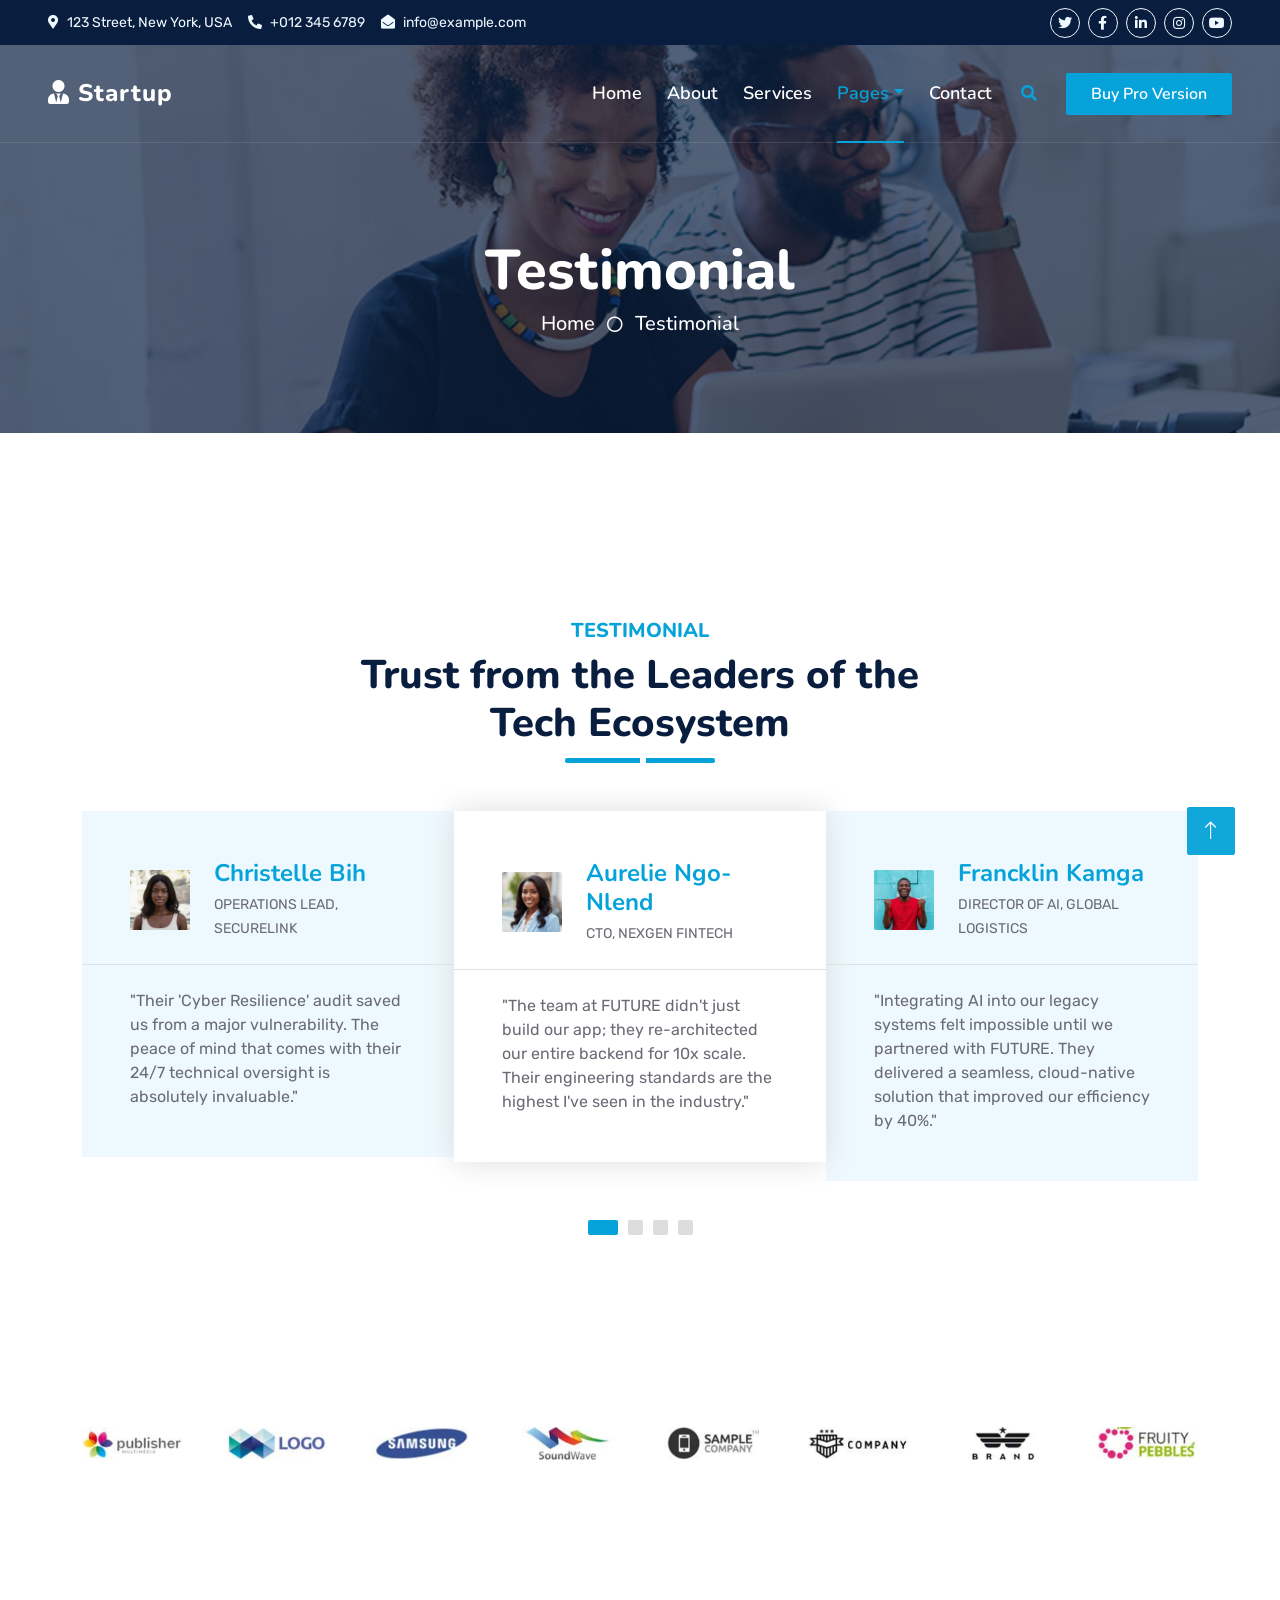
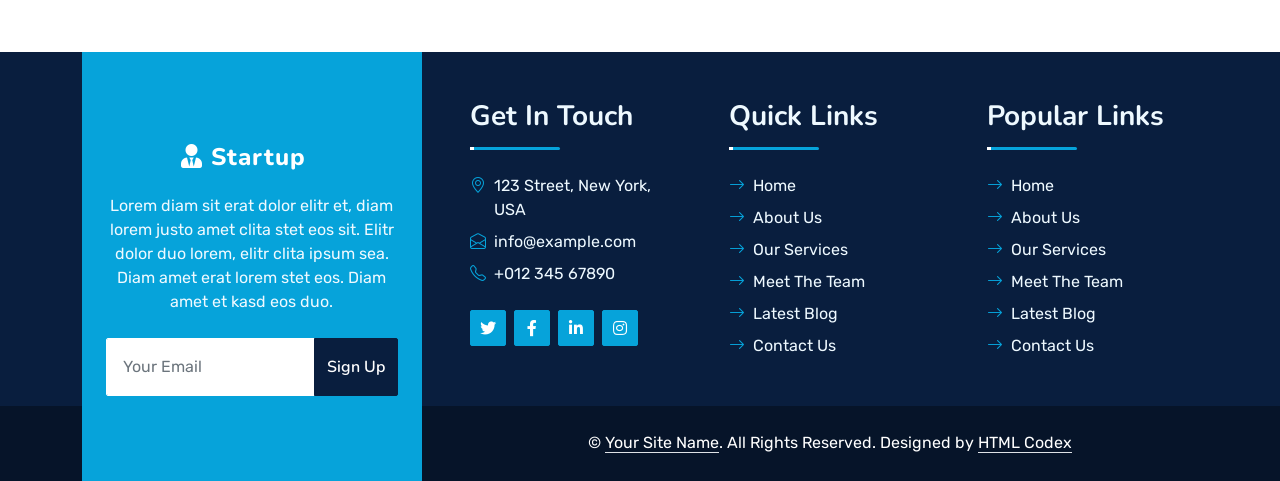
<file: testimonial.html>
<!DOCTYPE html>
<html lang="en">

<head>
    <meta charset="utf-8">
    <title>Startup - Startup Website Template</title>
    <meta content="width=device-width, initial-scale=1.0" name="viewport">
    <meta content="Free HTML Templates" name="keywords">
    <meta content="Free HTML Templates" name="description">

    <!-- Favicon -->
    <link href="img/favicon.ico" rel="icon">

    <!-- Google Web Fonts -->
    <link rel="preconnect" href="https://fonts.googleapis.com">
    <link rel="preconnect" href="https://fonts.gstatic.com" crossorigin>
    <link href="https://fonts.googleapis.com/css2?family=Nunito:wght@400;600;700;800&family=Rubik:wght@400;500;600;700&display=swap" rel="stylesheet">

    <!-- Icon Font Stylesheet -->
    <link href="https://cdnjs.cloudflare.com/ajax/libs/font-awesome/5.10.0/css/all.min.css" rel="stylesheet">
    <link href="https://cdn.jsdelivr.net/npm/bootstrap-icons@1.4.1/font/bootstrap-icons.css" rel="stylesheet">

    <!-- Libraries Stylesheet -->
    <link href="lib/owlcarousel/assets/owl.carousel.min.css" rel="stylesheet">
    <link href="lib/animate/animate.min.css" rel="stylesheet">

    <!-- Customized Bootstrap Stylesheet -->
    <link href="css/bootstrap.min.css" rel="stylesheet">

    <!-- Template Stylesheet -->
    <link href="css/style.css" rel="stylesheet">
</head>

<body>
    <!-- Spinner Start -->
    <div id="spinner" class="show bg-white position-fixed translate-middle w-100 vh-100 top-50 start-50 d-flex align-items-center justify-content-center">
        <div class="spinner"></div>
    </div>
    <!-- Spinner End -->


    <!-- Topbar Start -->
    <div class="container-fluid bg-dark px-5 d-none d-lg-block">
        <div class="row gx-0">
            <div class="col-lg-8 text-center text-lg-start mb-2 mb-lg-0">
                <div class="d-inline-flex align-items-center" style="height: 45px;">
                    <small class="me-3 text-light"><i class="fa fa-map-marker-alt me-2"></i>123 Street, New York, USA</small>
                    <small class="me-3 text-light"><i class="fa fa-phone-alt me-2"></i>+012 345 6789</small>
                    <small class="text-light"><i class="fa fa-envelope-open me-2"></i>info@example.com</small>
                </div>
            </div>
            <div class="col-lg-4 text-center text-lg-end">
                <div class="d-inline-flex align-items-center" style="height: 45px;">
                    <a class="btn btn-sm btn-outline-light btn-sm-square rounded-circle me-2" href=""><i class="fab fa-twitter fw-normal"></i></a>
                    <a class="btn btn-sm btn-outline-light btn-sm-square rounded-circle me-2" href=""><i class="fab fa-facebook-f fw-normal"></i></a>
                    <a class="btn btn-sm btn-outline-light btn-sm-square rounded-circle me-2" href=""><i class="fab fa-linkedin-in fw-normal"></i></a>
                    <a class="btn btn-sm btn-outline-light btn-sm-square rounded-circle me-2" href=""><i class="fab fa-instagram fw-normal"></i></a>
                    <a class="btn btn-sm btn-outline-light btn-sm-square rounded-circle" href=""><i class="fab fa-youtube fw-normal"></i></a>
                </div>
            </div>
        </div>
    </div>
    <!-- Topbar End -->


    <!-- Navbar Start -->
    <div class="container-fluid position-relative p-0">
        <nav class="navbar navbar-expand-lg navbar-dark px-5 py-3 py-lg-0">
            <a href="index.html" class="navbar-brand p-0">
                <h1 class="m-0"><i class="fa fa-user-tie me-2"></i>Startup</h1>
            </a>
            <button class="navbar-toggler" type="button" data-bs-toggle="collapse" data-bs-target="#navbarCollapse">
                <span class="fa fa-bars"></span>
            </button>
            <div class="collapse navbar-collapse" id="navbarCollapse">
                <div class="navbar-nav ms-auto py-0">
                    <a href="index.html" class="nav-item nav-link">Home</a>
                    <a href="about.html" class="nav-item nav-link">About</a>
                    <a href="service.html" class="nav-item nav-link">Services</a>
                    <div class="nav-item dropdown">
                        <a href="#" class="nav-link dropdown-toggle active" data-bs-toggle="dropdown">Pages</a>
                        <div class="dropdown-menu m-0">
                            <a href="feature.html" class="dropdown-item">Our features</a>
                            <a href="team.html" class="dropdown-item">Team Members</a>
                            <a href="testimonial.html" class="dropdown-item active">Testimonial</a>
                            <a href="quote.html" class="dropdown-item">Free Quote</a>
                        </div>
                    </div>
                    <a href="contact.html" class="nav-item nav-link">Contact</a>
                </div>
                <butaton type="button" class="btn text-primary ms-3" data-bs-toggle="modal" data-bs-target="#searchModal"><i class="fa fa-search"></i></butaton>
                <a href="https://htmlcodex.com/downloading/?item=1858" class="btn btn-primary py-2 px-4 ms-3">Buy Pro Version</a>
            </div>
        </nav>

        <div class="container-fluid bg-primary py-5 bg-header" style="margin-bottom: 90px;">
            <div class="row py-5">
                <div class="col-12 pt-lg-5 mt-lg-5 text-center">
                    <h1 class="display-4 text-white animated zoomIn">Testimonial</h1>
                    <a href="" class="h5 text-white">Home</a>
                    <i class="far fa-circle text-white px-2"></i>
                    <a href="" class="h5 text-white">Testimonial</a>
                </div>
            </div>
        </div>
    </div>
    <!-- Navbar End -->


    <!-- Full Screen Search Start -->
    <div class="modal fade" id="searchModal" tabindex="-1">
        <div class="modal-dialog modal-fullscreen">
            <div class="modal-content" style="background: rgba(9, 30, 62, .7);">
                <div class="modal-header border-0">
                    <button type="button" class="btn bg-white btn-close" data-bs-dismiss="modal" aria-label="Close"></button>
                </div>
                <div class="modal-body d-flex align-items-center justify-content-center">
                    <div class="input-group" style="max-width: 600px;">
                        <input type="text" class="form-control bg-transparent border-primary p-3" placeholder="Type search keyword">
                        <button class="btn btn-primary px-4"><i class="bi bi-search"></i></button>
                    </div>
                </div>
            </div>
        </div>
    </div>
    <!-- Full Screen Search End -->


    <!-- Testimonial Start -->
    <div class="container-fluid py-5 wow fadeInUp" data-wow-delay="0.1s">
        <div class="container py-5">
            <div class="section-title text-center position-relative pb-3 mb-4 mx-auto" style="max-width: 600px;">
                <h5 class="fw-bold text-primary text-uppercase">Testimonial</h5>
                <h1 class="mb-0">Trust from the Leaders of the Tech Ecosystem</h1>
            </div>
            <div class="owl-carousel testimonial-carousel wow fadeInUp" data-wow-delay="0.6s">
                <div class="testimonial-item bg-light my-4">
                    <div class="d-flex align-items-center border-bottom pt-5 pb-4 px-5">
                        <img class="img-fluid rounded" src="img/Testi-1.png" style="width: 60px; height: 60px;" alt="Client Profile">
                        <div class="ps-4">
                            <h4 class="text-primary mb-1">Aurelie Ngo-Nlend</h4>
                            <small class="text-uppercase">CTO, NexGen FinTech</small>
                        </div>
                    </div>
                    <div class="pt-4 pb-5 px-5">
                        "The team at FUTURE didn't just build our app; they re-architected our entire backend for 10x scale. Their engineering standards are the highest I've seen in the industry."
                    </div>
                </div>
                <div class="testimonial-item bg-light my-4">
                    <div class="d-flex align-items-center border-bottom pt-5 pb-4 px-5">
                        <img class="img-fluid rounded" src="img/Testi-2.png" style="width: 60px; height: 60px;" alt="Client Profile">
                        <div class="ps-4">
                            <h4 class="text-primary mb-1">Francklin Kamga</h4>
                            <small class="text-uppercase">Director of AI, Global Logistics</small>
                        </div>
                    </div>
                    <div class="pt-4 pb-5 px-5">
                        "Integrating AI into our legacy systems felt impossible until we partnered with FUTURE. They delivered a seamless, cloud-native solution that improved our efficiency by 40%."
                    </div>
                </div>
                <div class="testimonial-item bg-light my-4">
                    <div class="d-flex align-items-center border-bottom pt-5 pb-4 px-5">
                        <img class="img-fluid rounded" src="img/Testi-3.png" style="width: 60px; height: 60px;" alt="Client Profile">
                        <div class="ps-4">
                            <h4 class="text-primary mb-1">Abdoulaye Bello</h4>
                            <small class="text-uppercase">Founder, HealthStream SaaS</small>
                        </div>
                    </div>
                    <div class="pt-4 pb-5 px-5">
                        "Finding a partner that understands both business logic and deep-level coding is rare. FUTURE is a key strategic partner that treats our product like their own."
                    </div>
                </div>
                <div class="testimonial-item bg-light my-4">
                    <div class="d-flex align-items-center border-bottom pt-5 pb-4 px-5">
                        <img class="img-fluid rounded" src="img/Testi-4.png" style="width: 60px; height: 60px;" alt="Client Profile">
                        <div class="ps-4">
                            <h4 class="text-primary mb-1">Christelle Bih</h4>
                            <small class="text-uppercase">Operations Lead, SecureLink</small>
                        </div>
                    </div>
                    <div class="pt-4 pb-5 px-5">
                        "Their 'Cyber Resilience' audit saved us from a major vulnerability. The peace of mind that comes with their 24/7 technical oversight is absolutely invaluable."
                    </div>
                </div>
            </div>
        </div>
    </div>
    <!-- Testimonial End -->


    <!-- Vendor Start -->
    <div class="container-fluid py-5 wow fadeInUp" data-wow-delay="0.1s">
        <div class="container py-5 mb-5">
            <div class="bg-white">
                <div class="owl-carousel vendor-carousel">
                    <img src="img/vendor-1.jpg" alt="">
                    <img src="img/vendor-2.jpg" alt="">
                    <img src="img/vendor-3.jpg" alt="">
                    <img src="img/vendor-4.jpg" alt="">
                    <img src="img/vendor-5.jpg" alt="">
                    <img src="img/vendor-6.jpg" alt="">
                    <img src="img/vendor-7.jpg" alt="">
                    <img src="img/vendor-8.jpg" alt="">
                    <img src="img/vendor-9.jpg" alt="">
                </div>
            </div>
        </div>
    </div>
    <!-- Vendor End -->
    

    <!-- Footer Start -->
    <div class="container-fluid bg-dark text-light mt-5 wow fadeInUp" data-wow-delay="0.1s">
        <div class="container">
            <div class="row gx-5">
                <div class="col-lg-4 col-md-6 footer-about">
                    <div class="d-flex flex-column align-items-center justify-content-center text-center h-100 bg-primary p-4">
                        <a href="index.html" class="navbar-brand">
                            <h1 class="m-0 text-white"><i class="fa fa-user-tie me-2"></i>Startup</h1>
                        </a>
                        <p class="mt-3 mb-4">Lorem diam sit erat dolor elitr et, diam lorem justo amet clita stet eos sit. Elitr dolor duo lorem, elitr clita ipsum sea. Diam amet erat lorem stet eos. Diam amet et kasd eos duo.</p>
                        <form action="">
                            <div class="input-group">
                                <input type="text" class="form-control border-white p-3" placeholder="Your Email">
                                <button class="btn btn-dark">Sign Up</button>
                            </div>
                        </form>
                    </div>
                </div>
                <div class="col-lg-8 col-md-6">
                    <div class="row gx-5">
                        <div class="col-lg-4 col-md-12 pt-5 mb-5">
                            <div class="section-title section-title-sm position-relative pb-3 mb-4">
                                <h3 class="text-light mb-0">Get In Touch</h3>
                            </div>
                            <div class="d-flex mb-2">
                                <i class="bi bi-geo-alt text-primary me-2"></i>
                                <p class="mb-0">123 Street, New York, USA</p>
                            </div>
                            <div class="d-flex mb-2">
                                <i class="bi bi-envelope-open text-primary me-2"></i>
                                <p class="mb-0">info@example.com</p>
                            </div>
                            <div class="d-flex mb-2">
                                <i class="bi bi-telephone text-primary me-2"></i>
                                <p class="mb-0">+012 345 67890</p>
                            </div>
                            <div class="d-flex mt-4">
                                <a class="btn btn-primary btn-square me-2" href="#"><i class="fab fa-twitter fw-normal"></i></a>
                                <a class="btn btn-primary btn-square me-2" href="#"><i class="fab fa-facebook-f fw-normal"></i></a>
                                <a class="btn btn-primary btn-square me-2" href="#"><i class="fab fa-linkedin-in fw-normal"></i></a>
                                <a class="btn btn-primary btn-square" href="#"><i class="fab fa-instagram fw-normal"></i></a>
                            </div>
                        </div>
                        <div class="col-lg-4 col-md-12 pt-0 pt-lg-5 mb-5">
                            <div class="section-title section-title-sm position-relative pb-3 mb-4">
                                <h3 class="text-light mb-0">Quick Links</h3>
                            </div>
                            <div class="link-animated d-flex flex-column justify-content-start">
                                <a class="text-light mb-2" href="#"><i class="bi bi-arrow-right text-primary me-2"></i>Home</a>
                                <a class="text-light mb-2" href="#"><i class="bi bi-arrow-right text-primary me-2"></i>About Us</a>
                                <a class="text-light mb-2" href="#"><i class="bi bi-arrow-right text-primary me-2"></i>Our Services</a>
                                <a class="text-light mb-2" href="#"><i class="bi bi-arrow-right text-primary me-2"></i>Meet The Team</a>
                                <a class="text-light mb-2" href="#"><i class="bi bi-arrow-right text-primary me-2"></i>Latest Blog</a>
                                <a class="text-light" href="#"><i class="bi bi-arrow-right text-primary me-2"></i>Contact Us</a>
                            </div>
                        </div>
                        <div class="col-lg-4 col-md-12 pt-0 pt-lg-5 mb-5">
                            <div class="section-title section-title-sm position-relative pb-3 mb-4">
                                <h3 class="text-light mb-0">Popular Links</h3>
                            </div>
                            <div class="link-animated d-flex flex-column justify-content-start">
                                <a class="text-light mb-2" href="#"><i class="bi bi-arrow-right text-primary me-2"></i>Home</a>
                                <a class="text-light mb-2" href="#"><i class="bi bi-arrow-right text-primary me-2"></i>About Us</a>
                                <a class="text-light mb-2" href="#"><i class="bi bi-arrow-right text-primary me-2"></i>Our Services</a>
                                <a class="text-light mb-2" href="#"><i class="bi bi-arrow-right text-primary me-2"></i>Meet The Team</a>
                                <a class="text-light mb-2" href="#"><i class="bi bi-arrow-right text-primary me-2"></i>Latest Blog</a>
                                <a class="text-light" href="#"><i class="bi bi-arrow-right text-primary me-2"></i>Contact Us</a>
                            </div>
                        </div>
                    </div>
                </div>
            </div>
        </div>
    </div>
    <div class="container-fluid text-white" style="background: #061429;">
        <div class="container text-center">
            <div class="row justify-content-end">
                <div class="col-lg-8 col-md-6">
                    <div class="d-flex align-items-center justify-content-center" style="height: 75px;">
                        <p class="mb-0">&copy; <a class="text-white border-bottom" href="#">Your Site Name</a>. All Rights Reserved. 
						
						<!--/*** The author’s attribution link must remain intact in the template. ***/-->
                        <!--/*** If you wish to remove this credit link, please purchase the Pro Version . ***/-->
                        Designed by <a class="text-white border-bottom" href="https://htmlcodex.com">HTML Codex</a></p>
                    </div>
                </div>
            </div>
        </div>
    </div>
    <!-- Footer End -->


    <!-- Back to Top -->
    <a href="#" class="btn btn-lg btn-primary btn-lg-square rounded back-to-top"><i class="bi bi-arrow-up"></i></a>


    <!-- JavaScript Libraries -->
    <script src="https://code.jquery.com/jquery-3.4.1.min.js"></script>
    <script src="https://cdn.jsdelivr.net/npm/bootstrap@5.0.0/dist/js/bootstrap.bundle.min.js"></script>
    <script src="lib/wow/wow.min.js"></script>
    <script src="lib/easing/easing.min.js"></script>
    <script src="lib/waypoints/waypoints.min.js"></script>
    <script src="lib/counterup/counterup.min.js"></script>
    <script src="lib/owlcarousel/owl.carousel.min.js"></script>

    <!-- Template Javascript -->
    <script src="js/main.js"></script>
</body>

</html>
</file>
<file: css/style.css>
/********** Template CSS **********/
:root {
    --primary: #06A3DA;
    --secondary: #34AD54;
    --light: #EEF9FF;
    --dark: #091E3E;
}


/*** Spinner ***/
.spinner {
    width: 40px;
    height: 40px;
    background: var(--primary);
    margin: 100px auto;
    -webkit-animation: sk-rotateplane 1.2s infinite ease-in-out;
    animation: sk-rotateplane 1.2s infinite ease-in-out;
}

@-webkit-keyframes sk-rotateplane {
    0% {
        -webkit-transform: perspective(120px)
    }
    50% {
        -webkit-transform: perspective(120px) rotateY(180deg)
    }
    100% {
        -webkit-transform: perspective(120px) rotateY(180deg) rotateX(180deg)
    }
}

@keyframes sk-rotateplane {
    0% {
        transform: perspective(120px) rotateX(0deg) rotateY(0deg);
        -webkit-transform: perspective(120px) rotateX(0deg) rotateY(0deg)
    }
    50% {
        transform: perspective(120px) rotateX(-180.1deg) rotateY(0deg);
        -webkit-transform: perspective(120px) rotateX(-180.1deg) rotateY(0deg)
    }
    100% {
        transform: perspective(120px) rotateX(-180deg) rotateY(-179.9deg);
        -webkit-transform: perspective(120px) rotateX(-180deg) rotateY(-179.9deg);
    }
}

#spinner {
    opacity: 0;
    visibility: hidden;
    transition: opacity .5s ease-out, visibility 0s linear .5s;
    z-index: 99999;
}

#spinner.show {
    transition: opacity .5s ease-out, visibility 0s linear 0s;
    visibility: visible;
    opacity: 1;
}


/*** Heading ***/
h1,
h2,
.fw-bold {
    font-weight: 800 !important;
}

h3,
h4,
.fw-semi-bold {
    font-weight: 700 !important;
}

h5,
h6,
.fw-medium {
    font-weight: 600 !important;
}


/*** Button ***/
.btn {
    font-family: 'Nunito', sans-serif;
    font-weight: 600;
    transition: .5s;
}

.btn-primary,
.btn-secondary {
    color: #FFFFFF;
    box-shadow: inset 0 0 0 50px transparent;
}

.btn-primary:hover {
    box-shadow: inset 0 0 0 0 var(--primary);
}

.btn-secondary:hover {
    box-shadow: inset 0 0 0 0 var(--secondary);
}

.btn-square {
    width: 36px;
    height: 36px;
}

.btn-sm-square {
    width: 30px;
    height: 30px;
}

.btn-lg-square {
    width: 48px;
    height: 48px;
}

.btn-square,
.btn-sm-square,
.btn-lg-square {
    padding-left: 0;
    padding-right: 0;
    text-align: center;
}


/*** Navbar ***/
.navbar-dark .navbar-nav .nav-link {
    font-family: 'Nunito', sans-serif;
    position: relative;
    margin-left: 25px;
    padding: 35px 0;
    color: #FFFFFF;
    font-size: 18px;
    font-weight: 600;
    outline: none;
    transition: .5s;
}

.sticky-top.navbar-dark .navbar-nav .nav-link {
    padding: 20px 0;
    color: var(--dark);
}

.navbar-dark .navbar-nav .nav-link:hover,
.navbar-dark .navbar-nav .nav-link.active {
    color: var(--primary);
}

.navbar-dark .navbar-brand h1 {
    color: #FFFFFF;
}

.navbar-dark .navbar-toggler {
    color: var(--primary) !important;
    border-color: var(--primary) !important;
}

@media (max-width: 991.98px) {
    .sticky-top.navbar-dark {
        position: relative;
        background: #FFFFFF;
    }

    .navbar-dark .navbar-nav .nav-link,
    .navbar-dark .navbar-nav .nav-link.show,
    .sticky-top.navbar-dark .navbar-nav .nav-link {
        padding: 10px 0;
        color: var(--dark);
    }

    .navbar-dark .navbar-brand h1 {
        color: var(--primary);
    }
}

@media (min-width: 992px) {
    .navbar-dark {
        position: absolute;
        width: 100%;
        top: 0;
        left: 0;
        border-bottom: 1px solid rgba(256, 256, 256, .1);
        z-index: 999;
    }
    
    .sticky-top.navbar-dark {
        position: fixed;
        background: #FFFFFF;
    }

    .navbar-dark .navbar-nav .nav-link::before {
        position: absolute;
        content: "";
        width: 0;
        height: 2px;
        bottom: -1px;
        left: 50%;
        background: var(--primary);
        transition: .5s;
    }

    .navbar-dark .navbar-nav .nav-link:hover::before,
    .navbar-dark .navbar-nav .nav-link.active::before {
        width: 100%;
        left: 0;
    }

    .navbar-dark .navbar-nav .nav-link.nav-contact::before {
        display: none;
    }

    .sticky-top.navbar-dark .navbar-brand h1 {
        color: var(--primary);
    }
}


/*** Carousel ***/
.carousel-caption {
    top: 0;
    left: 0;
    right: 0;
    bottom: 0;
    background: rgba(9, 30, 62, .7);
    z-index: 1;
}

@media (max-width: 576px) {
    .carousel-caption h5 {
        font-size: 14px;
        font-weight: 500 !important;
    }

    .carousel-caption h1 {
        font-size: 30px;
        font-weight: 600 !important;
    }
}

.carousel-control-prev,
.carousel-control-next {
    width: 10%;
}

.carousel-control-prev-icon,
.carousel-control-next-icon {
    width: 3rem;
    height: 3rem;
}


/*** Section Title ***/
.section-title::before {
    position: absolute;
    content: "";
    width: 150px;
    height: 5px;
    left: 0;
    bottom: 0;
    background: var(--primary);
    border-radius: 2px;
}

.section-title.text-center::before {
    left: 50%;
    margin-left: -75px;
}

.section-title.section-title-sm::before {
    width: 90px;
    height: 3px;
}

.section-title::after {
    position: absolute;
    content: "";
    width: 6px;
    height: 5px;
    bottom: 0px;
    background: #FFFFFF;
    -webkit-animation: section-title-run 5s infinite linear;
    animation: section-title-run 5s infinite linear;
}

.section-title.section-title-sm::after {
    width: 4px;
    height: 3px;
}

.section-title.text-center::after {
    -webkit-animation: section-title-run-center 5s infinite linear;
    animation: section-title-run-center 5s infinite linear;
}

.section-title.section-title-sm::after {
    -webkit-animation: section-title-run-sm 5s infinite linear;
    animation: section-title-run-sm 5s infinite linear;
}

@-webkit-keyframes section-title-run {
    0% {left: 0; } 50% { left : 145px; } 100% { left: 0; }
}

@-webkit-keyframes section-title-run-center {
    0% { left: 50%; margin-left: -75px; } 50% { left : 50%; margin-left: 45px; } 100% { left: 50%; margin-left: -75px; }
}

@-webkit-keyframes section-title-run-sm {
    0% {left: 0; } 50% { left : 85px; } 100% { left: 0; }
}


/*** Service ***/
.service-item {
    position: relative;
    height: 300px;
    padding: 0 30px;
    transition: .5s;
}

.service-item .service-icon {
    margin-bottom: 30px;
    width: 60px;
    height: 60px;
    display: flex;
    align-items: center;
    justify-content: center;
    background: var(--primary);
    border-radius: 2px;
    transform: rotate(-45deg);
}

.service-item .service-icon i {
    transform: rotate(45deg);
}

.service-item a.btn {
    position: absolute;
    width: 60px;
    bottom: -48px;
    left: 50%;
    margin-left: -30px;
    opacity: 0;
}

.service-item:hover a.btn {
    bottom: -24px;
    opacity: 1;
}


/*** Testimonial ***/
.testimonial-carousel .owl-dots {
    margin-top: 15px;
    display: flex;
    align-items: flex-end;
    justify-content: center;
}

.testimonial-carousel .owl-dot {
    position: relative;
    display: inline-block;
    margin: 0 5px;
    width: 15px;
    height: 15px;
    background: #DDDDDD;
    border-radius: 2px;
    transition: .5s;
}

.testimonial-carousel .owl-dot.active {
    width: 30px;
    background: var(--primary);
}

.testimonial-carousel .owl-item.center {
    position: relative;
    z-index: 1;
}

.testimonial-carousel .owl-item .testimonial-item {
    transition: .5s;
}

.testimonial-carousel .owl-item.center .testimonial-item {
    background: #FFFFFF !important;
    box-shadow: 0 0 30px #DDDDDD;
}


/*** Team ***/
.team-item {
    transition: .5s;
}

.team-social {
    position: absolute;
    width: 100%;
    height: 100%;
    top: 0;
    left: 0;
    display: flex;
    align-items: center;
    justify-content: center;
    transition: .5s;
}

.team-social a.btn {
    position: relative;
    margin: 0 3px;
    margin-top: 100px;
    opacity: 0;
}

.team-item:hover {
    box-shadow: 0 0 30px #DDDDDD;
}

.team-item:hover .team-social {
    background: rgba(9, 30, 62, .7);
}

.team-item:hover .team-social a.btn:first-child {
    opacity: 1;
    margin-top: 0;
    transition: .3s 0s;
}

.team-item:hover .team-social a.btn:nth-child(2) {
    opacity: 1;
    margin-top: 0;
    transition: .3s .05s;
}

.team-item:hover .team-social a.btn:nth-child(3) {
    opacity: 1;
    margin-top: 0;
    transition: .3s .1s;
}

.team-item:hover .team-social a.btn:nth-child(4) {
    opacity: 1;
    margin-top: 0;
    transition: .3s .15s;
}

.team-item .team-img img {
    transition: .5s;
}

.team-item:hover .team-img img {
    transform: scale(1.15);
}


/*** Miscellaneous ***/
@media (min-width: 991.98px) {
    .facts {
        position: relative;
        margin-top: -75px;
        z-index: 1;
    }
}

.back-to-top {
    position: fixed;
    display: none;
    right: 45px;
    bottom: 45px;
    z-index: 99;
}

.bg-header {
    background: linear-gradient(rgba(9, 30, 62, .7), rgba(9, 30, 62, .7)), url(../img/img-6.jpg) center center no-repeat;
    background-size: cover;
}

.link-animated a {
    transition: .5s;
}

.link-animated a:hover {
    padding-left: 10px;
}

@media (min-width: 767.98px) {
    .footer-about {
        margin-bottom: -75px;
    }
}

.nav-logo {
    /* Adjust this value to make the logo larger or smaller */
    height: 70px; 
    width: auto; /* Maintains aspect ratio */
    object-fit: contain;
    vertical-align: middle;
}

.navbar-brand h1 {
    font-size: 1.5rem; /* Adjusts the text size to match the logo height */
    font-weight: 700;
    letter-spacing: 1px;
    display: inline-block;
}
</file>
